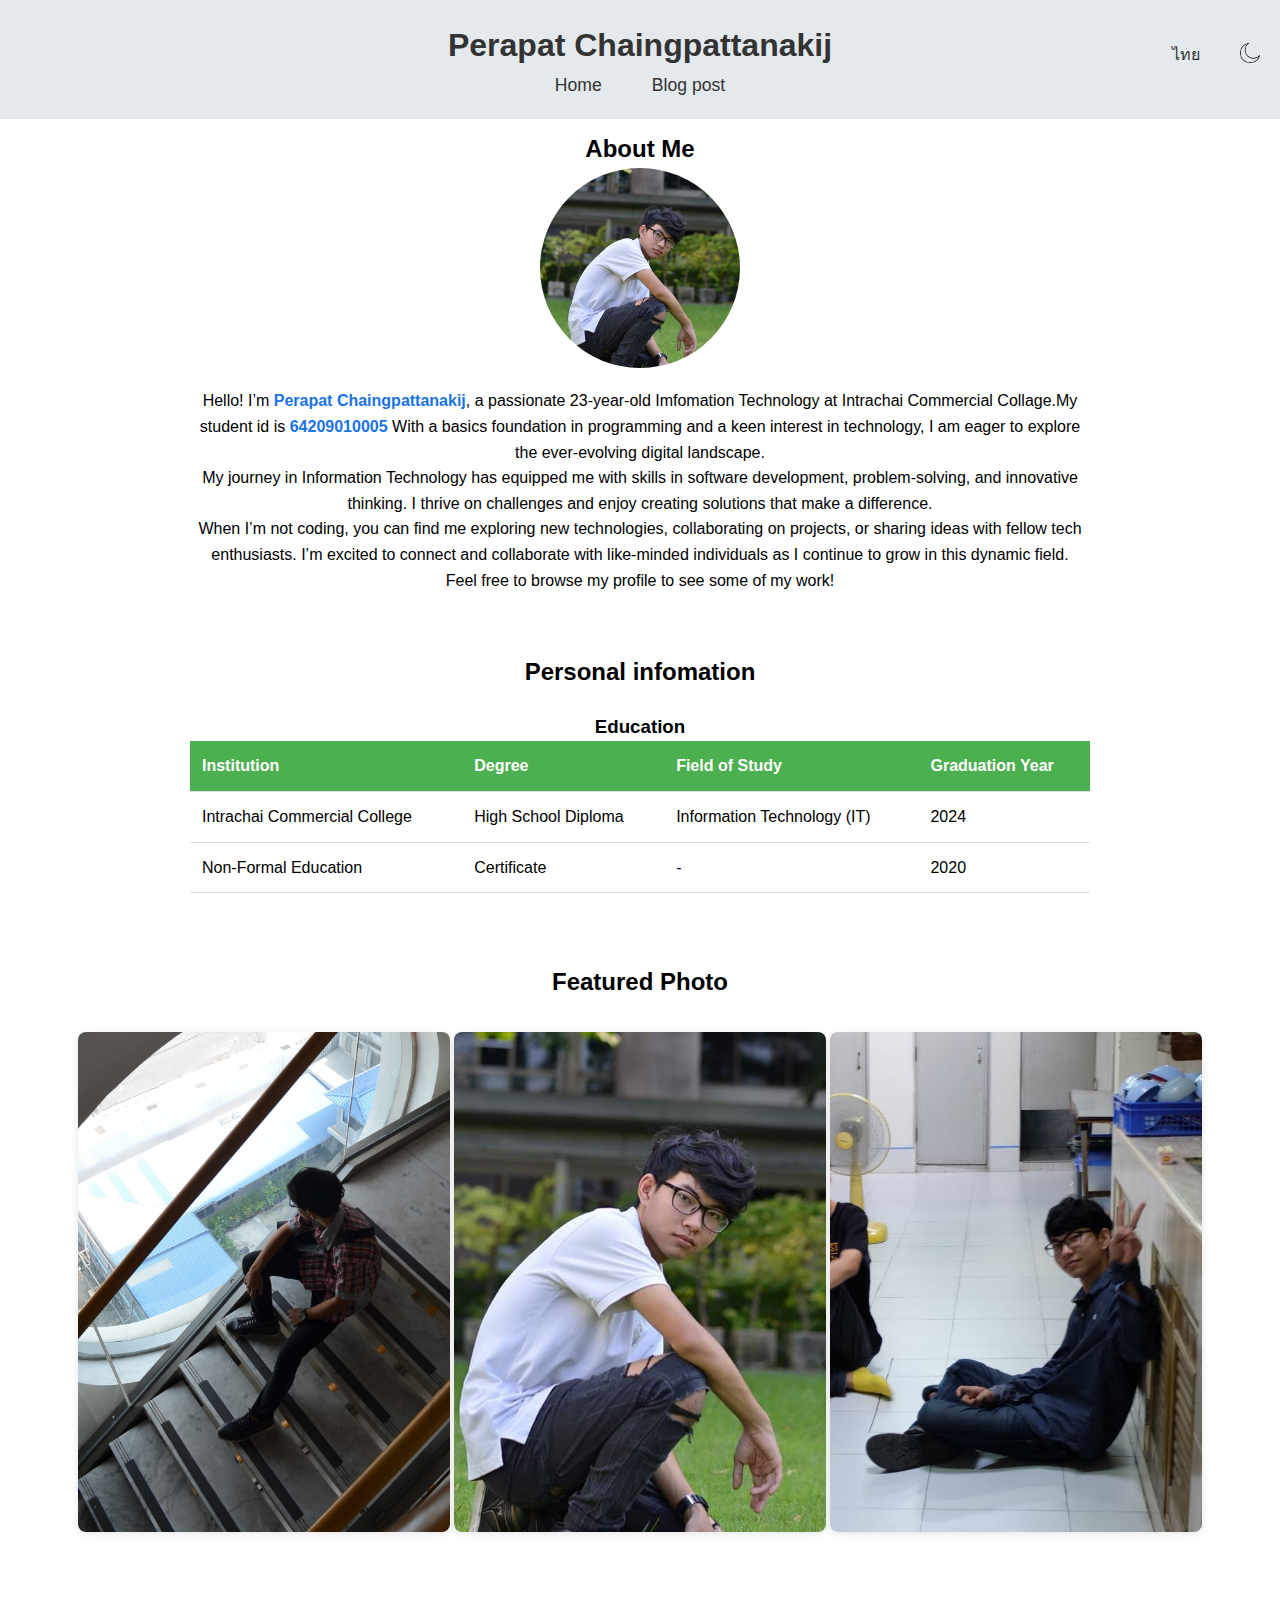
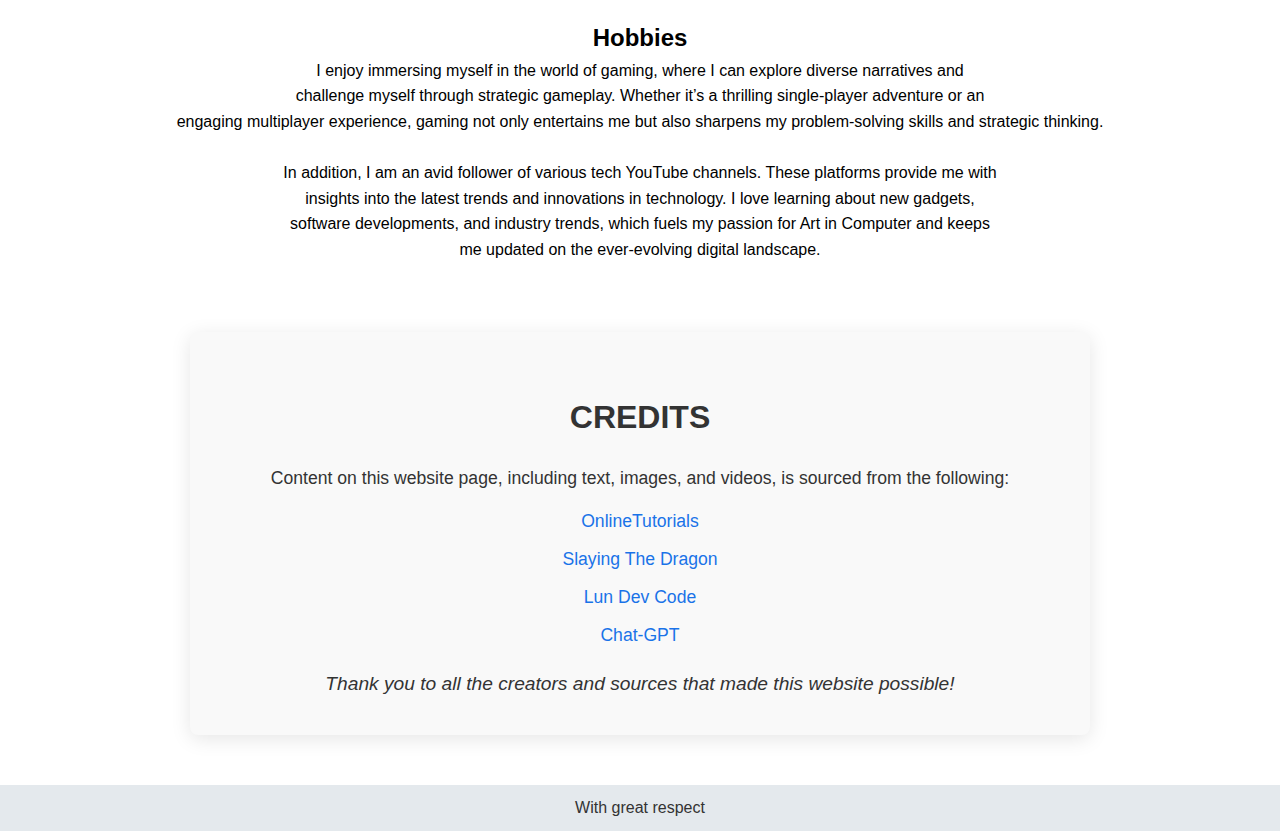
<file: index.html>
<!DOCTYPE html>
<html lang="en">
<head>
    <meta charset="UTF-8">
    <meta name="viewport" content="width=device-width, initial-scale=1">
    <title>Perapat</title>
    <link rel="stylesheet" href="index_files/styles.css">
    <script src="index_files/script.js" defer></script>
</head>
<body>
    <header>
        <h1>Perapat Chaingpattanakij</h1>
        <nav>
            <ul>
                <li><a href="#about">Home</a></li>
                <li><a href="index_files/pages/blogpost_en.html">Blog post</a></li>
            </ul>
        </nav>
        <div class="header-controls">
            <a href="index_files/pages/index_th.html" class="language-btn">ไทย</a>
        </div>    
        <div class="header-controls2">
            <button id="theme-toggle">
                <img src="index_files/pics/dark.png" alt="dark-mode" id="theme-icon">
            </button>
        </div>       
    </header>
    <section id="about">
        <div class="about-container">
            <h2>About Me</h2>
            <img src="index_files/pics/profile_pic_2.jpg" alt="Perapat Chaingpattanakij" class="profile-picture">
            <p>Hello! I’m <strong>Perapat Chaingpattanakij</strong>, a passionate 23-year-old Imfomation Technology at Intrachai Commercial Collage.My student id is <strong>64209010005</strong> With a basics foundation in programming and a keen interest in technology, I am eager to explore the ever-evolving digital landscape.</p>
            <p>My journey in Information Technology has equipped me with skills in software development, problem-solving, and innovative thinking. I thrive on challenges and enjoy creating solutions that make a difference.</p>
            <p>When I’m not coding, you can find me exploring new technologies, collaborating on projects, or sharing ideas with fellow tech enthusiasts. I’m excited to connect and collaborate with like-minded individuals as I continue to grow in this dynamic field.</p>
            <p>Feel free to browse my profile to see some of my work!</p>
        </div>
    </section>
    <h2>Personal infomation</h2>
    <section id="Education">
        <div class="Personal-info">
            <h3>Education</h3>
            <table>
                <thead>
                    <tr>
                        <th data-label="Institution">Institution</th>
                        <th data-label="Degree">Degree</th>
                        <th data-label="Field of Study">Field of Study</th>
                        <th data-label="Graduation Year">Graduation Year</th>
                    </tr>
                </thead>
                <tbody>
                    <tr>
                        <td data-label="Institution">Intrachai Commercial College</td>
                        <td data-label="Degree">High School Diploma</td>
                        <td data-label="Field of Study">Information Technology (IT)</td>
                        <td data-label="Graduation Year">2024</td>
                    </tr>
                    <tr>
                        <td data-label="Institution">Non-Formal Education</td>
                        <td data-label="Degree">Certificate</td>
                        <td data-label="Field of Study">-</td>
                        <td data-label="Graduation Year">2020</td>
                    </tr>
                </tbody>
            </table>
        </div>
    </section>
    <section id="photo">
        <h2>Featured Photo</h2>
        <div class="row">
            <div class="columns">
              <img src="index_files/pics/profile_pic.jpg">
              <img src="index_files/pics/profile_pic_2.jpg">
              <img src="index_files/pics/profile_pic_3.jpg">
            </div>
          </div>
    </section>
    <section id="Hobby">
        <h2>Hobbies</h2>
        <p>I enjoy immersing myself in the world of gaming, where I can explore diverse narratives and<br>
        challenge myself through strategic gameplay. Whether it’s a thrilling single-player adventure or an<br>
        engaging multiplayer experience, gaming not only entertains me but also sharpens my problem-solving skills and strategic thinking.<br><br>
        In addition, I am an avid follower of various tech YouTube channels. These platforms provide me with<br>
        insights into the latest trends and innovations in technology. I love learning about new gadgets,<br>
        software developments, and industry trends, which fuels my passion for Art in Computer and keeps<br>
        me updated on the ever-evolving digital landscape.
        </p>
    </section>
    <section id="credits">
        <h2>Credits</h2>
        <p>Content on this website page, including text, images, and videos, is sourced from the following:</p>
        <ul>
            <li><a href="https://www.youtube.com/@OnlineTutorialsYT" target="_blank">OnlineTutorials</a></li>
            <li><a href="https://www.youtube.com/@slayingthedragon" target="_blank">Slaying The Dragon</a></li>
            <li><a href="https://www.youtube.com/@lundeveloper" target="_blank">Lun Dev Code</a></li>
            <li><a href="https://openai.com/chatgpt/" target="_blank">Chat-GPT</a></li>
        </ul>
        <p>Thank you to all the creators and sources that made this website possible!</p>
    </section>
    <footer>
        <p>With great respect</p>
    </footer>
</body>
</html>
</file>
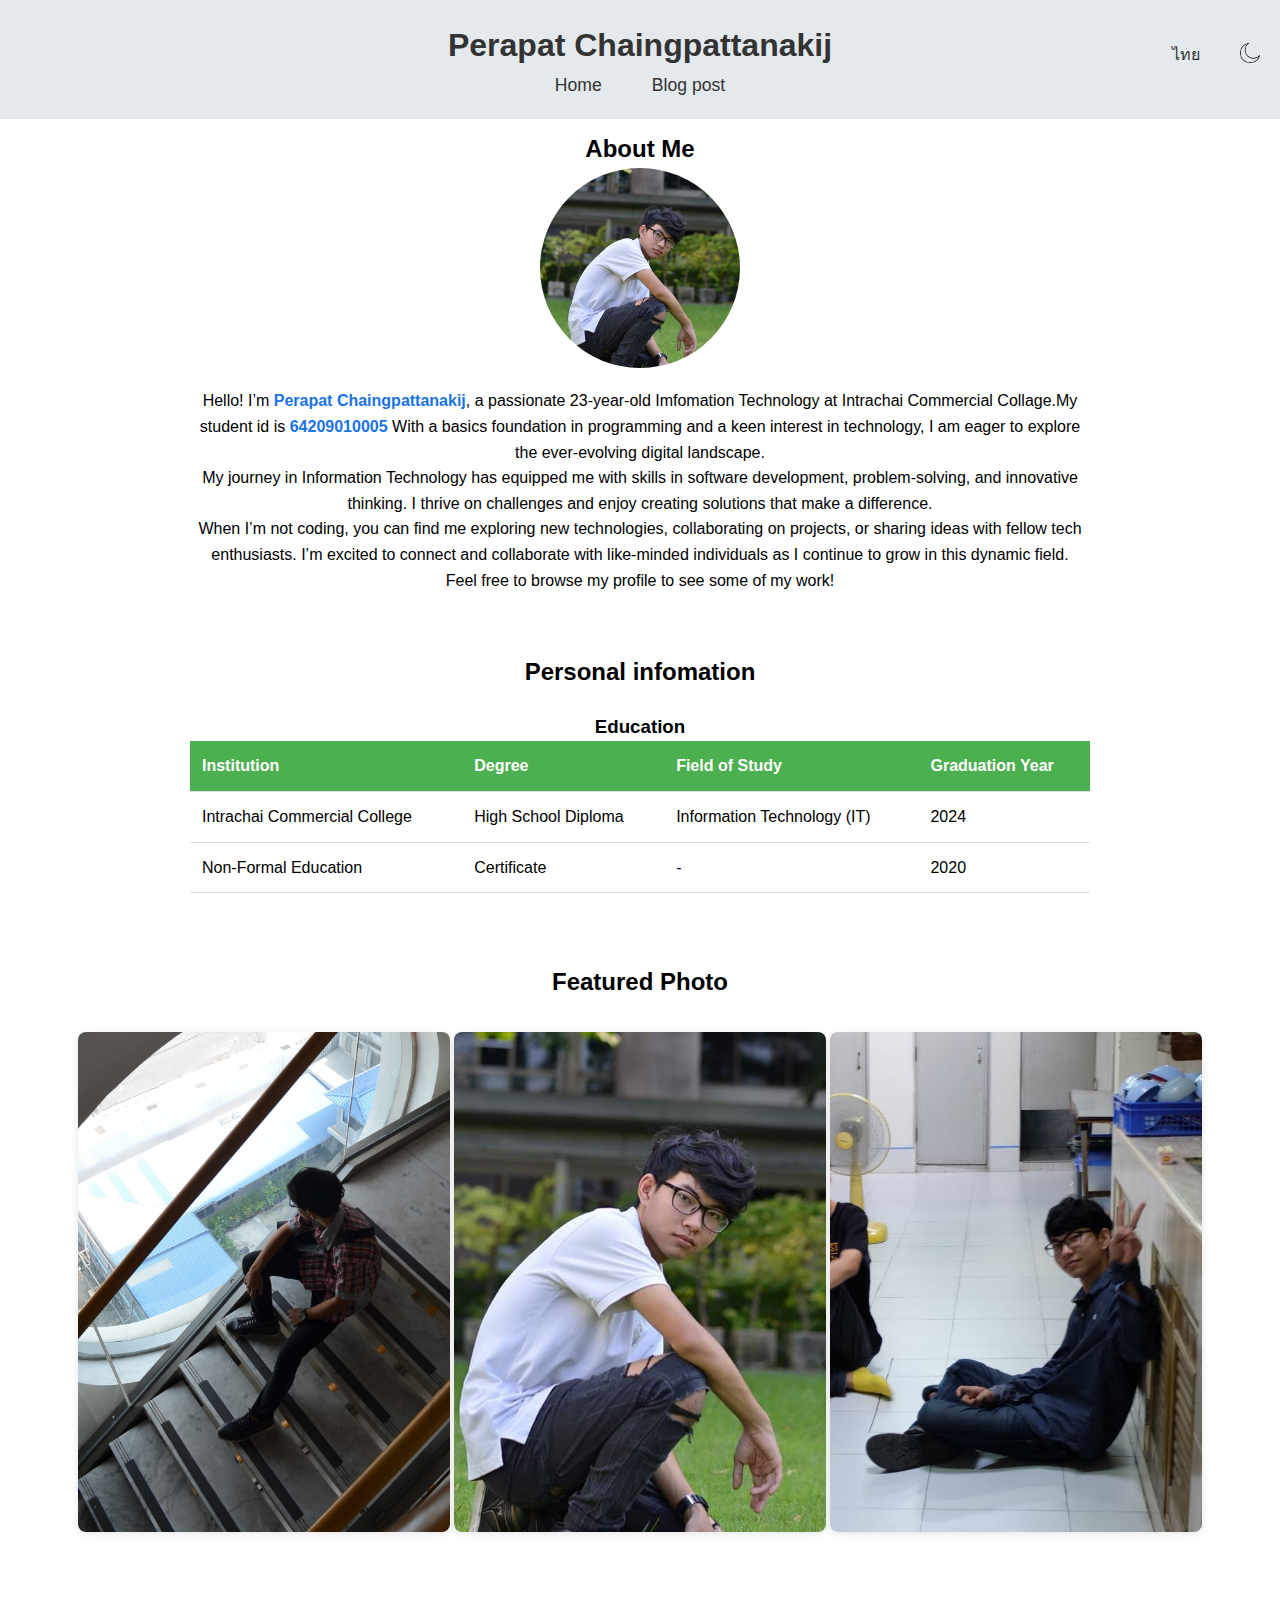
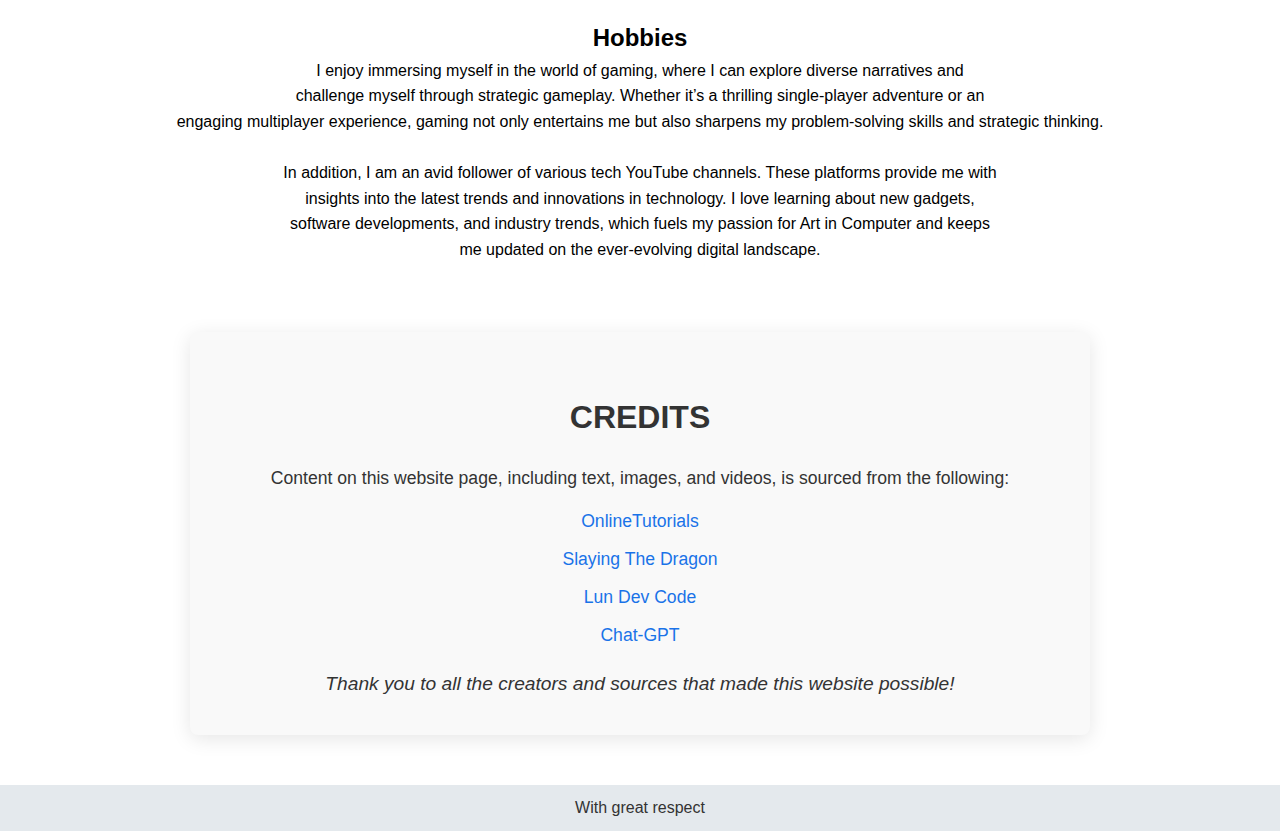
<file: Website/index.html>
<!DOCTYPE html>
<html lang="en">
<head>
    <meta charset="UTF-8">
    <meta name="viewport" content="width=device-width, initial-scale=1">
    <title>Perapat</title>
    <link rel="stylesheet" href="index_files/styles.css">
    <script src="index_files/script.js" defer></script>
</head>
<body>
    <header>
        <h1>Perapat Chaingpattanakij</h1>
        <nav>
            <ul>
                <li><a href="#about">Home</a></li>
                <li><a href="index_files/pages/blogpost_en.html">Blog post</a></li>
            </ul>
        </nav>
        <div class="header-controls">
            <a href="index_files/pages/index_th.html" class="language-btn">ไทย</a>
        </div>    
        <div class="header-controls2">
            <button id="theme-toggle">
                <img src="index_files/pics/dark.png" alt="dark-mode" id="theme-icon">
            </button>
        </div>       
    </header>
    <section id="about">
        <div class="about-container">
            <h2>About Me</h2>
            <img src="index_files/pics/profile_pic_2.jpg" alt="Perapat Chaingpattanakij" class="profile-picture">
            <p>Hello! I’m <strong>Perapat Chaingpattanakij</strong>, a passionate 23-year-old Imfomation Technology at Intrachai Commercial Collage.My student id is <strong>64209010005</strong> With a basics foundation in programming and a keen interest in technology, I am eager to explore the ever-evolving digital landscape.</p>
            <p>My journey in Information Technology has equipped me with skills in software development, problem-solving, and innovative thinking. I thrive on challenges and enjoy creating solutions that make a difference.</p>
            <p>When I’m not coding, you can find me exploring new technologies, collaborating on projects, or sharing ideas with fellow tech enthusiasts. I’m excited to connect and collaborate with like-minded individuals as I continue to grow in this dynamic field.</p>
            <p>Feel free to browse my profile to see some of my work!</p>
        </div>
    </section>
    <h2>Personal infomation</h2>
    <section id="Education">
        <div class="Personal-info">
            <h3>Education</h3>
            <table>
                <thead>
                    <tr>
                        <th data-label="Institution">Institution</th>
                        <th data-label="Degree">Degree</th>
                        <th data-label="Field of Study">Field of Study</th>
                        <th data-label="Graduation Year">Graduation Year</th>
                    </tr>
                </thead>
                <tbody>
                    <tr>
                        <td data-label="Institution">Intrachai Commercial College</td>
                        <td data-label="Degree">High School Diploma</td>
                        <td data-label="Field of Study">Information Technology (IT)</td>
                        <td data-label="Graduation Year">2024</td>
                    </tr>
                    <tr>
                        <td data-label="Institution">Non-Formal Education</td>
                        <td data-label="Degree">Certificate</td>
                        <td data-label="Field of Study">-</td>
                        <td data-label="Graduation Year">2020</td>
                    </tr>
                </tbody>
            </table>
        </div>
    </section>
    <section id="photo">
        <h2>Featured Photo</h2>
        <div class="row">
            <div class="columns">
              <img src="index_files/pics/profile_pic.jpg">
              <img src="index_files/pics/profile_pic_2.jpg">
              <img src="index_files/pics/profile_pic_3.jpg">
            </div>
          </div>
    </section>
    <section id="Hobby">
        <h2>Hobbies</h2>
        <p>I enjoy immersing myself in the world of gaming, where I can explore diverse narratives and<br>
        challenge myself through strategic gameplay. Whether it’s a thrilling single-player adventure or an<br>
        engaging multiplayer experience, gaming not only entertains me but also sharpens my problem-solving skills and strategic thinking.<br><br>
        In addition, I am an avid follower of various tech YouTube channels. These platforms provide me with<br>
        insights into the latest trends and innovations in technology. I love learning about new gadgets,<br>
        software developments, and industry trends, which fuels my passion for Art in Computer and keeps<br>
        me updated on the ever-evolving digital landscape.
        </p>
    </section>
    <section id="credits">
        <h2>Credits</h2>
        <p>Content on this website page, including text, images, and videos, is sourced from the following:</p>
        <ul>
            <li><a href="https://www.youtube.com/@OnlineTutorialsYT" target="_blank">OnlineTutorials</a></li>
            <li><a href="https://www.youtube.com/@slayingthedragon" target="_blank">Slaying The Dragon</a></li>
            <li><a href="https://www.youtube.com/@lundeveloper" target="_blank">Lun Dev Code</a></li>
            <li><a href="https://openai.com/chatgpt/" target="_blank">Chat-GPT</a></li>
        </ul>
        <p>Thank you to all the creators and sources that made this website possible!</p>
    </section>
    <footer>
        <p>With great respect</p>
    </footer>
</body>
</html>
</file>
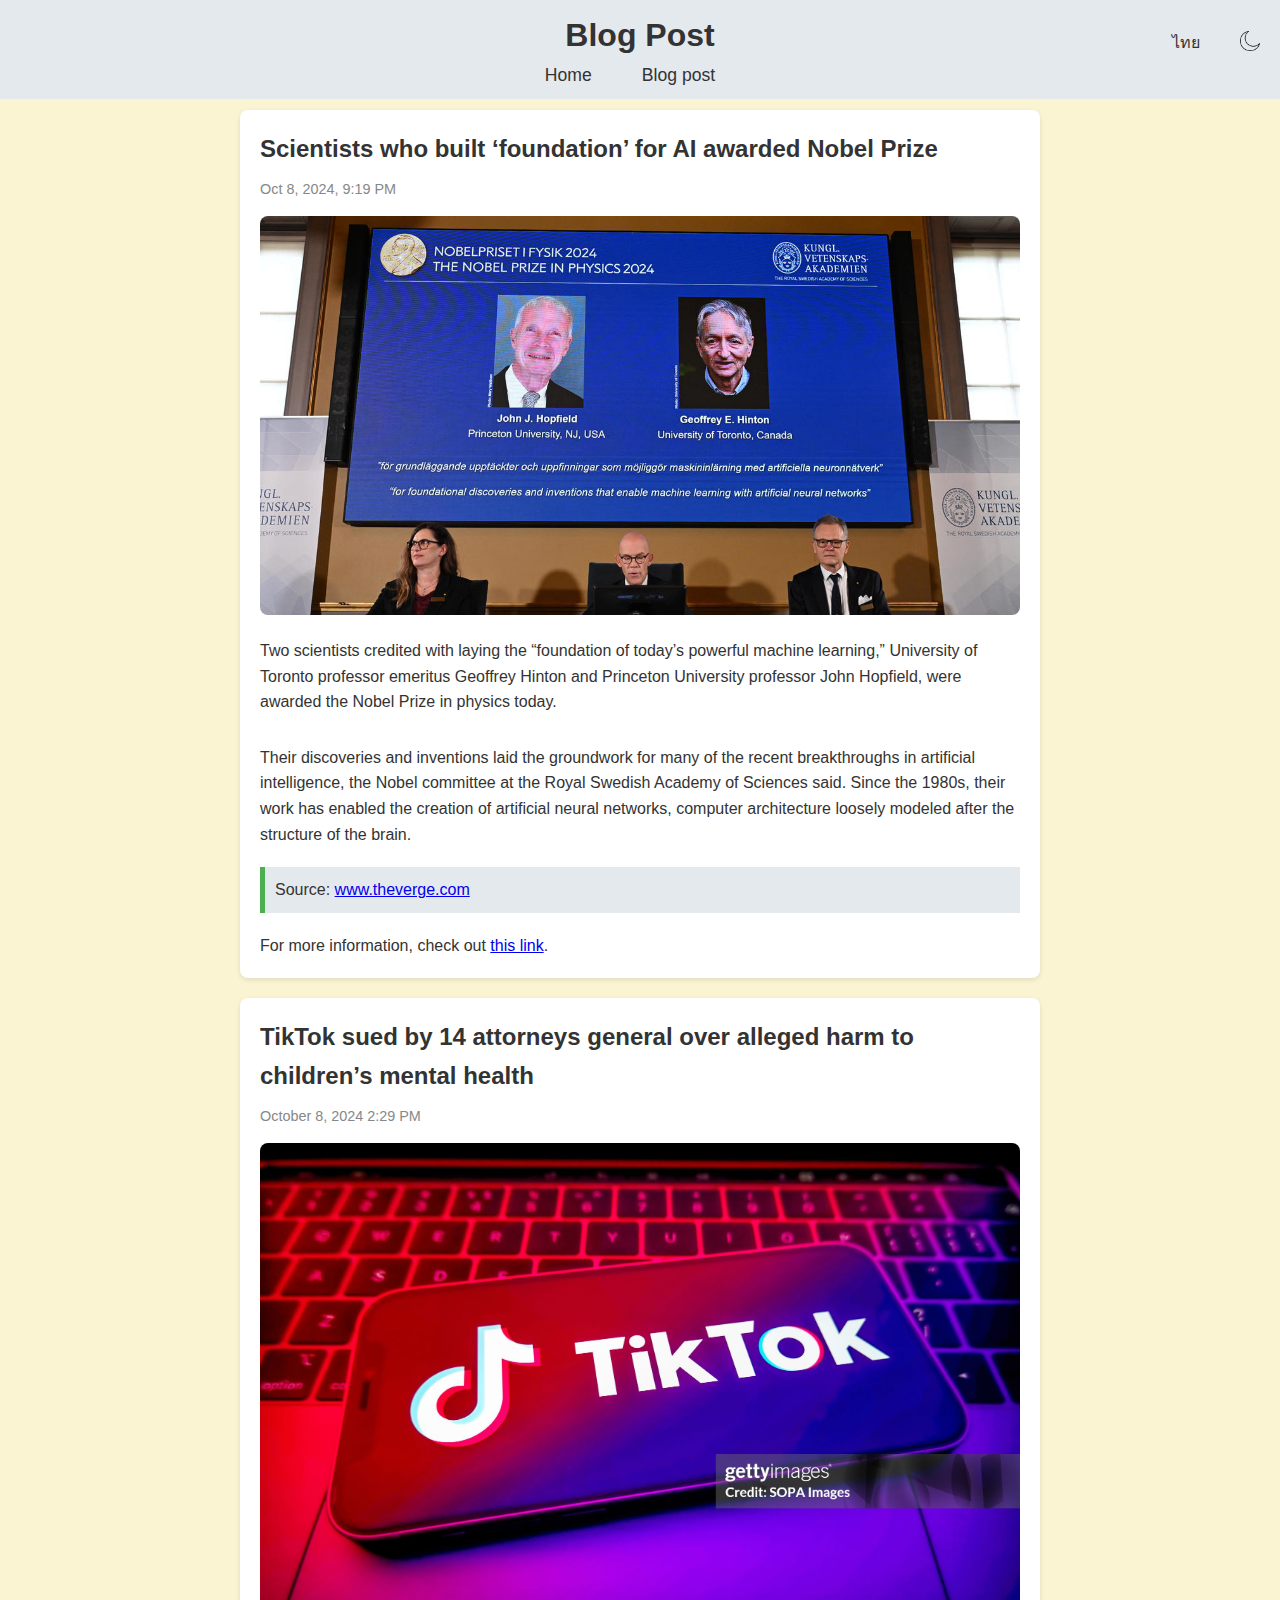
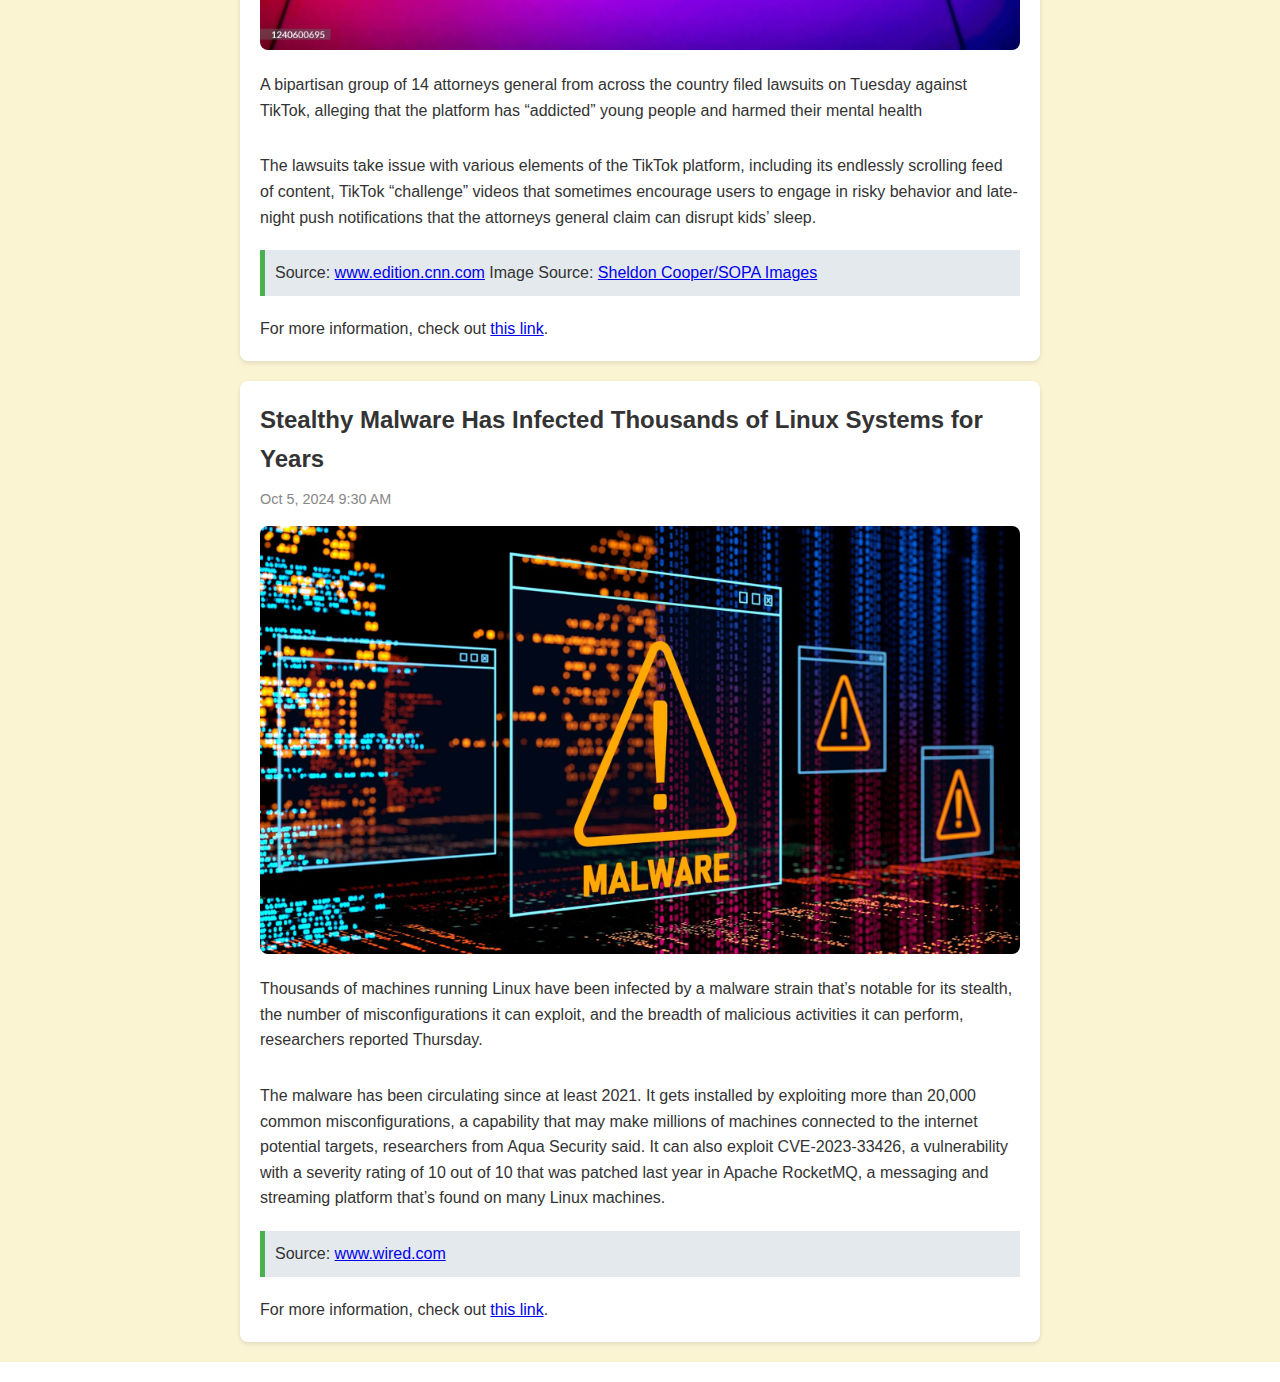
<file: index_files/pages/blogpost_en.html>
<!DOCTYPE html>
<html lang="en">
<head>
    <meta charset="UTF-8">
    <meta name="viewport" content="width=device-width, initial-scale=1.0">
    <title>Blog Post</title>
    <link rel="stylesheet" href="css/blogpost_en.css"> 
    <script src="js/blogpost_en.js" defer></script>
</head>
<body>
    <header>
        <h1>Blog Post</h1>
        <nav>
            <div class="header-controls">
                <a href="blogpost_th.html" class="language-btn">ไทย</a>
            </div>    
            <div class="header-controls2">
                <button id="theme-toggle">
                    <img src="pics/dark.png" alt="dark-mode" id="theme-icon">
                </button>
            </div>    
            <ul>
                <li><a href="index_en.html">Home</a></li>
                <li><a href="#theme-toggle">Blog post</a></li>
            </ul>
        </nav>
    </header>
    <main>
        <article>
            <h2>Scientists who built ‘foundation’ for AI awarded Nobel Prize</h2>
            <p class="date">Oct 8, 2024, 9:19 PM</p>
            <img src="pics/a2.jpg" alt="Blog Post Image" class="blog-image">
            <p>Two scientists credited with laying the “foundation of today’s powerful machine learning,” University of Toronto professor emeritus Geoffrey Hinton and Princeton University professor John Hopfield, were awarded the Nobel Prize in physics today.</p>
            <h3><br></h3>
            <p>Their discoveries and inventions laid the groundwork for many of the recent breakthroughs in artificial intelligence, the Nobel committee at the Royal Swedish Academy of Sciences said. Since the 1980s, their work has enabled the creation of artificial neural networks, computer architecture loosely modeled after the structure of the brain.</p>
            <blockquote>
                <p>Source: <a href="https://www.theverge.com/">www.theverge.com</a></p>
            </blockquote>
            <p>For more information, check out <a href="https://www.theverge.com/2024/10/8/24265066/ai-nobel-prize-winners-physics-machine-learning-regret">this link</a>.</p>
        </article>
    </main>
    <main>
        <article>
            <h2>TikTok sued by 14 attorneys general over alleged harm to children’s mental health</h2>
            <p class="date">October 8, 2024 2:29 PM</p>
            <img src="pics/a3.jpg" alt="Blog Post Image" class="blog-image">
            <p>A bipartisan group of 14 attorneys general from across the country filed lawsuits on Tuesday against TikTok, alleging that the platform has “addicted” young people and harmed their mental health</p>
            <h3><br></h3>
            <p>The lawsuits take issue with various elements of the TikTok platform, including its endlessly scrolling feed of content, TikTok “challenge” videos that sometimes encourage users to engage in risky behavior and late-night push notifications that the attorneys general claim can disrupt kids’ sleep.</p>
            <blockquote>
                <p>Source: <a href="https://edition.cnn.com/">www.edition.cnn.com</a>  Image Source: <a href="https://www.gettyimages.com/detail/news-photo/in-this-photo-illustration-a-tik-tok-logo-is-displayed-on-news-photo/1240600695?adppopup=true&irgwc=1&esource=AFF_GI_IR_Skimbit+Ltd._10078&asid=Skimbit+Ltd.&cid=GI&utm_medium=affiliate&utm_source=Skimbit+Ltd.&utm_content=10078">Sheldon Cooper/SOPA Images</a></p>
            </blockquote>
            <p>For more information, check out <a href="https://edition.cnn.com/2024/10/08/tech/tiktok-sued-14-states-childrens-mental-health/index.html">this link</a>.</p>
        </article>
    </main>
    <main>
        <article>
            <h2>Stealthy Malware Has Infected Thousands of Linux Systems for Years</h2>
            <p class="date">Oct 5, 2024 9:30 AM</p>
            <img src="pics/ar1.jpg" alt="Blog Post Image" class="blog-image">
            <p>Thousands of machines running Linux have been infected by a malware strain that’s notable for its stealth, the number of misconfigurations it can exploit, and the breadth of malicious activities it can perform, researchers reported Thursday.</p>
            <h3><br></h3>
            <p>The malware has been circulating since at least 2021. It gets installed by exploiting more than 20,000 common misconfigurations, a capability that may make millions of machines connected to the internet potential targets, researchers from Aqua Security said. It can also exploit CVE-2023-33426, a vulnerability with a severity rating of 10 out of 10 that was patched last year in Apache RocketMQ, a messaging and streaming platform that’s found on many Linux machines.</p>
            <blockquote>
                <p>Source: <a href="https://www.wired.com/">www.wired.com</a></p>
            </blockquote>
            <p>For more information, check out <a href="https://www.wired.com/story/perfctl-stealthy-malware-infected-linux-systems/">this link</a>.</p>
        </article>
    </main>
    <footer>
    </footer>
</body>
</html>
</file>
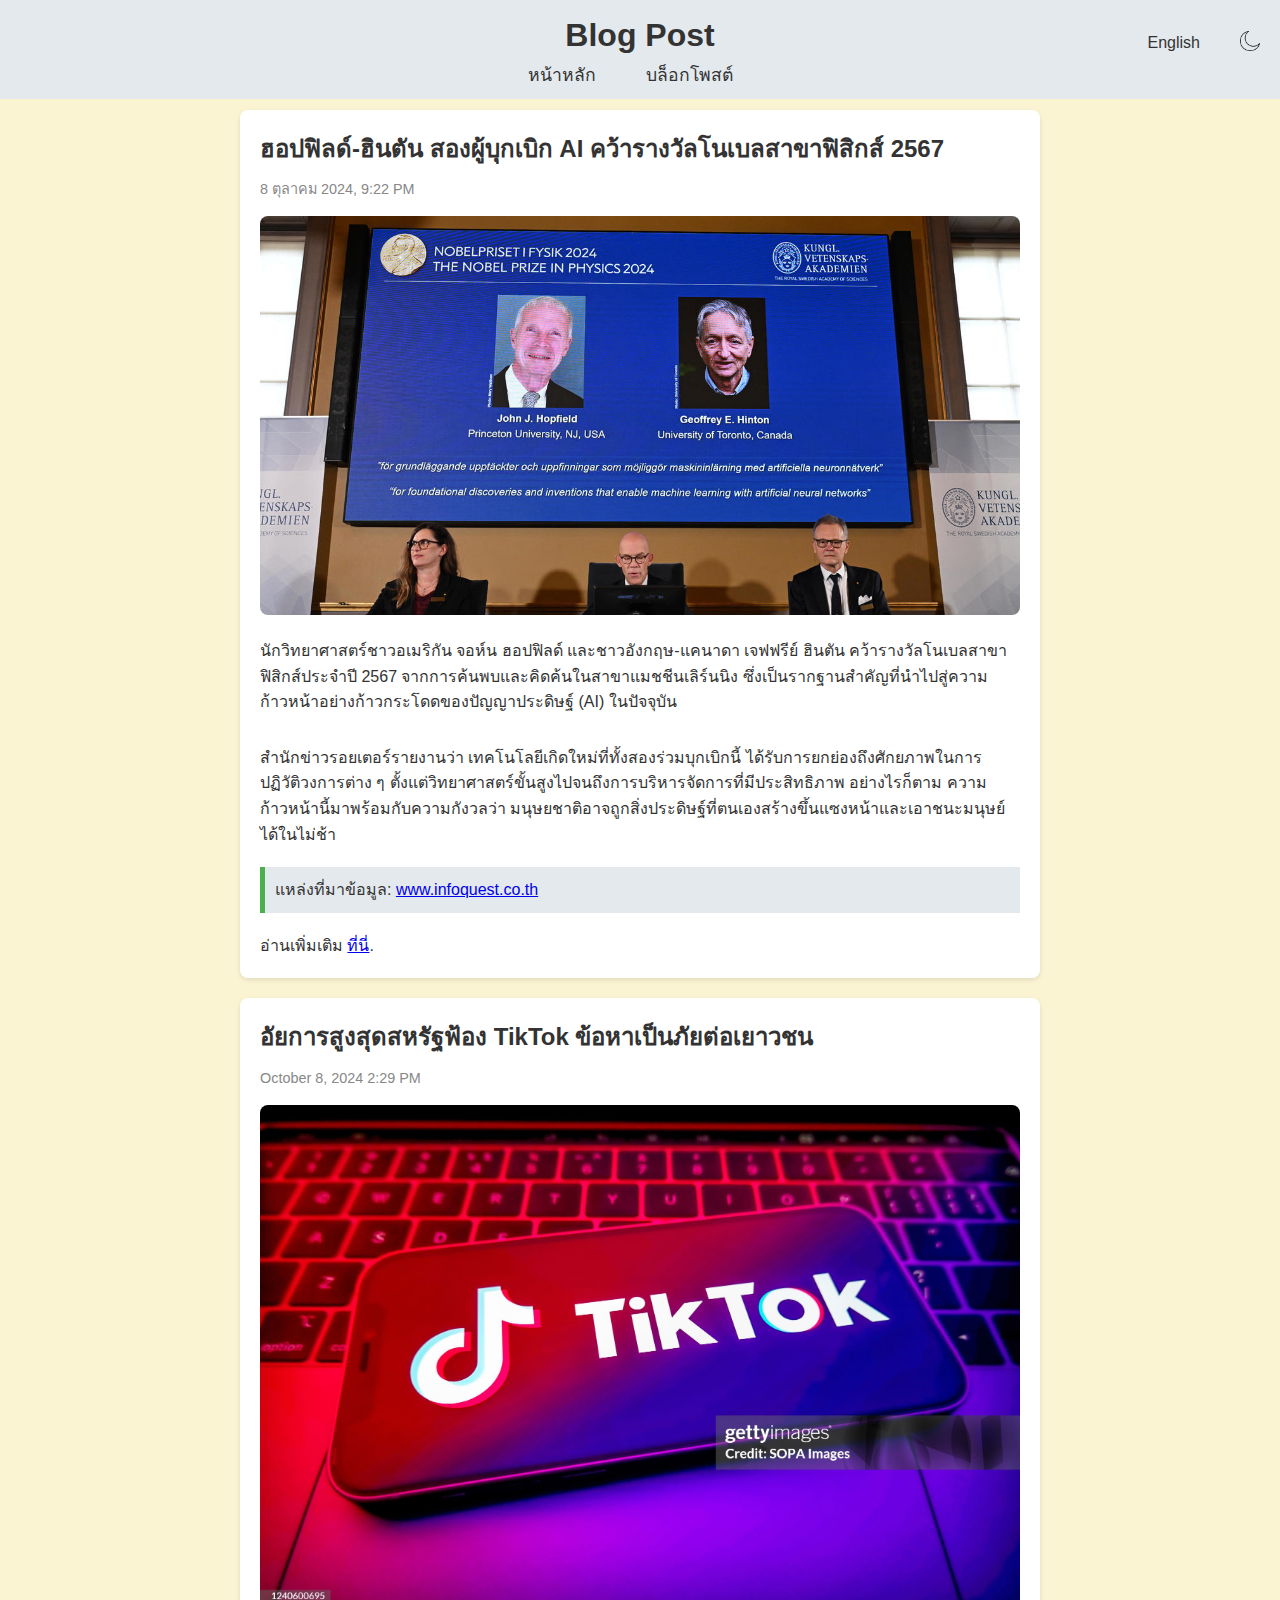
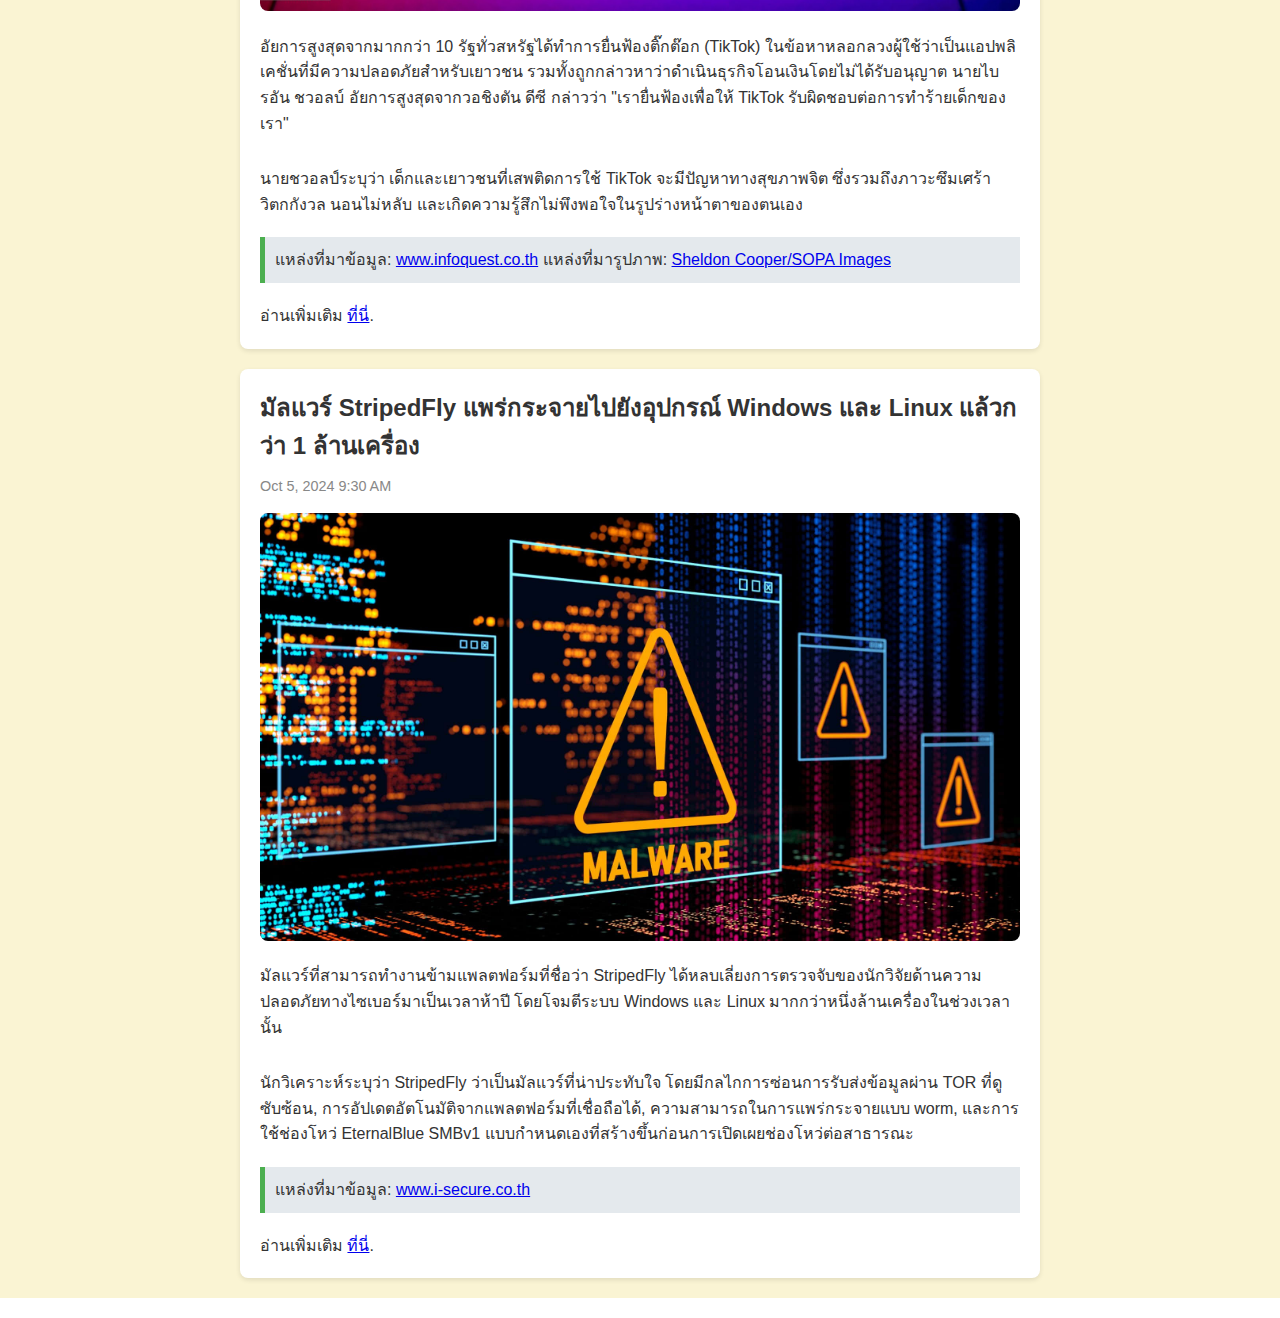
<file: index_files/pages/blogpost_th.html>
<!DOCTYPE html>
<html lang="th">
<head>
    <meta charset="UTF-8">
    <meta name="viewport" content="width=device-width, initial-scale=1.0">
    <title>Blog Post</title>
    <link rel="stylesheet" href="css/blogpost_en.css"> 
    <script src="js/blogpost_en.js" defer></script>
</head>
<body>
    <header>
        <h1>Blog Post</h1>
        <nav>
            <div class="header-controls">
                <a href="blogpost_en.html" class="language-btn">English</a>
            </div>    
            <div class="header-controls2">
                <button id="theme-toggle">
                    <img src="pics/dark.png" alt="dark-mode" id="theme-icon">
                </button>
            </div>    
            <ul>
                <li><a href="index_th.html">หน้าหลัก</a></li>
                <li><a href="#theme-toggle">บล็อกโพสต์</a></li>
            </ul>
        </nav>
    </header>
    <main>
        <article>
            <h2>ฮอปฟิลด์-ฮินตัน สองผู้บุกเบิก AI คว้ารางวัลโนเบลสาขาฟิสิกส์ 2567</h2>
            <p class="date">8 ตุลาคม 2024, 9:22 PM</p>
            <img src="pics/a2.jpg" alt="Blog Post Image" class="blog-image">
            <p>นักวิทยาศาสตร์ชาวอเมริกัน จอห์น ฮอปฟิลด์ และชาวอังกฤษ-แคนาดา เจฟฟรีย์ ฮินตัน คว้ารางวัลโนเบลสาขาฟิสิกส์ประจำปี 2567 จากการค้นพบและคิดค้นในสาขาแมชชีนเลิร์นนิง ซึ่งเป็นรากฐานสำคัญที่นำไปสู่ความก้าวหน้าอย่างก้าวกระโดดของปัญญาประดิษฐ์ (AI) ในปัจจุบัน</p>
            <h3><br></h3>
            <p>สำนักข่าวรอยเตอร์รายงานว่า เทคโนโลยีเกิดใหม่ที่ทั้งสองร่วมบุกเบิกนี้ ได้รับการยกย่องถึงศักยภาพในการปฏิวัติวงการต่าง ๆ ตั้งแต่วิทยาศาสตร์ขั้นสูงไปจนถึงการบริหารจัดการที่มีประสิทธิภาพ อย่างไรก็ตาม ความก้าวหน้านี้มาพร้อมกับความกังวลว่า มนุษยชาติอาจถูกสิ่งประดิษฐ์ที่ตนเองสร้างขึ้นแซงหน้าและเอาชนะมนุษย์ได้ในไม่ช้า</p>
            <blockquote>
                <p>แหล่งที่มาข้อมูล: <a href="https://www.infoquest.co.th/">www.infoquest.co.th</a></p>
            </blockquote>
            <p>อ่านเพิ่มเติม <a href="https://www.infoquest.co.th/2024/436329#:~:text=%E0%B8%99%E0%B8%B1%E0%B8%81%E0%B8%A7%E0%B8%B4%E0%B8%97%E0%B8%A2%E0%B8%B2%E0%B8%A8%E0%B8%B2%E0%B8%AA%E0%B8%95%E0%B8%A3%E0%B9%8C%E0%B8%8A%E0%B8%B2%E0%B8%A7%E0%B8%AD%E0%B9%80%E0%B8%A1%E0%B8%A3%E0%B8%B4%E0%B8%81%E0%B8%B1%E0%B8%99%20%E0%B8%88%E0%B8%AD,%E0%B8%9B%E0%B8%B1%E0%B8%8D%E0%B8%8D%E0%B8%B2%E0%B8%9B%E0%B8%A3%E0%B8%B0%E0%B8%94%E0%B8%B4%E0%B8%A9%E0%B8%90%E0%B9%8C%20(AI)%20%E0%B9%83%E0%B8%99%E0%B8%9B%E0%B8%B1%E0%B8%88%E0%B8%88%E0%B8%B8%E0%B8%9A%E0%B8%B1%E0%B8%99">ที่นี่</a>.</p>
        </article>
    </main>
    <main>
        <article>
            <h2>อัยการสูงสุดสหรัฐฟ้อง TikTok ข้อหาเป็นภัยต่อเยาวชน</h2>
            <p class="date">October 8, 2024 2:29 PM</p>
            <img src="pics/a3.jpg" alt="Blog Post Image" class="blog-image">
            <p>อัยการสูงสุดจากมากกว่า 10 รัฐทั่วสหรัฐได้ทำการยื่นฟ้องติ๊กต๊อก (TikTok) ในข้อหาหลอกลวงผู้ใช้ว่าเป็นแอปพลิเคชั่นที่มีความปลอดภัยสำหรับเยาวชน รวมทั้งถูกกล่าวหาว่าดำเนินธุรกิจโอนเงินโดยไม่ได้รับอนุญาต นายไบรอัน ชวอลบ์ อัยการสูงสุดจากวอชิงตัน ดีซี กล่าวว่า "เรายื่นฟ้องเพื่อให้ TikTok รับผิดชอบต่อการทำร้ายเด็กของเรา"</p>
            <h3><br></h3>
            <p>นายชวอลป์ระบุว่า เด็กและเยาวชนที่เสพติดการใช้ TikTok จะมีปัญหาทางสุขภาพจิต ซึ่งรวมถึงภาวะซึมเศร้า วิตกกังวล นอนไม่หลับ และเกิดความรู้สึกไม่พึงพอใจในรูปร่างหน้าตาของตนเอง</p>
            <blockquote>
                <p>แหล่งที่มาข้อมูล: <a href="https://www.infoquest.co.th/">www.infoquest.co.th</a>  แหล่งที่มารูปภาพ: <a href="https://www.gettyimages.com/detail/news-photo/in-this-photo-illustration-a-tik-tok-logo-is-displayed-on-news-photo/1240600695?adppopup=true&irgwc=1&esource=AFF_GI_IR_Skimbit+Ltd._10078&asid=Skimbit+Ltd.&cid=GI&utm_medium=affiliate&utm_source=Skimbit+Ltd.&utm_content=10078">Sheldon Cooper/SOPA Images</a></p>
            </blockquote>
            <p>อ่านเพิ่มเติม <a href="https://www.infoquest.co.th/news/2024-IQX70IQB16PK1L8AIN3KG0U3B3O9KZCF">ที่นี่</a>.</p>
        </article>
    </main>
    <main>
        <article>
            <h2>มัลแวร์ StripedFly แพร่กระจายไปยังอุปกรณ์ Windows และ Linux แล้วกว่า 1 ล้านเครื่อง</h2>
            <p class="date">Oct 5, 2024 9:30 AM</p>
            <img src="pics/ar1.jpg" alt="Blog Post Image" class="blog-image">
            <p>มัลแวร์ที่สามารถทำงานข้ามแพลตฟอร์มที่ชื่อว่า StripedFly ได้หลบเลี่ยงการตรวจจับของนักวิจัยด้านความปลอดภัยทางไซเบอร์มาเป็นเวลาห้าปี โดยโจมตีระบบ Windows และ Linux มากกว่าหนึ่งล้านเครื่องในช่วงเวลานั้น</p>
            <h3><br></h3>
            <p>นักวิเคราะห์ระบุว่า StripedFly ว่าเป็นมัลแวร์ที่น่าประทับใจ โดยมีกลไกการซ่อนการรับส่งข้อมูลผ่าน TOR ที่ดูซับซ้อน, การอัปเดตอัตโนมัติจากแพลตฟอร์มที่เชื่อถือได้, ความสามารถในการแพร่กระจายแบบ worm, และการใช้ช่องโหว่ EternalBlue SMBv1 แบบกำหนดเองที่สร้างขึ้นก่อนการเปิดเผยช่องโหว่ต่อสาธารณะ</p>
            <blockquote>
                <p>แหล่งที่มาข้อมูล: <a href="https://www.i-secure.co.th/">www.i-secure.co.th</a></p>
            </blockquote>
            <p>อ่านเพิ่มเติม <a href="https://www.i-secure.co.th/2023/11/%E0%B8%A1%E0%B8%B1%E0%B8%A5%E0%B9%81%E0%B8%A7%E0%B8%A3%E0%B9%8C-stripedfly-%E0%B9%81%E0%B8%9E%E0%B8%A3%E0%B9%88%E0%B8%81%E0%B8%A3%E0%B8%B0%E0%B8%88%E0%B8%B2%E0%B8%A2%E0%B9%84%E0%B8%9B%E0%B8%A2/">ที่นี่</a>.</p>
        </article>
    </main>
    <footer>
    </footer>
</body>
</html>
</file>
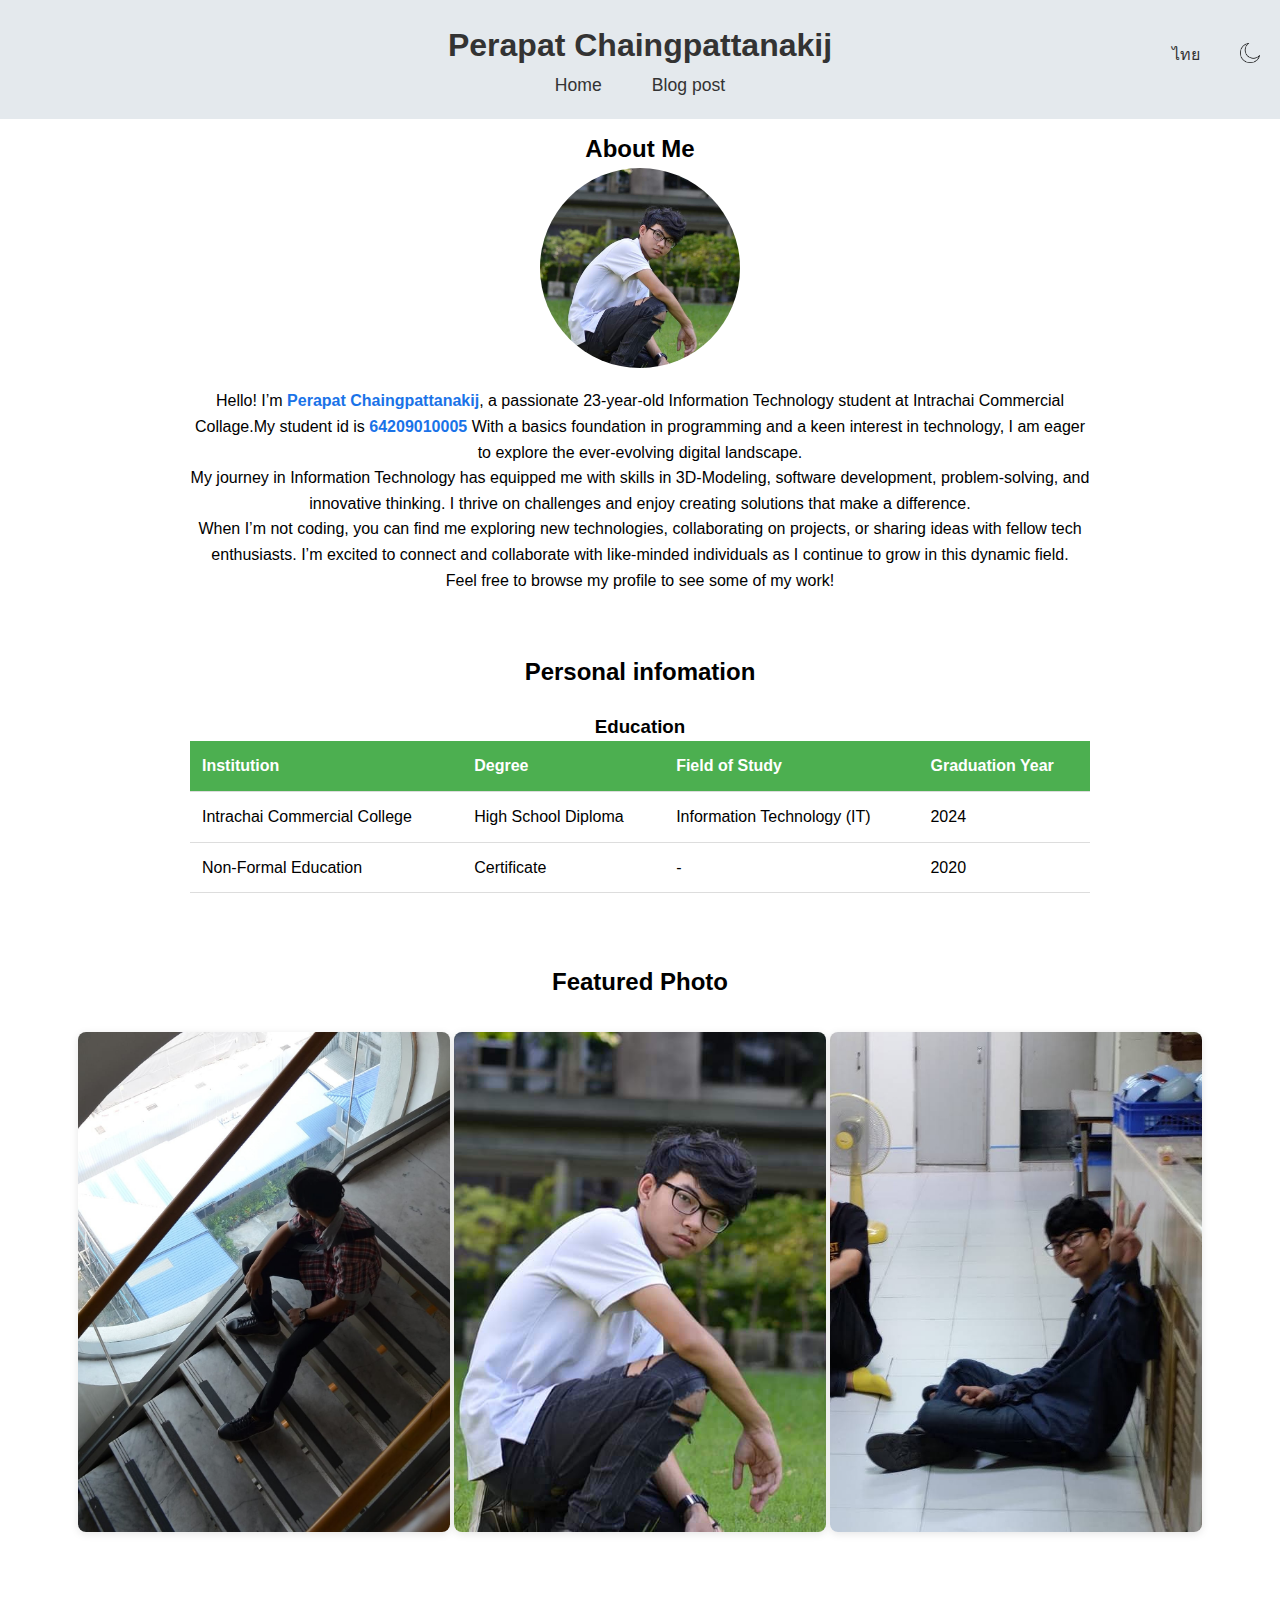
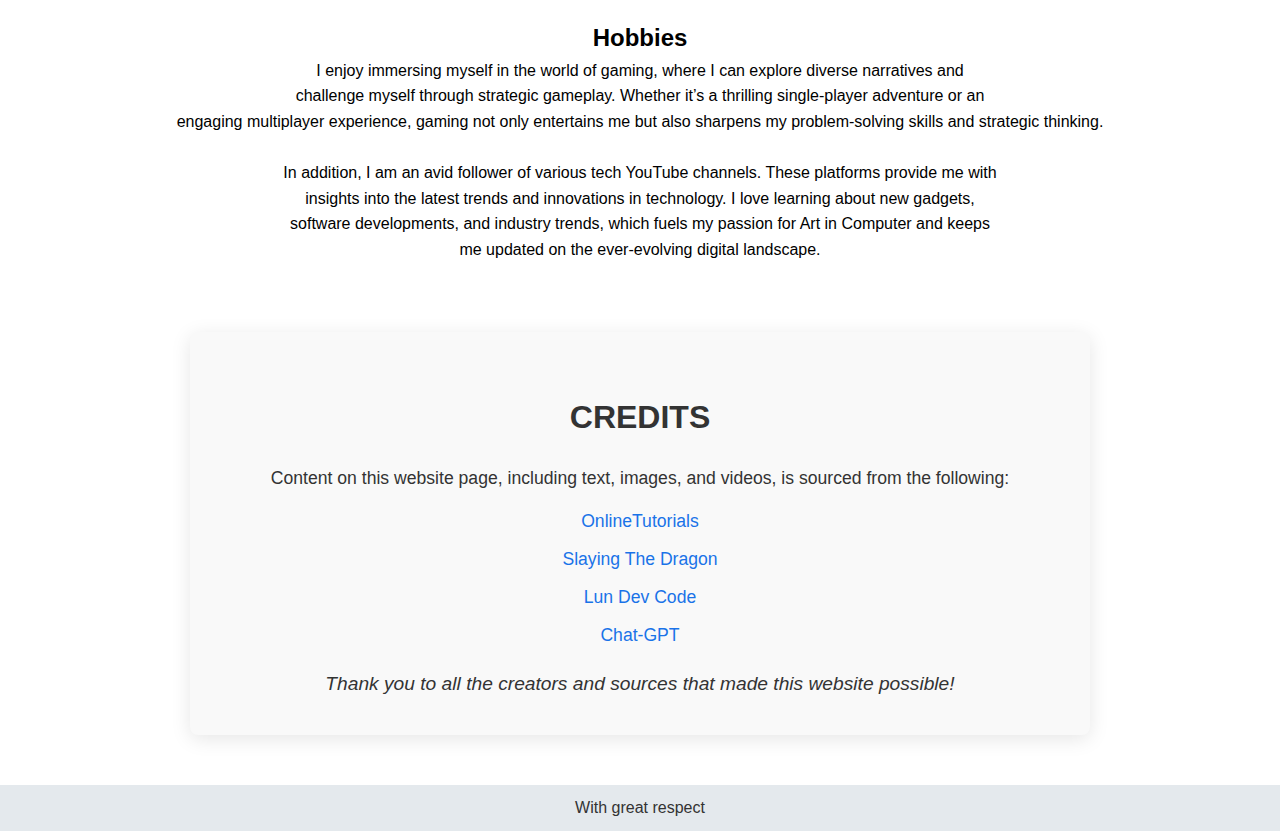
<file: index_files/pages/index_en.html>
<!DOCTYPE html>
<html lang="en">
<head>
    <meta charset="UTF-8">
    <meta name="viewport" content="width=device-width, initial-scale=1">
    <title>Perapat</title>
    <link rel="stylesheet" href="css/index_en.css">
    <script src="js/index_en.js" defer></script>
</head>
<body>
    <header>
        <h1>Perapat Chaingpattanakij</h1>
        <nav>
            <ul>
                <li><a href="#about">Home</a></li>
                <li><a href="blogpost_en.html">Blog post</a></li>
            </ul>
        </nav>
        <div class="header-controls">
            <a href="index_th.html" class="language-btn">ไทย</a>
        </div>    
        <div class="header-controls2">
            <button id="theme-toggle">
                <img src="pics/dark.png" alt="dark-mode" id="theme-icon">
            </button>
        </div>       
    </header>
    <section id="about">
        <div class="about-container">
            <h2>About Me</h2>
            <img src="pics/profile_pic_2.jpg" alt="Perapat Chaingpattanakij" class="profile-picture">
            <p>Hello! I’m <strong>Perapat Chaingpattanakij</strong>, a passionate 23-year-old Information Technology student at Intrachai Commercial Collage.My student id is <strong>64209010005</strong> With a basics foundation in programming and a keen interest in technology, I am eager to explore the ever-evolving digital landscape.</p>
            <p>My journey in Information Technology has equipped me with skills in 3D-Modeling, software development, problem-solving, and innovative thinking. I thrive on challenges and enjoy creating solutions that make a difference.</p>
            <p>When I’m not coding, you can find me exploring new technologies, collaborating on projects, or sharing ideas with fellow tech enthusiasts. I’m excited to connect and collaborate with like-minded individuals as I continue to grow in this dynamic field.</p>
            <p>Feel free to browse my profile to see some of my work!</p>
        </div>
    </section>
    <h2>Personal infomation</h2>
    <section id="Education">
        <div class="Personal-info">
            <h3>Education</h3>
            <table>
                <thead>
                    <tr>
                        <th data-label="Institution">Institution</th>
                        <th data-label="Degree">Degree</th>
                        <th data-label="Field of Study">Field of Study</th>
                        <th data-label="Graduation Year">Graduation Year</th>
                    </tr>
                </thead>
                <tbody>
                    <tr>
                        <td data-label="Institution">Intrachai Commercial College</td>
                        <td data-label="Degree">High School Diploma</td>
                        <td data-label="Field of Study">Information Technology (IT)</td>
                        <td data-label="Graduation Year">2024</td>
                    </tr>
                    <tr>
                        <td data-label="Institution">Non-Formal Education</td>
                        <td data-label="Degree">Certificate</td>
                        <td data-label="Field of Study">-</td>
                        <td data-label="Graduation Year">2020</td>
                    </tr>
                </tbody>
            </table>
        </div>
    </section>
    <section id="photo">
        <h2>Featured Photo</h2>
        <div class="row">
            <div class="columns">
              <img src="pics/profile_pic.jpg">
              <img src="pics/profile_pic_2.jpg">
              <img src="pics/profile_pic_3.jpg">
            </div>
          </div>
    </section>
    <section id="Hobby">
        <h2>Hobbies</h2>
        <p>I enjoy immersing myself in the world of gaming, where I can explore diverse narratives and<br>
        challenge myself through strategic gameplay. Whether it’s a thrilling single-player adventure or an<br>
        engaging multiplayer experience, gaming not only entertains me but also sharpens my problem-solving skills and strategic thinking.<br><br>
        In addition, I am an avid follower of various tech YouTube channels. These platforms provide me with<br>
        insights into the latest trends and innovations in technology. I love learning about new gadgets,<br>
        software developments, and industry trends, which fuels my passion for Art in Computer and keeps<br>
        me updated on the ever-evolving digital landscape.
        </p>
    </section>
    <section id="credits">
        <h2>Credits</h2>
        <p>Content on this website page, including text, images, and videos, is sourced from the following:</p>
        <ul>
            <li><a href="https://www.youtube.com/@OnlineTutorialsYT" target="_blank">OnlineTutorials</a></li>
            <li><a href="https://www.youtube.com/@slayingthedragon" target="_blank">Slaying The Dragon</a></li>
            <li><a href="https://www.youtube.com/@lundeveloper" target="_blank">Lun Dev Code</a></li>
            <li><a href="https://openai.com/chatgpt/" target="_blank">Chat-GPT</a></li>
        </ul>
        <p>Thank you to all the creators and sources that made this website possible!</p>
    </section>
    <footer>
        <p>With great respect</p>
    </footer>
</body>
</html>
</file>
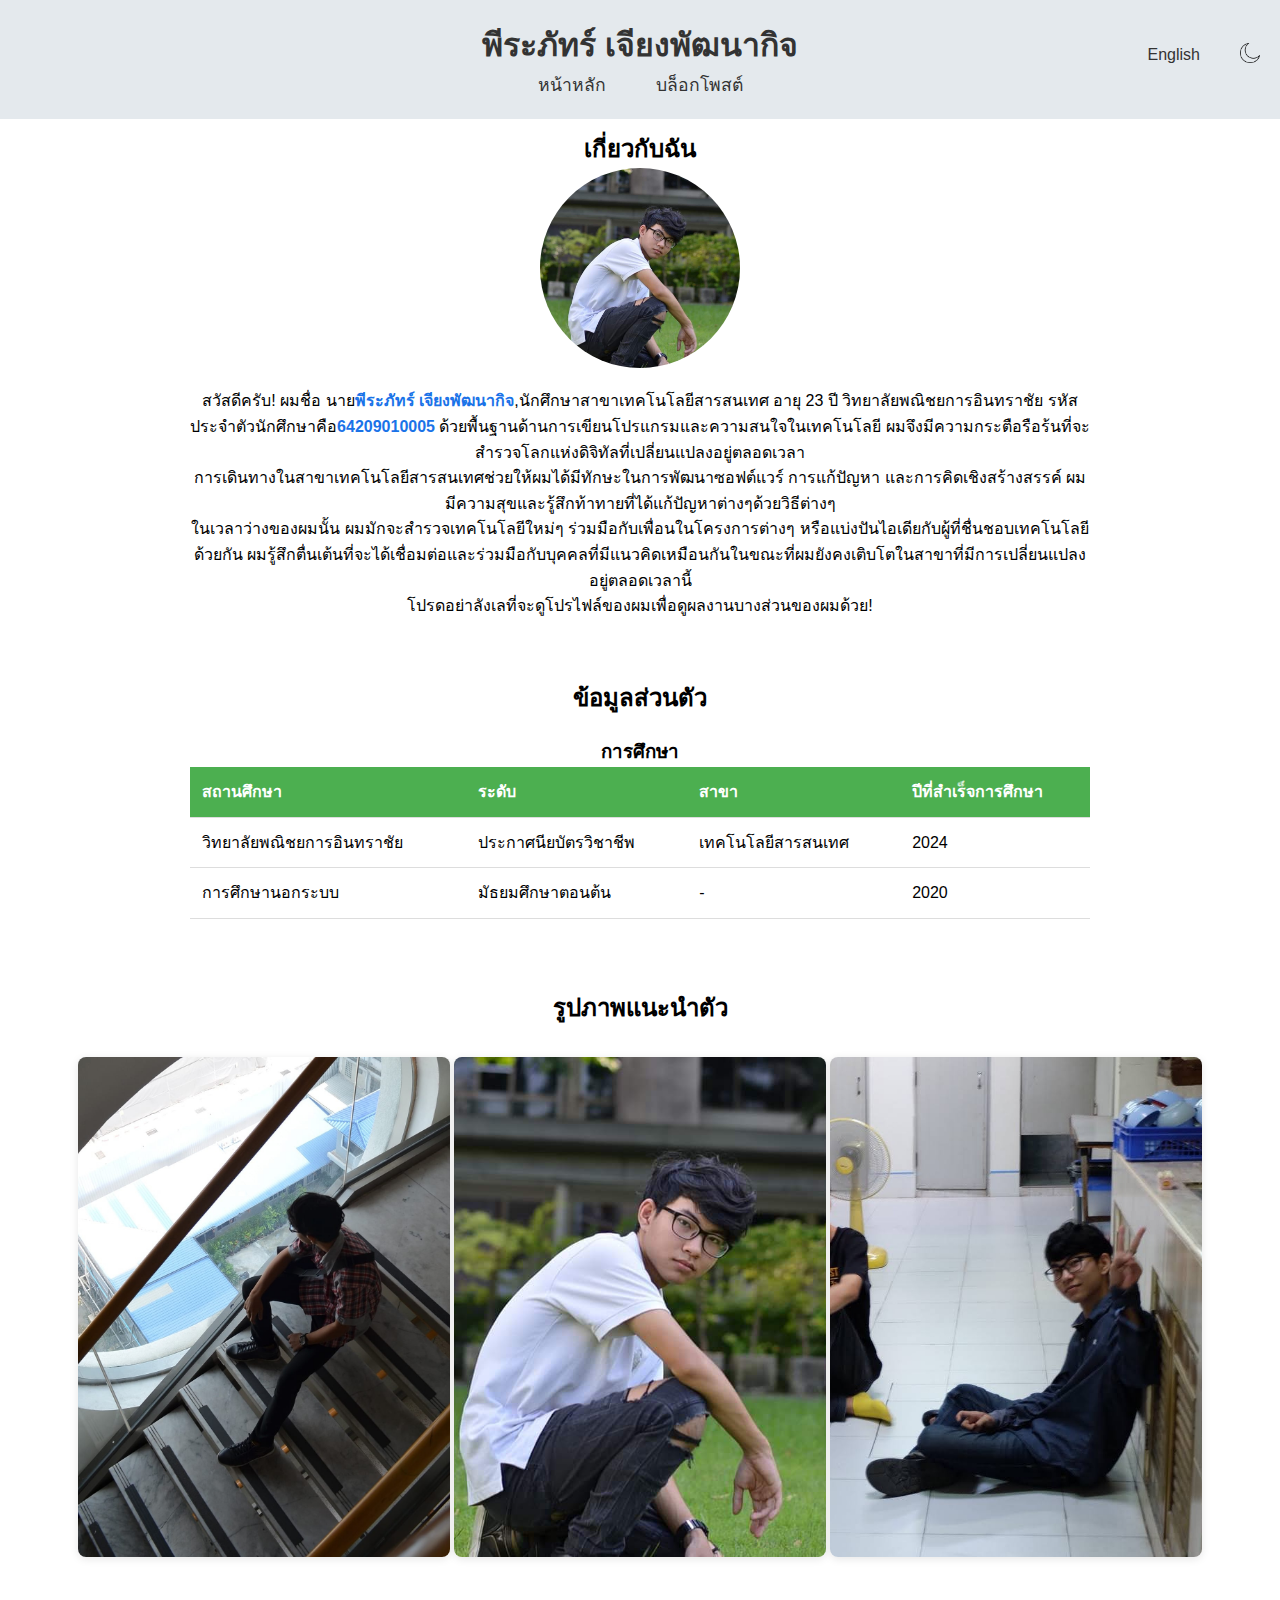
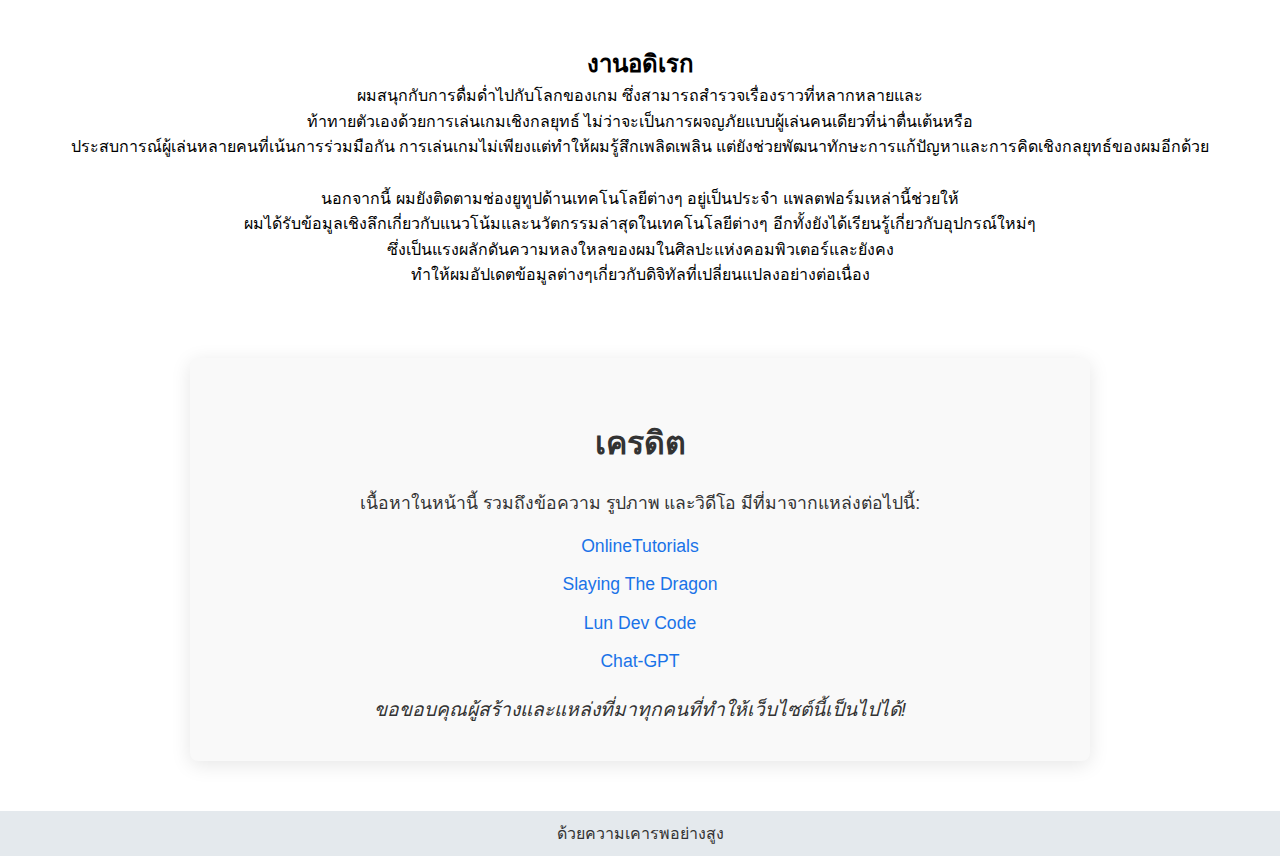
<file: index_files/pages/index_th.html>
<!DOCTYPE html>
<html lang="th">
<head>
    <meta charset="UTF-8">
    <meta name="viewport" content="width=device-width, initial-scale=1">
    <title>Perapat</title>
    <link rel="stylesheet" href="css/index_th.css">
    <script src="js/index_th.js" defer></script>
</head>
<body>
    <header>
        <h1>พีระภัทร์ เจียงพัฒนากิจ</h1>
        <nav>
            <ul>
                <li><a href="#about">หน้าหลัก</a></li>
                <li><a href="blogpost_th.html">บล็อกโพสต์</a></li>
            </ul>
        </nav>
        <div class="header-controls">
            <a href="index_en.html" class="language-btn">English</a>
        </div>    
        <div class="header-controls2">
            <button id="theme-toggle">
                <img src="pics/dark.png" alt="dark-mode" id="theme-icon">
            </button>
        </div>       
    </header>
    <section id="about">
        <div class="about-container">
            <h2>เกี่ยวกับฉัน</h2>
            <img src="pics/profile_pic_2.jpg" alt="Perapat Chaingpattanakij" class="profile-picture">
            <p>สวัสดีครับ! ผมชื่อ นาย<strong>พีระภัทร์ เจียงพัฒนากิจ</strong>,นักศึกษาสาขาเทคโนโลยีสารสนเทศ อายุ 23 ปี วิทยาลัยพณิชยการอินทราชัย รหัสประจำตัวนักศึกษาคือ<strong>64209010005</strong> ด้วยพื้นฐานด้านการเขียนโปรแกรมและความสนใจในเทคโนโลยี ผมจึงมีความกระตือรือร้นที่จะสำรวจโลกแห่งดิจิทัลที่เปลี่ยนแปลงอยู่ตลอดเวลา</p>
            <p>การเดินทางในสาขาเทคโนโลยีสารสนเทศช่วยให้ผมได้มีทักษะในการพัฒนาซอฟต์แวร์ การแก้ปัญหา และการคิดเชิงสร้างสรรค์ ผมมีความสุขและรู้สึกท้าทายที่ได้แก้ปัญหาต่างๆด้วยวิธีต่างๆ</p>
            <p>ในเวลาว่างของผมนั้น ผมมักจะสำรวจเทคโนโลยีใหม่ๆ ร่วมมือกับเพื่อนในโครงการต่างๆ หรือแบ่งปันไอเดียกับผู้ที่ชื่นชอบเทคโนโลยีด้วยกัน ผมรู้สึกตื่นเต้นที่จะได้เชื่อมต่อและร่วมมือกับบุคคลที่มีแนวคิดเหมือนกันในขณะที่ผมยังคงเติบโตในสาขาที่มีการเปลี่ยนแปลงอยู่ตลอดเวลานี้</p>
            <p>โปรดอย่าลังเลที่จะดูโปรไฟล์ของผมเพื่อดูผลงานบางส่วนของผมด้วย!</p>
        </div>
    </section>
    <h2>ข้อมูลส่วนตัว</h2>
    <section id="Education">
        <div class="Personal-info">
            <h3>การศึกษา</h3>
            <table>
                <thead>
                    <tr>
                        <th data-label="Institution">สถานศึกษา</th>
                        <th data-label="Degree">ระดับ</th>
                        <th data-label="Field of Study">สาขา</th>
                        <th data-label="Graduation Year">ปีที่สำเร็จการศึกษา</th>
                    </tr>
                </thead>
                <tbody>
                    <tr>
                        <td data-label="Institution">วิทยาลัยพณิชยการอินทราชัย</td>
                        <td data-label="Degree">ประกาศนียบัตรวิชาชีพ</td>
                        <td data-label="Field of Study">เทคโนโลยีสารสนเทศ</td>
                        <td data-label="Graduation Year">2024</td>
                    </tr>
                    <tr>
                        <td data-label="Institution">การศึกษานอกระบบ</td>
                        <td data-label="Degree">มัธยมศึกษาตอนต้น</td>
                        <td data-label="Field of Study">-</td>
                        <td data-label="Graduation Year">2020</td>
                    </tr>
                </tbody>
            </table>
        </div>
    </section>
    <section id="photo">
        <h2>รูปภาพแนะนำตัว</h2>
        <div class="row">
            <div class="columns">
              <img src="pics/profile_pic.jpg">
              <img src="pics/profile_pic_2.jpg">
              <img src="pics/profile_pic_3.jpg">
            </div>
          </div>
    </section>
    <section id="Hobby">
        <h2>งานอดิเรก</h2>
        <p>ผมสนุกกับการดื่มด่ำไปกับโลกของเกม ซึ่งสามารถสำรวจเรื่องราวที่หลากหลายและ<br>
            ท้าทายตัวเองด้วยการเล่นเกมเชิงกลยุทธ์ ไม่ว่าจะเป็นการผจญภัยแบบผู้เล่นคนเดียวที่น่าตื่นเต้นหรือ<br>
            ประสบการณ์ผู้เล่นหลายคนที่เน้นการร่วมมือกัน การเล่นเกมไม่เพียงแต่ทำให้ผมรู้สึกเพลิดเพลิน แต่ยังช่วยพัฒนาทักษะการแก้ปัญหาและการคิดเชิงกลยุทธ์ของผมอีกด้วย<br><br>
            นอกจากนี้ ผมยังติดตามช่องยูทูปด้านเทคโนโลยีต่างๆ อยู่เป็นประจำ แพลตฟอร์มเหล่านี้ช่วยให้<br>
            ผมได้รับข้อมูลเชิงลึกเกี่ยวกับแนวโน้มและนวัตกรรมล่าสุดในเทคโนโลยีต่างๆ อีกทั้งยังได้เรียนรู้เกี่ยวกับอุปกรณ์ใหม่ๆ<br>
            ซึ่งเป็นแรงผลักดันความหลงใหลของผมในศิลปะแห่งคอมพิวเตอร์และยังคง<br>
            ทำให้ผมอัปเดตข้อมูลต่างๆเกี่ยวกับดิจิทัลที่เปลี่ยนแปลงอย่างต่อเนื่อง
        </p>
    </section>
    <section id="credits">
        <h2>เครดิต</h2>
        <p>เนื้อหาในหน้านี้ รวมถึงข้อความ รูปภาพ และวิดีโอ มีที่มาจากแหล่งต่อไปนี้:</p>
        <ul>
            <li><a href="https://www.youtube.com/@OnlineTutorialsYT" target="_blank">OnlineTutorials</a></li>
            <li><a href="https://www.youtube.com/@slayingthedragon" target="_blank">Slaying The Dragon</a></li>
            <li><a href="https://www.youtube.com/@lundeveloper" target="_blank">Lun Dev Code</a></li>
            <li><a href="https://openai.com/chatgpt/" target="_blank">Chat-GPT</a></li>
        </ul>
        <p>ขอขอบคุณผู้สร้างและแหล่งที่มาทุกคนที่ทำให้เว็บไซต์นี้เป็นไปได้!</p>
    </section>
    <footer>
        <p>ด้วยความเคารพอย่างสูง</p>
    </footer>
</body>
</html>
</file>
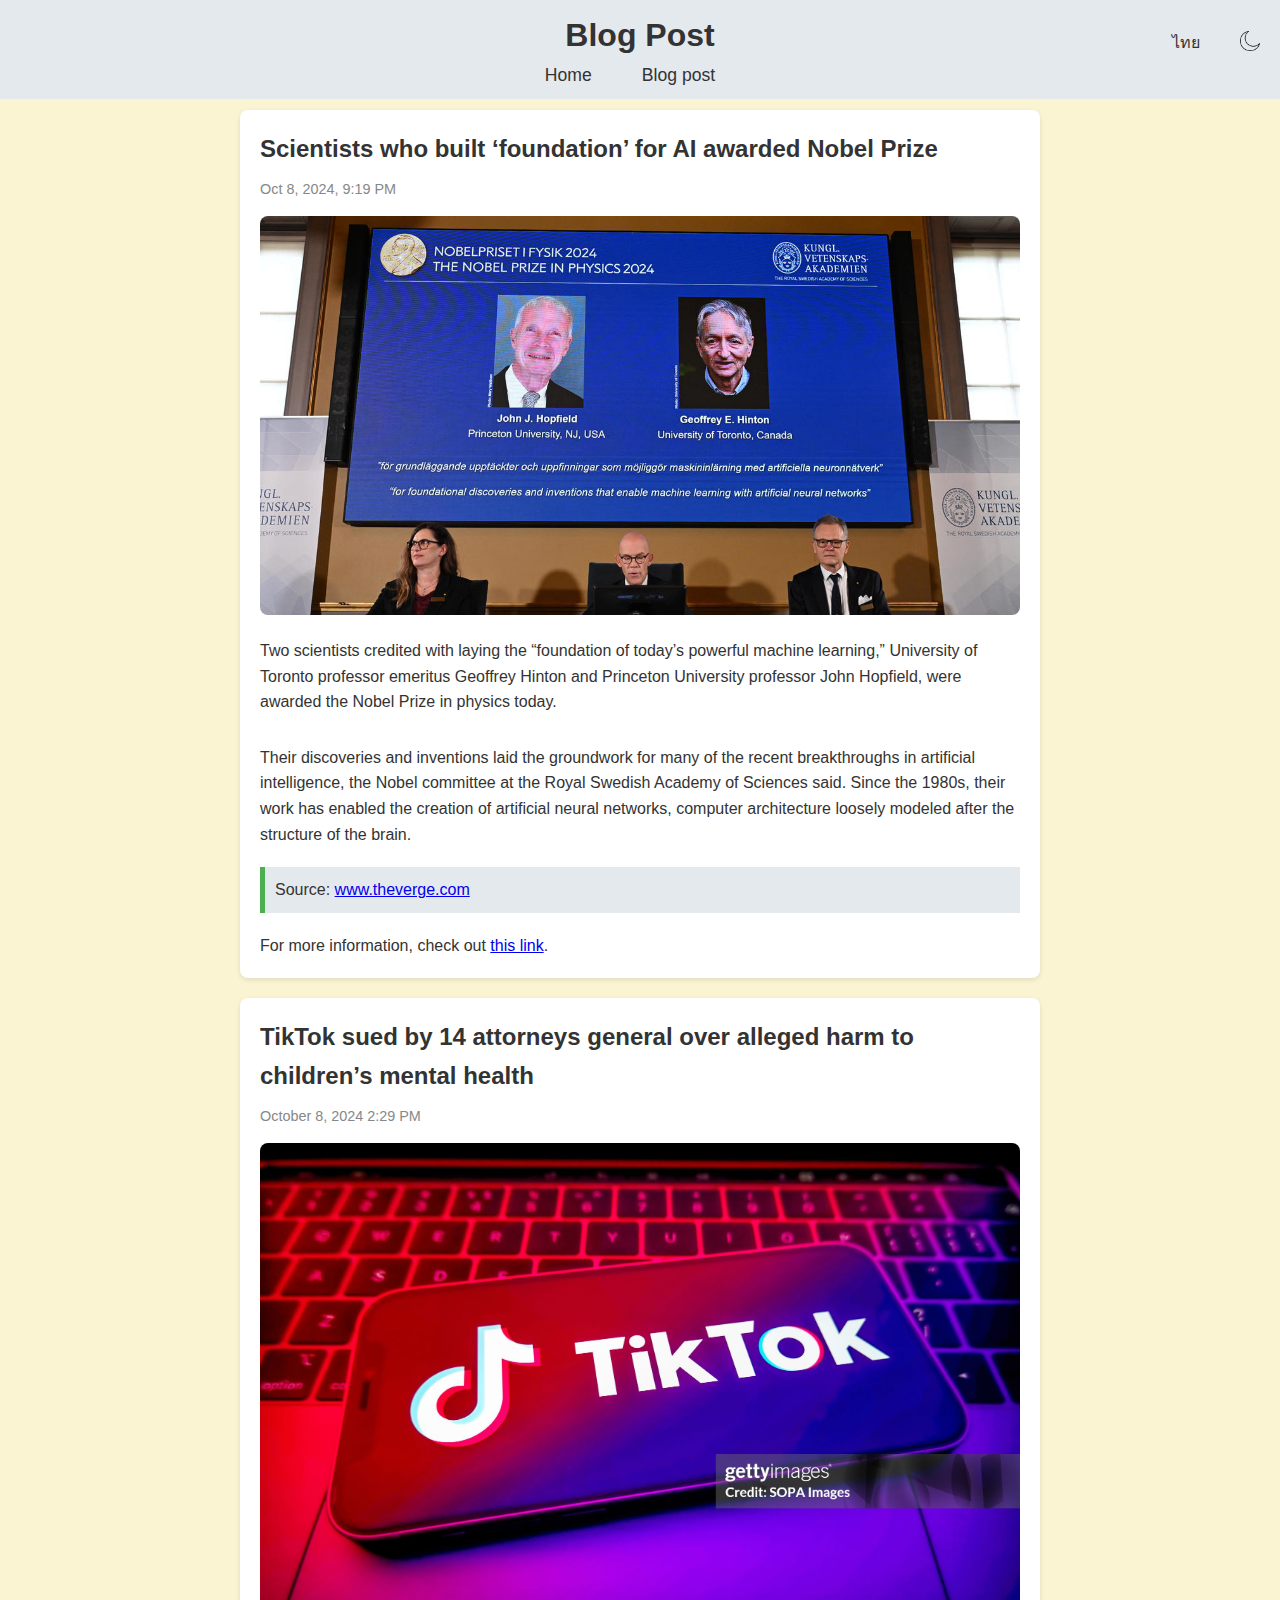
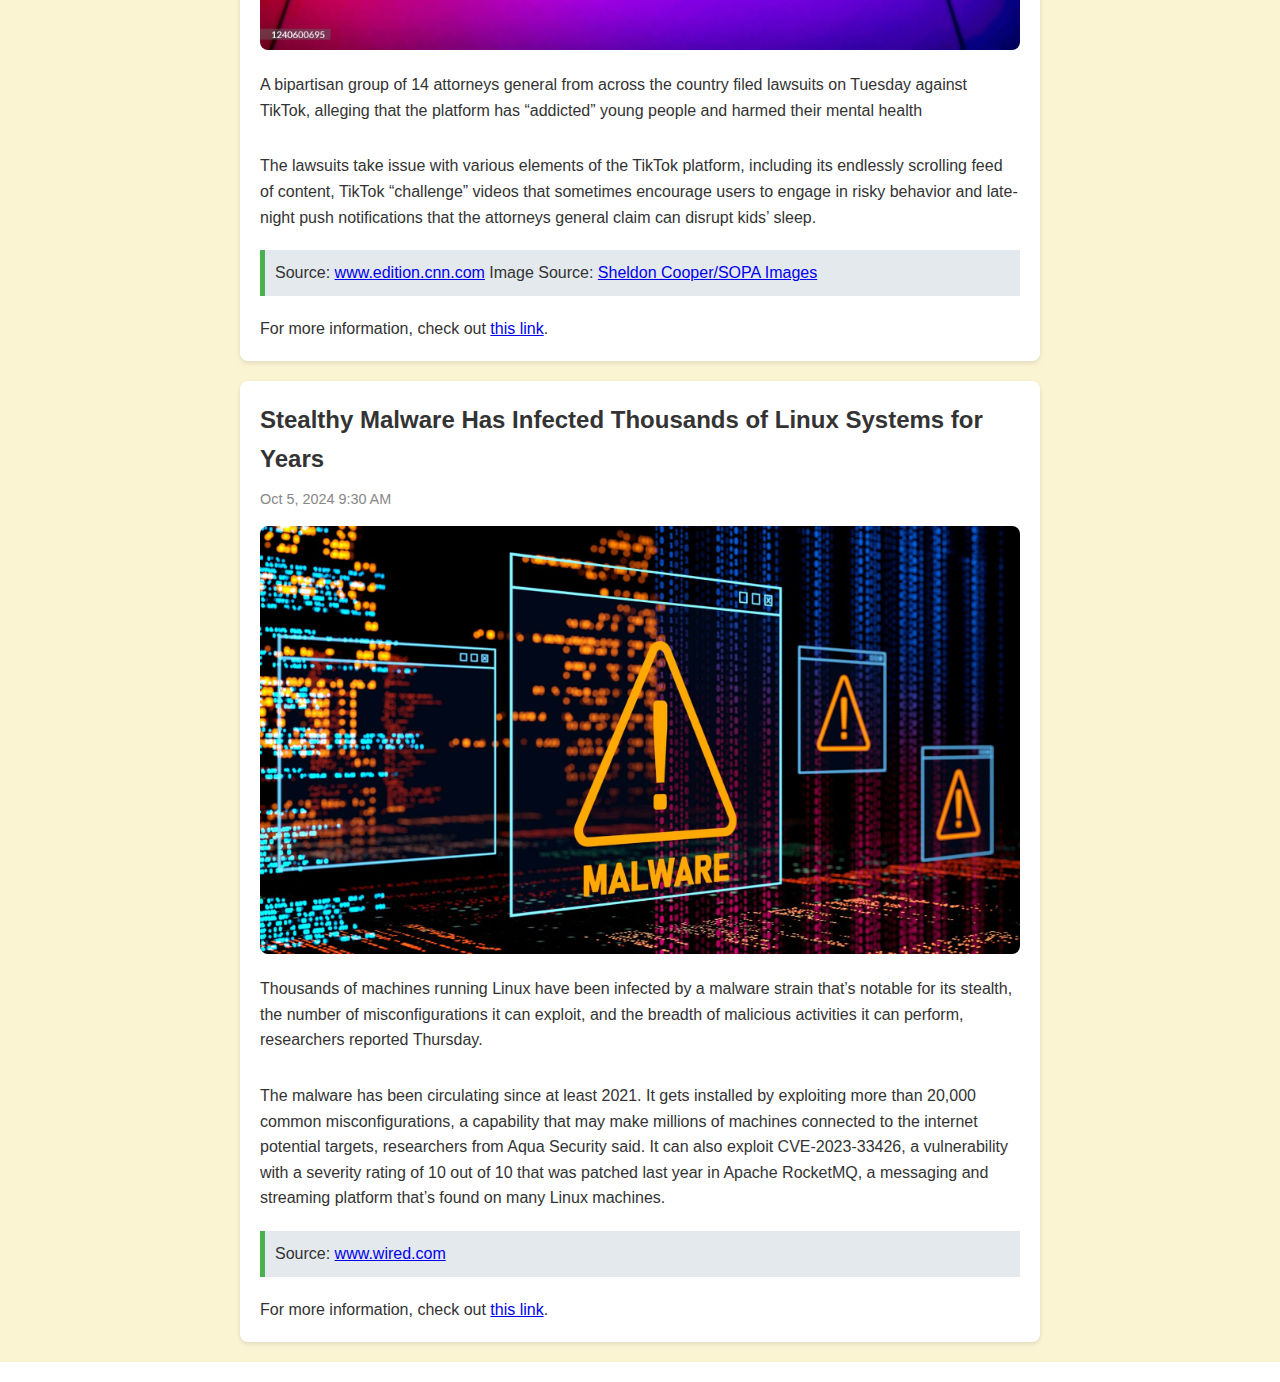
<file: Website/index_files/pages/blogpost_en.html>
<!DOCTYPE html>
<html lang="en">
<head>
    <meta charset="UTF-8">
    <meta name="viewport" content="width=device-width, initial-scale=1.0">
    <title>Blog Post</title>
    <link rel="stylesheet" href="css/blogpost_en.css"> 
    <script src="js/blogpost_en.js" defer></script>
</head>
<body>
    <header>
        <h1>Blog Post</h1>
        <nav>
            <div class="header-controls">
                <a href="blogpost_th.html" class="language-btn">ไทย</a>
            </div>    
            <div class="header-controls2">
                <button id="theme-toggle">
                    <img src="pics/dark.png" alt="dark-mode" id="theme-icon">
                </button>
            </div>    
            <ul>
                <li><a href="index_en.html">Home</a></li>
                <li><a href="#theme-toggle">Blog post</a></li>
            </ul>
        </nav>
    </header>
    <main>
        <article>
            <h2>Scientists who built ‘foundation’ for AI awarded Nobel Prize</h2>
            <p class="date">Oct 8, 2024, 9:19 PM</p>
            <img src="pics/a2.jpg" alt="Blog Post Image" class="blog-image">
            <p>Two scientists credited with laying the “foundation of today’s powerful machine learning,” University of Toronto professor emeritus Geoffrey Hinton and Princeton University professor John Hopfield, were awarded the Nobel Prize in physics today.</p>
            <h3><br></h3>
            <p>Their discoveries and inventions laid the groundwork for many of the recent breakthroughs in artificial intelligence, the Nobel committee at the Royal Swedish Academy of Sciences said. Since the 1980s, their work has enabled the creation of artificial neural networks, computer architecture loosely modeled after the structure of the brain.</p>
            <blockquote>
                <p>Source: <a href="https://www.theverge.com/">www.theverge.com</a></p>
            </blockquote>
            <p>For more information, check out <a href="https://www.theverge.com/2024/10/8/24265066/ai-nobel-prize-winners-physics-machine-learning-regret">this link</a>.</p>
        </article>
    </main>
    <main>
        <article>
            <h2>TikTok sued by 14 attorneys general over alleged harm to children’s mental health</h2>
            <p class="date">October 8, 2024 2:29 PM</p>
            <img src="pics/a3.jpg" alt="Blog Post Image" class="blog-image">
            <p>A bipartisan group of 14 attorneys general from across the country filed lawsuits on Tuesday against TikTok, alleging that the platform has “addicted” young people and harmed their mental health</p>
            <h3><br></h3>
            <p>The lawsuits take issue with various elements of the TikTok platform, including its endlessly scrolling feed of content, TikTok “challenge” videos that sometimes encourage users to engage in risky behavior and late-night push notifications that the attorneys general claim can disrupt kids’ sleep.</p>
            <blockquote>
                <p>Source: <a href="https://edition.cnn.com/">www.edition.cnn.com</a>  Image Source: <a href="https://www.gettyimages.com/detail/news-photo/in-this-photo-illustration-a-tik-tok-logo-is-displayed-on-news-photo/1240600695?adppopup=true&irgwc=1&esource=AFF_GI_IR_Skimbit+Ltd._10078&asid=Skimbit+Ltd.&cid=GI&utm_medium=affiliate&utm_source=Skimbit+Ltd.&utm_content=10078">Sheldon Cooper/SOPA Images</a></p>
            </blockquote>
            <p>For more information, check out <a href="https://edition.cnn.com/2024/10/08/tech/tiktok-sued-14-states-childrens-mental-health/index.html">this link</a>.</p>
        </article>
    </main>
    <main>
        <article>
            <h2>Stealthy Malware Has Infected Thousands of Linux Systems for Years</h2>
            <p class="date">Oct 5, 2024 9:30 AM</p>
            <img src="pics/ar1.jpg" alt="Blog Post Image" class="blog-image">
            <p>Thousands of machines running Linux have been infected by a malware strain that’s notable for its stealth, the number of misconfigurations it can exploit, and the breadth of malicious activities it can perform, researchers reported Thursday.</p>
            <h3><br></h3>
            <p>The malware has been circulating since at least 2021. It gets installed by exploiting more than 20,000 common misconfigurations, a capability that may make millions of machines connected to the internet potential targets, researchers from Aqua Security said. It can also exploit CVE-2023-33426, a vulnerability with a severity rating of 10 out of 10 that was patched last year in Apache RocketMQ, a messaging and streaming platform that’s found on many Linux machines.</p>
            <blockquote>
                <p>Source: <a href="https://www.wired.com/">www.wired.com</a></p>
            </blockquote>
            <p>For more information, check out <a href="https://www.wired.com/story/perfctl-stealthy-malware-infected-linux-systems/">this link</a>.</p>
        </article>
    </main>
    <footer>
    </footer>
</body>
</html>
</file>
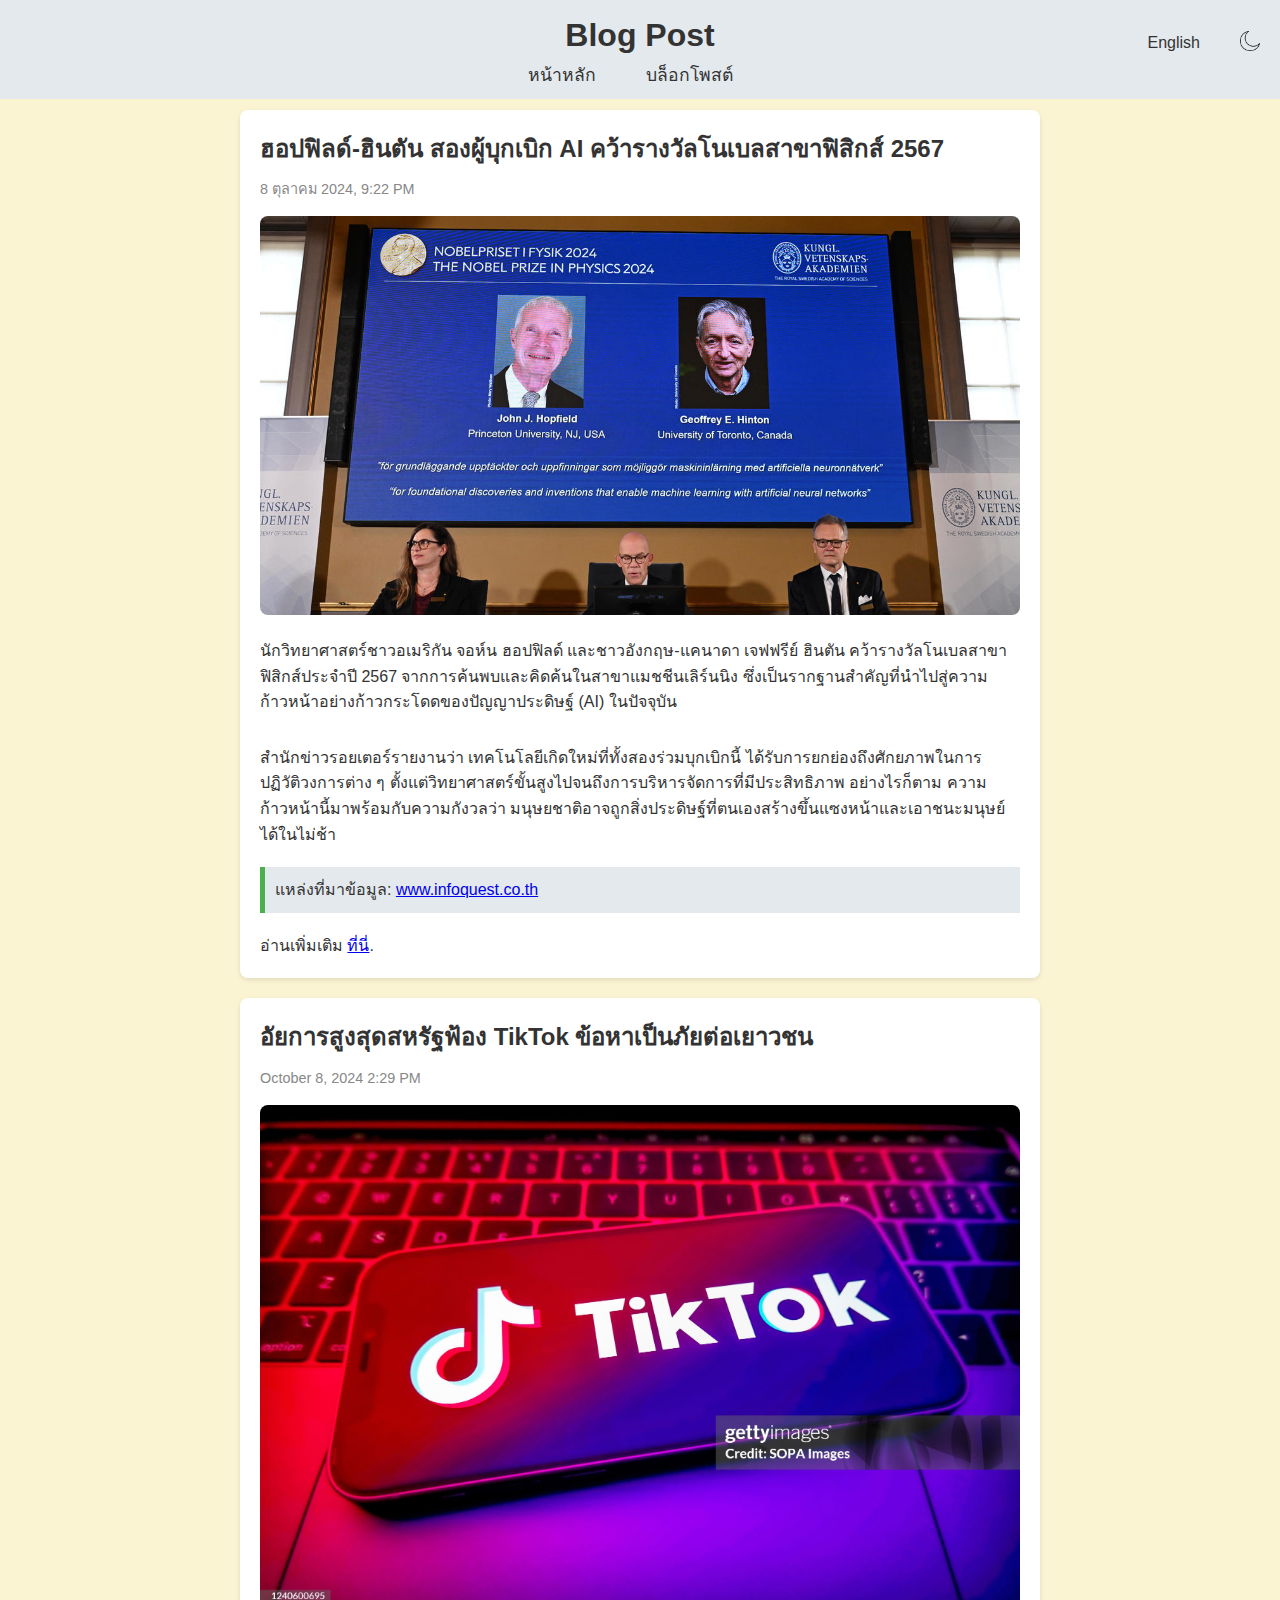
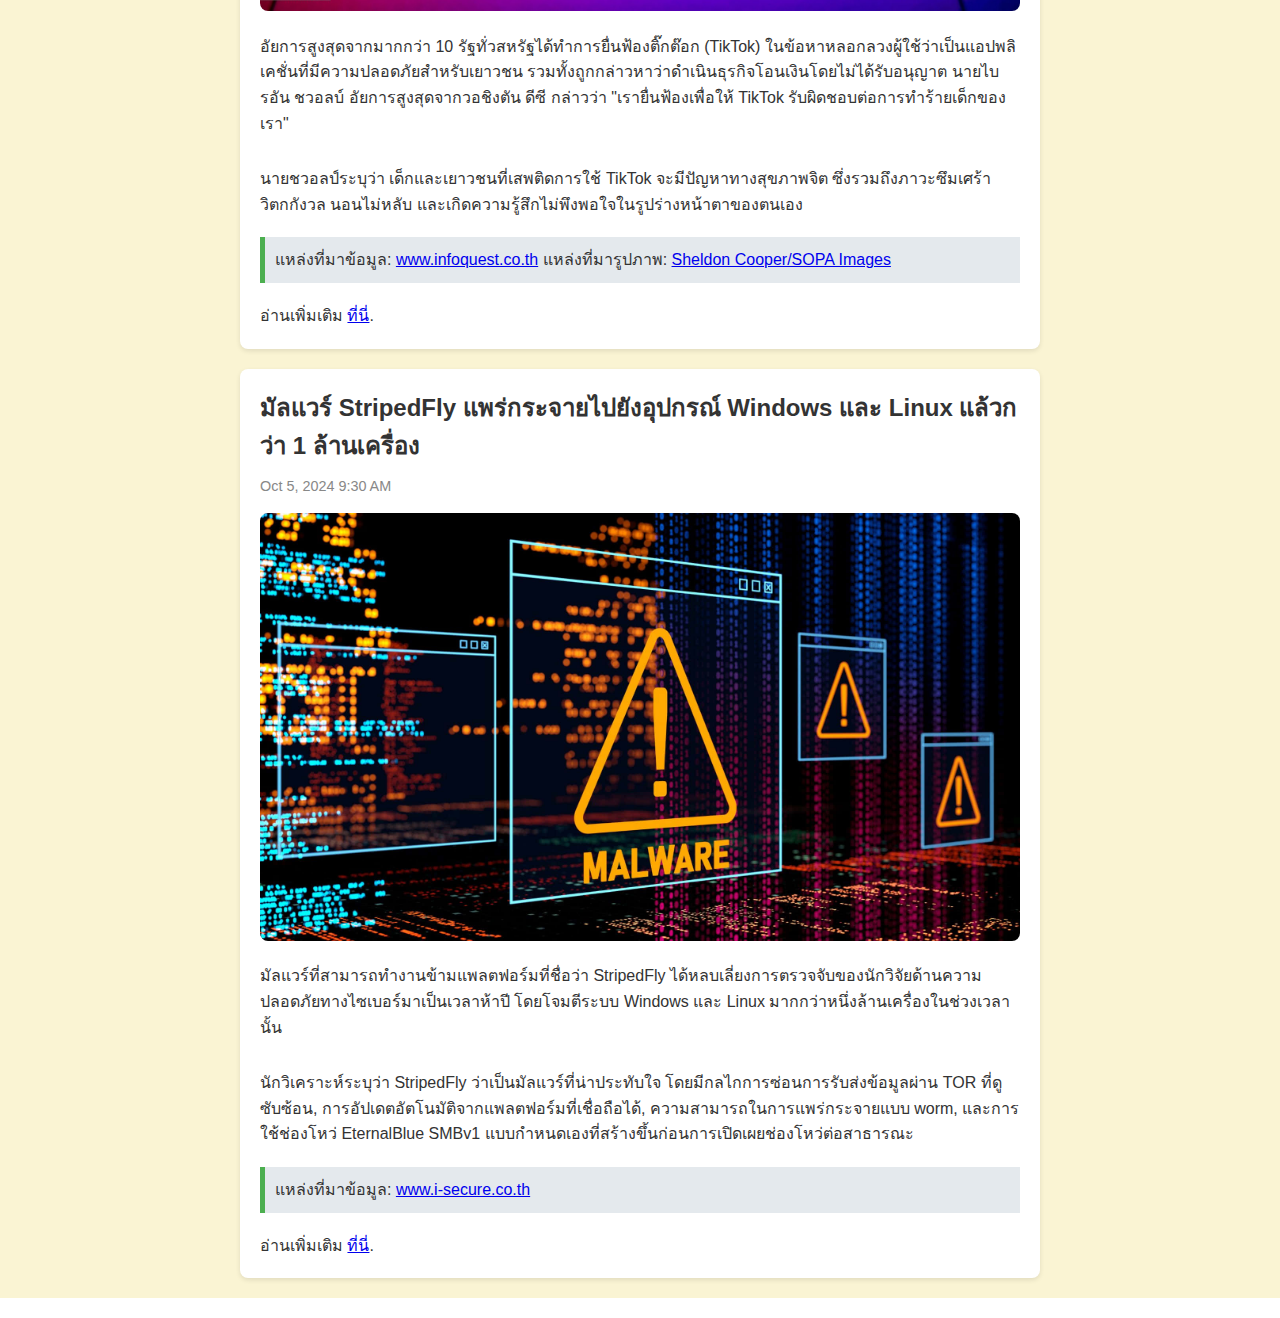
<file: Website/index_files/pages/blogpost_th.html>
<!DOCTYPE html>
<html lang="th">
<head>
    <meta charset="UTF-8">
    <meta name="viewport" content="width=device-width, initial-scale=1.0">
    <title>Blog Post</title>
    <link rel="stylesheet" href="css/blogpost_en.css"> 
    <script src="js/blogpost_en.js" defer></script>
</head>
<body>
    <header>
        <h1>Blog Post</h1>
        <nav>
            <div class="header-controls">
                <a href="blogpost_en.html" class="language-btn">English</a>
            </div>    
            <div class="header-controls2">
                <button id="theme-toggle">
                    <img src="pics/dark.png" alt="dark-mode" id="theme-icon">
                </button>
            </div>    
            <ul>
                <li><a href="index_th.html">หน้าหลัก</a></li>
                <li><a href="#theme-toggle">บล็อกโพสต์</a></li>
            </ul>
        </nav>
    </header>
    <main>
        <article>
            <h2>ฮอปฟิลด์-ฮินตัน สองผู้บุกเบิก AI คว้ารางวัลโนเบลสาขาฟิสิกส์ 2567</h2>
            <p class="date">8 ตุลาคม 2024, 9:22 PM</p>
            <img src="pics/a2.jpg" alt="Blog Post Image" class="blog-image">
            <p>นักวิทยาศาสตร์ชาวอเมริกัน จอห์น ฮอปฟิลด์ และชาวอังกฤษ-แคนาดา เจฟฟรีย์ ฮินตัน คว้ารางวัลโนเบลสาขาฟิสิกส์ประจำปี 2567 จากการค้นพบและคิดค้นในสาขาแมชชีนเลิร์นนิง ซึ่งเป็นรากฐานสำคัญที่นำไปสู่ความก้าวหน้าอย่างก้าวกระโดดของปัญญาประดิษฐ์ (AI) ในปัจจุบัน</p>
            <h3><br></h3>
            <p>สำนักข่าวรอยเตอร์รายงานว่า เทคโนโลยีเกิดใหม่ที่ทั้งสองร่วมบุกเบิกนี้ ได้รับการยกย่องถึงศักยภาพในการปฏิวัติวงการต่าง ๆ ตั้งแต่วิทยาศาสตร์ขั้นสูงไปจนถึงการบริหารจัดการที่มีประสิทธิภาพ อย่างไรก็ตาม ความก้าวหน้านี้มาพร้อมกับความกังวลว่า มนุษยชาติอาจถูกสิ่งประดิษฐ์ที่ตนเองสร้างขึ้นแซงหน้าและเอาชนะมนุษย์ได้ในไม่ช้า</p>
            <blockquote>
                <p>แหล่งที่มาข้อมูล: <a href="https://www.infoquest.co.th/">www.infoquest.co.th</a></p>
            </blockquote>
            <p>อ่านเพิ่มเติม <a href="https://www.infoquest.co.th/2024/436329#:~:text=%E0%B8%99%E0%B8%B1%E0%B8%81%E0%B8%A7%E0%B8%B4%E0%B8%97%E0%B8%A2%E0%B8%B2%E0%B8%A8%E0%B8%B2%E0%B8%AA%E0%B8%95%E0%B8%A3%E0%B9%8C%E0%B8%8A%E0%B8%B2%E0%B8%A7%E0%B8%AD%E0%B9%80%E0%B8%A1%E0%B8%A3%E0%B8%B4%E0%B8%81%E0%B8%B1%E0%B8%99%20%E0%B8%88%E0%B8%AD,%E0%B8%9B%E0%B8%B1%E0%B8%8D%E0%B8%8D%E0%B8%B2%E0%B8%9B%E0%B8%A3%E0%B8%B0%E0%B8%94%E0%B8%B4%E0%B8%A9%E0%B8%90%E0%B9%8C%20(AI)%20%E0%B9%83%E0%B8%99%E0%B8%9B%E0%B8%B1%E0%B8%88%E0%B8%88%E0%B8%B8%E0%B8%9A%E0%B8%B1%E0%B8%99">ที่นี่</a>.</p>
        </article>
    </main>
    <main>
        <article>
            <h2>อัยการสูงสุดสหรัฐฟ้อง TikTok ข้อหาเป็นภัยต่อเยาวชน</h2>
            <p class="date">October 8, 2024 2:29 PM</p>
            <img src="pics/a3.jpg" alt="Blog Post Image" class="blog-image">
            <p>อัยการสูงสุดจากมากกว่า 10 รัฐทั่วสหรัฐได้ทำการยื่นฟ้องติ๊กต๊อก (TikTok) ในข้อหาหลอกลวงผู้ใช้ว่าเป็นแอปพลิเคชั่นที่มีความปลอดภัยสำหรับเยาวชน รวมทั้งถูกกล่าวหาว่าดำเนินธุรกิจโอนเงินโดยไม่ได้รับอนุญาต นายไบรอัน ชวอลบ์ อัยการสูงสุดจากวอชิงตัน ดีซี กล่าวว่า "เรายื่นฟ้องเพื่อให้ TikTok รับผิดชอบต่อการทำร้ายเด็กของเรา"</p>
            <h3><br></h3>
            <p>นายชวอลป์ระบุว่า เด็กและเยาวชนที่เสพติดการใช้ TikTok จะมีปัญหาทางสุขภาพจิต ซึ่งรวมถึงภาวะซึมเศร้า วิตกกังวล นอนไม่หลับ และเกิดความรู้สึกไม่พึงพอใจในรูปร่างหน้าตาของตนเอง</p>
            <blockquote>
                <p>แหล่งที่มาข้อมูล: <a href="https://www.infoquest.co.th/">www.infoquest.co.th</a>  แหล่งที่มารูปภาพ: <a href="https://www.gettyimages.com/detail/news-photo/in-this-photo-illustration-a-tik-tok-logo-is-displayed-on-news-photo/1240600695?adppopup=true&irgwc=1&esource=AFF_GI_IR_Skimbit+Ltd._10078&asid=Skimbit+Ltd.&cid=GI&utm_medium=affiliate&utm_source=Skimbit+Ltd.&utm_content=10078">Sheldon Cooper/SOPA Images</a></p>
            </blockquote>
            <p>อ่านเพิ่มเติม <a href="https://www.infoquest.co.th/news/2024-IQX70IQB16PK1L8AIN3KG0U3B3O9KZCF">ที่นี่</a>.</p>
        </article>
    </main>
    <main>
        <article>
            <h2>มัลแวร์ StripedFly แพร่กระจายไปยังอุปกรณ์ Windows และ Linux แล้วกว่า 1 ล้านเครื่อง</h2>
            <p class="date">Oct 5, 2024 9:30 AM</p>
            <img src="pics/ar1.jpg" alt="Blog Post Image" class="blog-image">
            <p>มัลแวร์ที่สามารถทำงานข้ามแพลตฟอร์มที่ชื่อว่า StripedFly ได้หลบเลี่ยงการตรวจจับของนักวิจัยด้านความปลอดภัยทางไซเบอร์มาเป็นเวลาห้าปี โดยโจมตีระบบ Windows และ Linux มากกว่าหนึ่งล้านเครื่องในช่วงเวลานั้น</p>
            <h3><br></h3>
            <p>นักวิเคราะห์ระบุว่า StripedFly ว่าเป็นมัลแวร์ที่น่าประทับใจ โดยมีกลไกการซ่อนการรับส่งข้อมูลผ่าน TOR ที่ดูซับซ้อน, การอัปเดตอัตโนมัติจากแพลตฟอร์มที่เชื่อถือได้, ความสามารถในการแพร่กระจายแบบ worm, และการใช้ช่องโหว่ EternalBlue SMBv1 แบบกำหนดเองที่สร้างขึ้นก่อนการเปิดเผยช่องโหว่ต่อสาธารณะ</p>
            <blockquote>
                <p>แหล่งที่มาข้อมูล: <a href="https://www.i-secure.co.th/">www.i-secure.co.th</a></p>
            </blockquote>
            <p>อ่านเพิ่มเติม <a href="https://www.i-secure.co.th/2023/11/%E0%B8%A1%E0%B8%B1%E0%B8%A5%E0%B9%81%E0%B8%A7%E0%B8%A3%E0%B9%8C-stripedfly-%E0%B9%81%E0%B8%9E%E0%B8%A3%E0%B9%88%E0%B8%81%E0%B8%A3%E0%B8%B0%E0%B8%88%E0%B8%B2%E0%B8%A2%E0%B9%84%E0%B8%9B%E0%B8%A2/">ที่นี่</a>.</p>
        </article>
    </main>
    <footer>
    </footer>
</body>
</html>
</file>
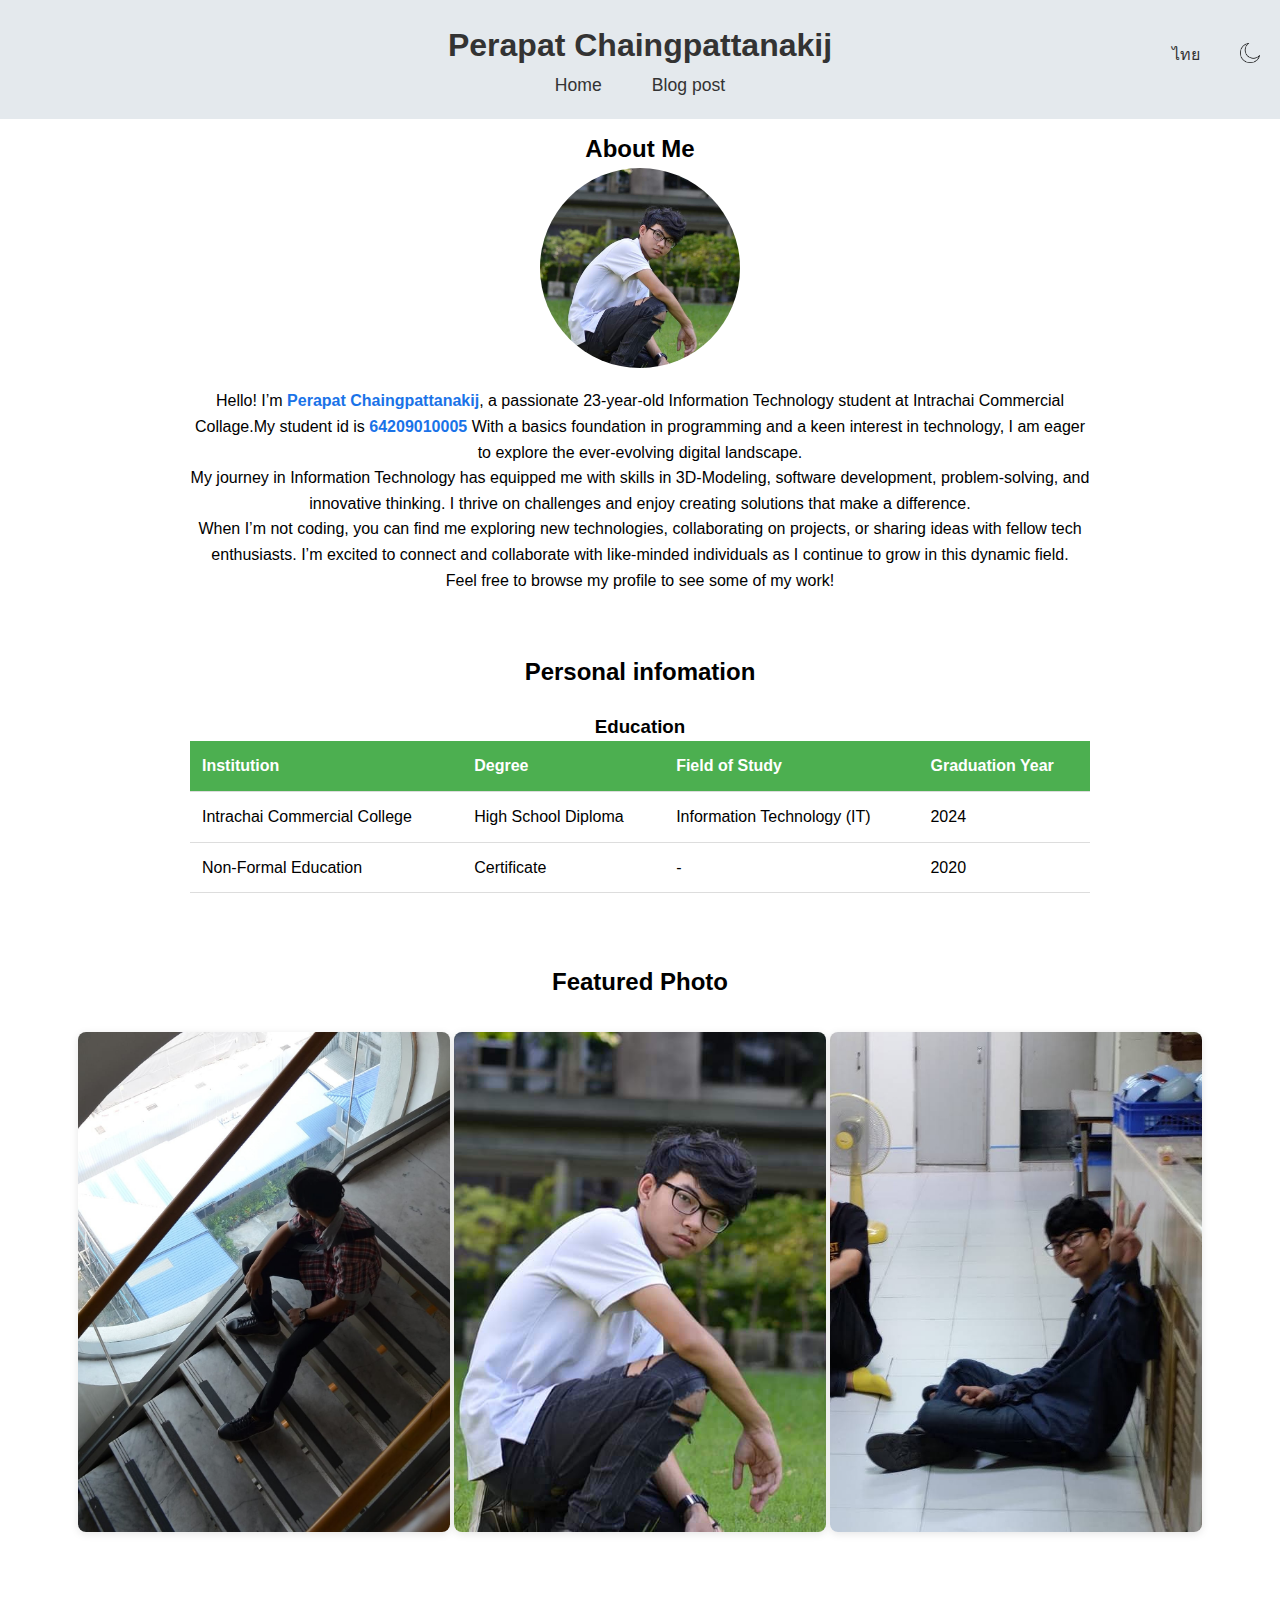
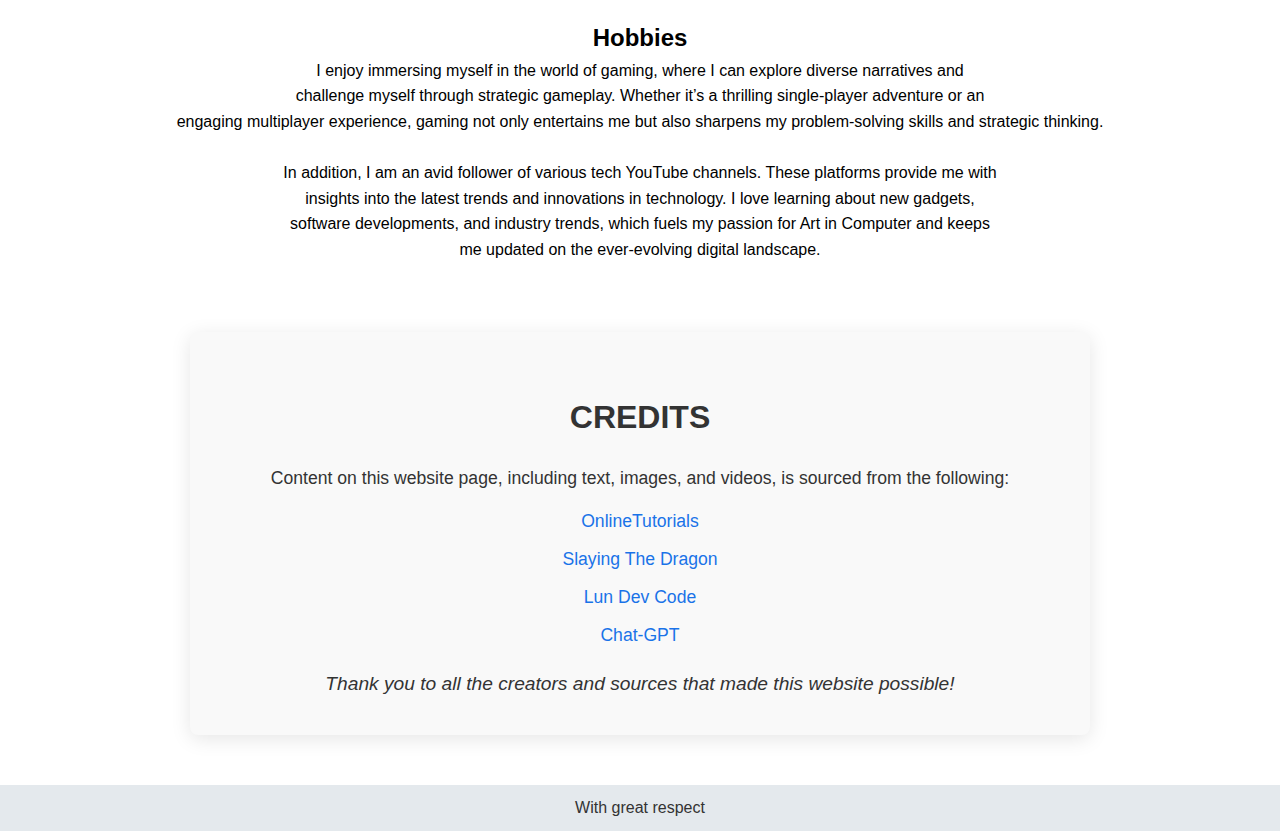
<file: Website/index_files/pages/index_en.html>
<!DOCTYPE html>
<html lang="en">
<head>
    <meta charset="UTF-8">
    <meta name="viewport" content="width=device-width, initial-scale=1">
    <title>Perapat</title>
    <link rel="stylesheet" href="css/index_en.css">
    <script src="js/index_en.js" defer></script>
</head>
<body>
    <header>
        <h1>Perapat Chaingpattanakij</h1>
        <nav>
            <ul>
                <li><a href="#about">Home</a></li>
                <li><a href="blogpost_en.html">Blog post</a></li>
            </ul>
        </nav>
        <div class="header-controls">
            <a href="index_th.html" class="language-btn">ไทย</a>
        </div>    
        <div class="header-controls2">
            <button id="theme-toggle">
                <img src="pics/dark.png" alt="dark-mode" id="theme-icon">
            </button>
        </div>       
    </header>
    <section id="about">
        <div class="about-container">
            <h2>About Me</h2>
            <img src="pics/profile_pic_2.jpg" alt="Perapat Chaingpattanakij" class="profile-picture">
            <p>Hello! I’m <strong>Perapat Chaingpattanakij</strong>, a passionate 23-year-old Information Technology student at Intrachai Commercial Collage.My student id is <strong>64209010005</strong> With a basics foundation in programming and a keen interest in technology, I am eager to explore the ever-evolving digital landscape.</p>
            <p>My journey in Information Technology has equipped me with skills in 3D-Modeling, software development, problem-solving, and innovative thinking. I thrive on challenges and enjoy creating solutions that make a difference.</p>
            <p>When I’m not coding, you can find me exploring new technologies, collaborating on projects, or sharing ideas with fellow tech enthusiasts. I’m excited to connect and collaborate with like-minded individuals as I continue to grow in this dynamic field.</p>
            <p>Feel free to browse my profile to see some of my work!</p>
        </div>
    </section>
    <h2>Personal infomation</h2>
    <section id="Education">
        <div class="Personal-info">
            <h3>Education</h3>
            <table>
                <thead>
                    <tr>
                        <th data-label="Institution">Institution</th>
                        <th data-label="Degree">Degree</th>
                        <th data-label="Field of Study">Field of Study</th>
                        <th data-label="Graduation Year">Graduation Year</th>
                    </tr>
                </thead>
                <tbody>
                    <tr>
                        <td data-label="Institution">Intrachai Commercial College</td>
                        <td data-label="Degree">High School Diploma</td>
                        <td data-label="Field of Study">Information Technology (IT)</td>
                        <td data-label="Graduation Year">2024</td>
                    </tr>
                    <tr>
                        <td data-label="Institution">Non-Formal Education</td>
                        <td data-label="Degree">Certificate</td>
                        <td data-label="Field of Study">-</td>
                        <td data-label="Graduation Year">2020</td>
                    </tr>
                </tbody>
            </table>
        </div>
    </section>
    <section id="photo">
        <h2>Featured Photo</h2>
        <div class="row">
            <div class="columns">
              <img src="pics/profile_pic.jpg">
              <img src="pics/profile_pic_2.jpg">
              <img src="pics/profile_pic_3.jpg">
            </div>
          </div>
    </section>
    <section id="Hobby">
        <h2>Hobbies</h2>
        <p>I enjoy immersing myself in the world of gaming, where I can explore diverse narratives and<br>
        challenge myself through strategic gameplay. Whether it’s a thrilling single-player adventure or an<br>
        engaging multiplayer experience, gaming not only entertains me but also sharpens my problem-solving skills and strategic thinking.<br><br>
        In addition, I am an avid follower of various tech YouTube channels. These platforms provide me with<br>
        insights into the latest trends and innovations in technology. I love learning about new gadgets,<br>
        software developments, and industry trends, which fuels my passion for Art in Computer and keeps<br>
        me updated on the ever-evolving digital landscape.
        </p>
    </section>
    <section id="credits">
        <h2>Credits</h2>
        <p>Content on this website page, including text, images, and videos, is sourced from the following:</p>
        <ul>
            <li><a href="https://www.youtube.com/@OnlineTutorialsYT" target="_blank">OnlineTutorials</a></li>
            <li><a href="https://www.youtube.com/@slayingthedragon" target="_blank">Slaying The Dragon</a></li>
            <li><a href="https://www.youtube.com/@lundeveloper" target="_blank">Lun Dev Code</a></li>
            <li><a href="https://openai.com/chatgpt/" target="_blank">Chat-GPT</a></li>
        </ul>
        <p>Thank you to all the creators and sources that made this website possible!</p>
    </section>
    <footer>
        <p>With great respect</p>
    </footer>
</body>
</html>
</file>
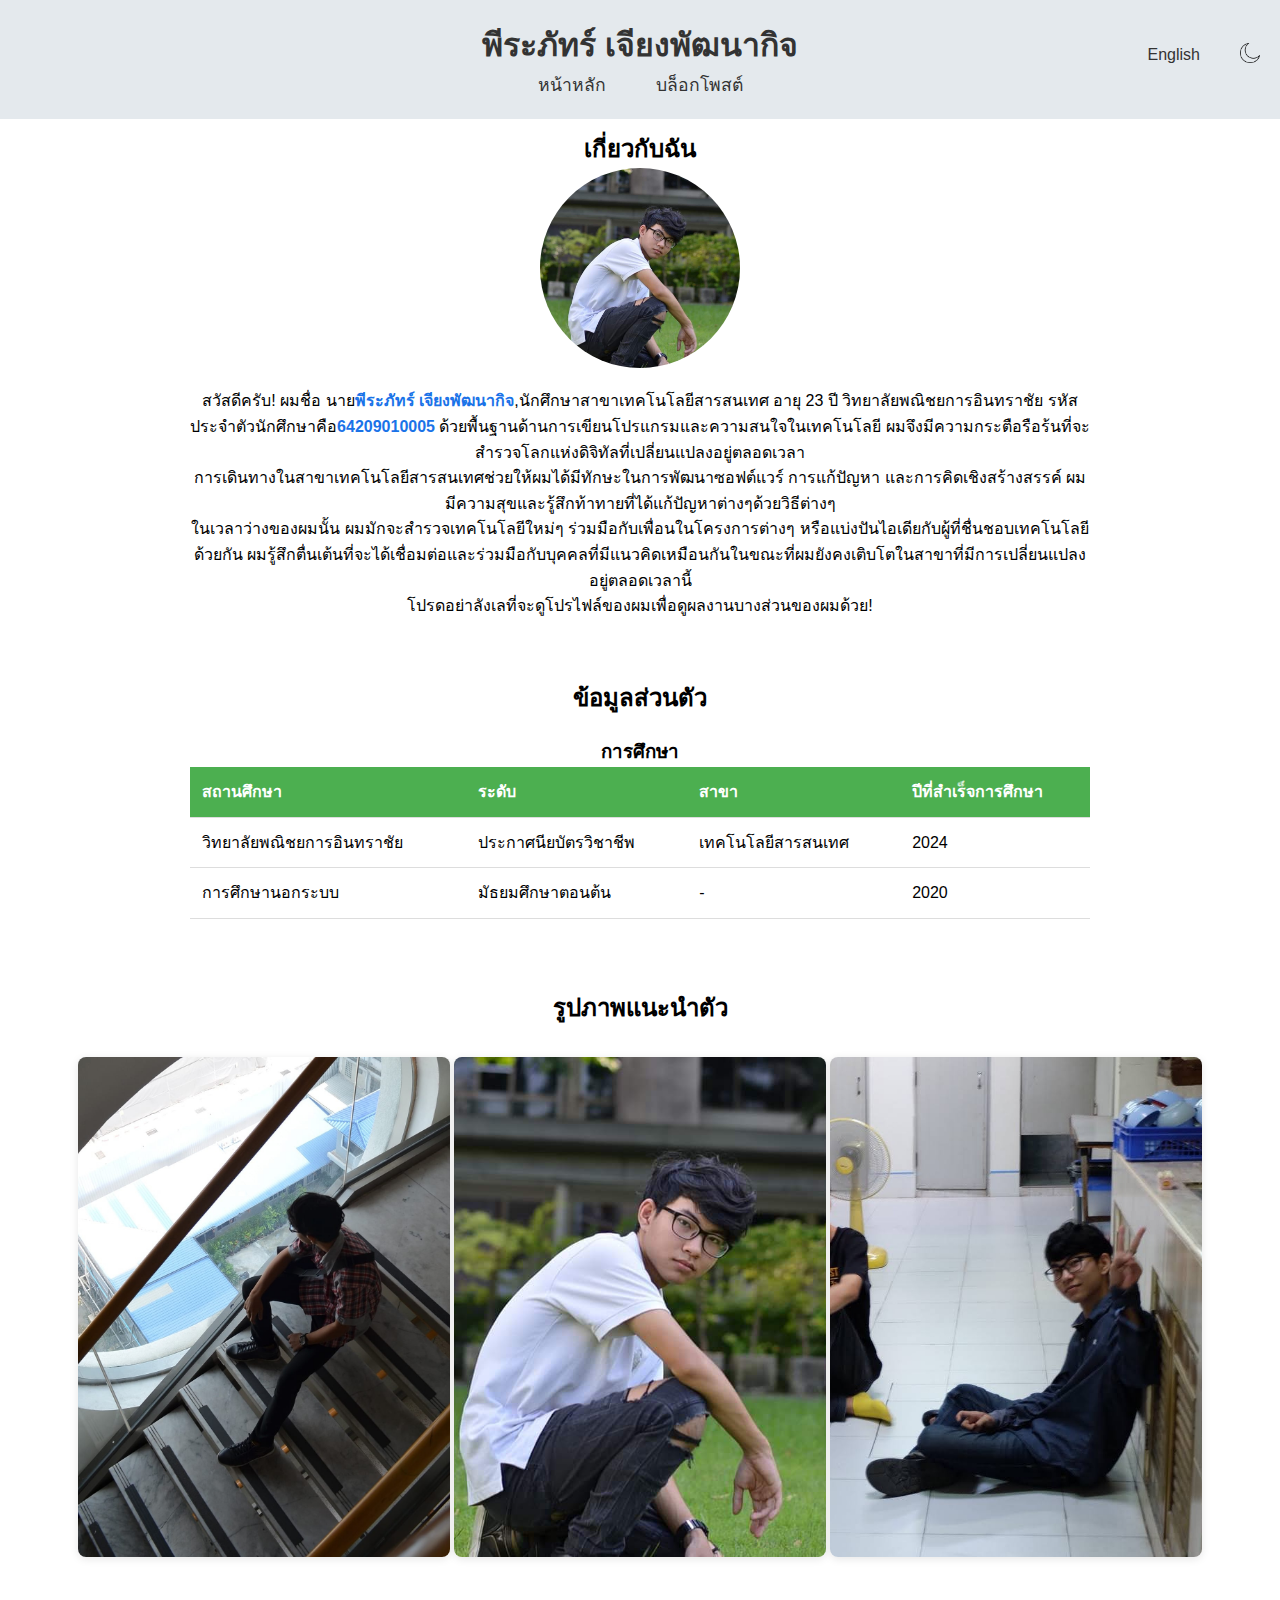
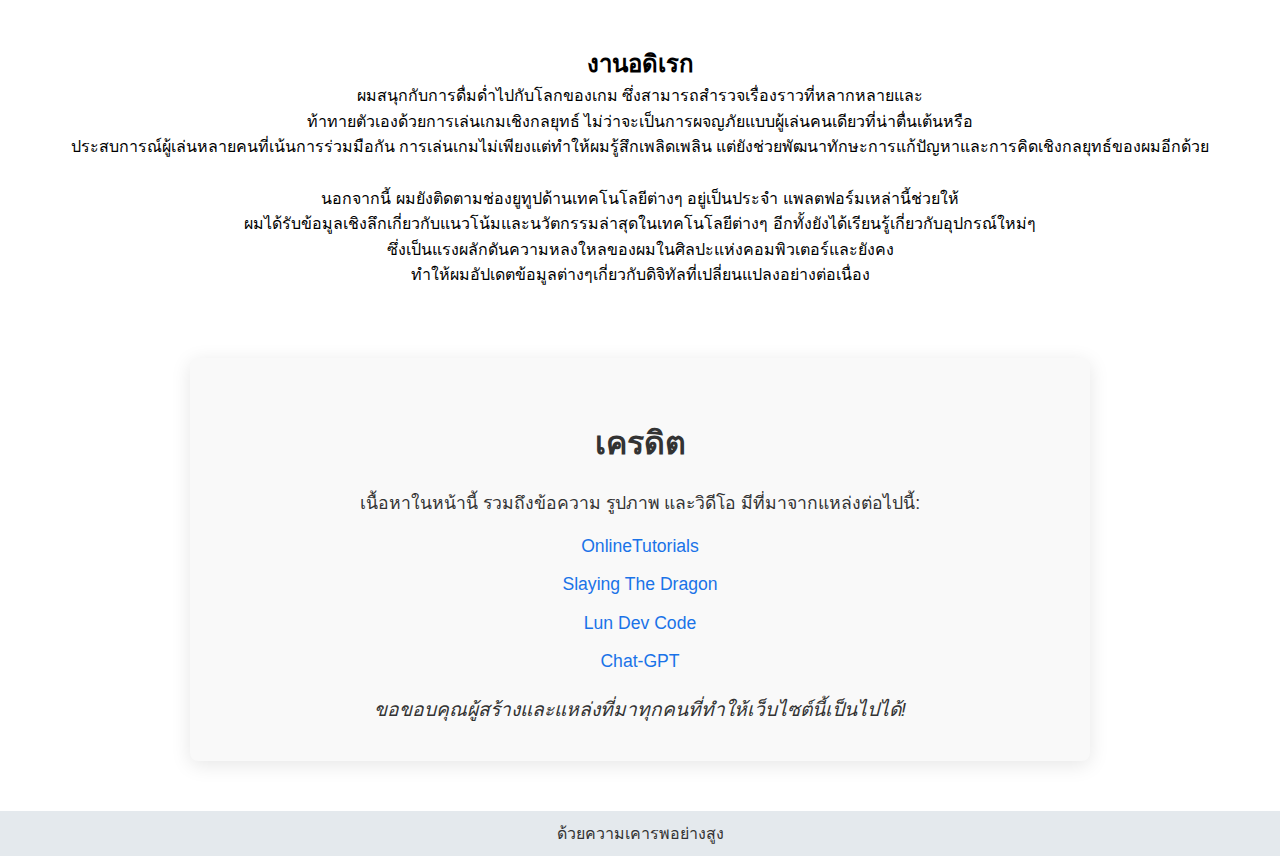
<file: Website/index_files/pages/index_th.html>
<!DOCTYPE html>
<html lang="th">
<head>
    <meta charset="UTF-8">
    <meta name="viewport" content="width=device-width, initial-scale=1">
    <title>Perapat</title>
    <link rel="stylesheet" href="css/index_th.css">
    <script src="js/index_th.js" defer></script>
</head>
<body>
    <header>
        <h1>พีระภัทร์ เจียงพัฒนากิจ</h1>
        <nav>
            <ul>
                <li><a href="#about">หน้าหลัก</a></li>
                <li><a href="blogpost_th.html">บล็อกโพสต์</a></li>
            </ul>
        </nav>
        <div class="header-controls">
            <a href="index_en.html" class="language-btn">English</a>
        </div>    
        <div class="header-controls2">
            <button id="theme-toggle">
                <img src="pics/dark.png" alt="dark-mode" id="theme-icon">
            </button>
        </div>       
    </header>
    <section id="about">
        <div class="about-container">
            <h2>เกี่ยวกับฉัน</h2>
            <img src="pics/profile_pic_2.jpg" alt="Perapat Chaingpattanakij" class="profile-picture">
            <p>สวัสดีครับ! ผมชื่อ นาย<strong>พีระภัทร์ เจียงพัฒนากิจ</strong>,นักศึกษาสาขาเทคโนโลยีสารสนเทศ อายุ 23 ปี วิทยาลัยพณิชยการอินทราชัย รหัสประจำตัวนักศึกษาคือ<strong>64209010005</strong> ด้วยพื้นฐานด้านการเขียนโปรแกรมและความสนใจในเทคโนโลยี ผมจึงมีความกระตือรือร้นที่จะสำรวจโลกแห่งดิจิทัลที่เปลี่ยนแปลงอยู่ตลอดเวลา</p>
            <p>การเดินทางในสาขาเทคโนโลยีสารสนเทศช่วยให้ผมได้มีทักษะในการพัฒนาซอฟต์แวร์ การแก้ปัญหา และการคิดเชิงสร้างสรรค์ ผมมีความสุขและรู้สึกท้าทายที่ได้แก้ปัญหาต่างๆด้วยวิธีต่างๆ</p>
            <p>ในเวลาว่างของผมนั้น ผมมักจะสำรวจเทคโนโลยีใหม่ๆ ร่วมมือกับเพื่อนในโครงการต่างๆ หรือแบ่งปันไอเดียกับผู้ที่ชื่นชอบเทคโนโลยีด้วยกัน ผมรู้สึกตื่นเต้นที่จะได้เชื่อมต่อและร่วมมือกับบุคคลที่มีแนวคิดเหมือนกันในขณะที่ผมยังคงเติบโตในสาขาที่มีการเปลี่ยนแปลงอยู่ตลอดเวลานี้</p>
            <p>โปรดอย่าลังเลที่จะดูโปรไฟล์ของผมเพื่อดูผลงานบางส่วนของผมด้วย!</p>
        </div>
    </section>
    <h2>ข้อมูลส่วนตัว</h2>
    <section id="Education">
        <div class="Personal-info">
            <h3>การศึกษา</h3>
            <table>
                <thead>
                    <tr>
                        <th data-label="Institution">สถานศึกษา</th>
                        <th data-label="Degree">ระดับ</th>
                        <th data-label="Field of Study">สาขา</th>
                        <th data-label="Graduation Year">ปีที่สำเร็จการศึกษา</th>
                    </tr>
                </thead>
                <tbody>
                    <tr>
                        <td data-label="Institution">วิทยาลัยพณิชยการอินทราชัย</td>
                        <td data-label="Degree">ประกาศนียบัตรวิชาชีพ</td>
                        <td data-label="Field of Study">เทคโนโลยีสารสนเทศ</td>
                        <td data-label="Graduation Year">2024</td>
                    </tr>
                    <tr>
                        <td data-label="Institution">การศึกษานอกระบบ</td>
                        <td data-label="Degree">มัธยมศึกษาตอนต้น</td>
                        <td data-label="Field of Study">-</td>
                        <td data-label="Graduation Year">2020</td>
                    </tr>
                </tbody>
            </table>
        </div>
    </section>
    <section id="photo">
        <h2>รูปภาพแนะนำตัว</h2>
        <div class="row">
            <div class="columns">
              <img src="pics/profile_pic.jpg">
              <img src="pics/profile_pic_2.jpg">
              <img src="pics/profile_pic_3.jpg">
            </div>
          </div>
    </section>
    <section id="Hobby">
        <h2>งานอดิเรก</h2>
        <p>ผมสนุกกับการดื่มด่ำไปกับโลกของเกม ซึ่งสามารถสำรวจเรื่องราวที่หลากหลายและ<br>
            ท้าทายตัวเองด้วยการเล่นเกมเชิงกลยุทธ์ ไม่ว่าจะเป็นการผจญภัยแบบผู้เล่นคนเดียวที่น่าตื่นเต้นหรือ<br>
            ประสบการณ์ผู้เล่นหลายคนที่เน้นการร่วมมือกัน การเล่นเกมไม่เพียงแต่ทำให้ผมรู้สึกเพลิดเพลิน แต่ยังช่วยพัฒนาทักษะการแก้ปัญหาและการคิดเชิงกลยุทธ์ของผมอีกด้วย<br><br>
            นอกจากนี้ ผมยังติดตามช่องยูทูปด้านเทคโนโลยีต่างๆ อยู่เป็นประจำ แพลตฟอร์มเหล่านี้ช่วยให้<br>
            ผมได้รับข้อมูลเชิงลึกเกี่ยวกับแนวโน้มและนวัตกรรมล่าสุดในเทคโนโลยีต่างๆ อีกทั้งยังได้เรียนรู้เกี่ยวกับอุปกรณ์ใหม่ๆ<br>
            ซึ่งเป็นแรงผลักดันความหลงใหลของผมในศิลปะแห่งคอมพิวเตอร์และยังคง<br>
            ทำให้ผมอัปเดตข้อมูลต่างๆเกี่ยวกับดิจิทัลที่เปลี่ยนแปลงอย่างต่อเนื่อง
        </p>
    </section>
    <section id="credits">
        <h2>เครดิต</h2>
        <p>เนื้อหาในหน้านี้ รวมถึงข้อความ รูปภาพ และวิดีโอ มีที่มาจากแหล่งต่อไปนี้:</p>
        <ul>
            <li><a href="https://www.youtube.com/@OnlineTutorialsYT" target="_blank">OnlineTutorials</a></li>
            <li><a href="https://www.youtube.com/@slayingthedragon" target="_blank">Slaying The Dragon</a></li>
            <li><a href="https://www.youtube.com/@lundeveloper" target="_blank">Lun Dev Code</a></li>
            <li><a href="https://openai.com/chatgpt/" target="_blank">Chat-GPT</a></li>
        </ul>
        <p>ขอขอบคุณผู้สร้างและแหล่งที่มาทุกคนที่ทำให้เว็บไซต์นี้เป็นไปได้!</p>
    </section>
    <footer>
        <p>ด้วยความเคารพอย่างสูง</p>
    </footer>
</body>
</html>
</file>
<file: index_files/styles.css>
* {
    box-sizing: border-box;
    margin: 0;
    padding: 0;
}

body {
    font-family: Arial, sans-serif;
    line-height: 1.6;
    opacity: 0;
    transition: opacity 1s ease-in; 
    padding-top: 70px;
}
body.fade-in {
    opacity: 1; 
}
body.dark-mode {
    transition: background-color 0.5s ease; 
    background-color: #333; 
    color: #fff; 
}
body.dark-mode.fade-in {
    opacity: 1; 
}
body.light-mode nav ul li a {
    color: #333; 
    transition: color 0.3s ease;
}

body.light-mode nav ul li a:hover {
    background-color: #555;
    color: #fff;
}


body.dark-mode nav ul li a {
    color: #fff; 
    transition: color 0.3s ease;
}

body.dark-mode nav ul li a:hover {
    background-color: #777;
    color: #fff;
}
header {

    padding: 0px;
    background: #e4e9ed;
    color: #333;
    padding: 20px;
    display: flex;
    flex-direction: column;
    align-items: center;
    text-align: center;
    position: fixed;
    top: 0;
    left: 0;
    right: 0;
    z-index: 1000;
}

.header-controls {
    position: absolute;
    right: 50px;
    top: 32px;
    display: flex;
    z-index: 1001; 
}

.header-controls2 {
    position: absolute;
    right: 20px;
    top: 42.5px; 
    display: flex;
    align-items: center;
    z-index: 1001; 
}

#theme-toggle {
    background: none;
    border: none;
    cursor: pointer;
}

#theme-toggle img {
    width: 20px;
    height: 20px;
}

nav ul {
    list-style: none;
    display: flex;
    justify-content: center;
}

nav ul li {
    margin-right: 20px;
}

nav ul li:last-child {
    margin-right: 0;
}

nav ul li a {
    text-decoration: none;
    color: #333;
    font-size: 1.1em;
    padding: 10px 15px;
    transition: background-color 0.3s ease;
}

nav ul li a:hover {
    background-color: #555;
    border-radius: 5px;
}

section {
    padding: 20px;
}

footer {
    text-align: center;
    padding: 10px 0;
    background: #e4e9ed;
    color: #333;
}

.profile-picture {
    display: block;
    margin: 0 auto 20px;
    width: 200px;
    height: 200px;
    border-radius: 50%;
    object-fit: cover;
}

#about.light-mode {
    padding: 50px 20px;
    background-color: #eafffd;
    transition: background-color 0.5s ease;
}
#about.dark-mode {
    padding: 50px 20px;
    background-color: #444;
    transition: background-color 0.5s ease;
}

.about-container {
    max-width: 900px;
    margin: 0 auto;
    text-align: center;
}

.about-container h2.light-mode {
    font-size: 2.2em;
    font-weight: bold;
    color: #333;
    margin-bottom: 10px;
}

.about-container h2.dark-mode {
    font-size: 2.2em;
    font-weight: bold;
    color: #ffffff;
    margin-bottom: 10px;
}

.Personal-info {
    max-width: 900px;
    margin: 0 auto;
    text-align: center;
}

.Personal-info h2.light-mode {
    font-size: 2.2em;
    font-weight: bold;
    color: #333;
    margin-bottom: 10px;
}

.Personal-info h2.dark-mode {
    font-size: 2.2em;
    font-weight: bold;
    color: #ffffff;
    margin-bottom: 10px;
}
.Personal-info h3.light-mode {
    font-size: 2.2em;
    font-weight: bold;
    color: #333;
    margin-bottom: 10px;
}

.Personal-info h3.dark-mode {
    font-size: 2.2em;
    font-weight: bold;
    color: #ffffff;
    margin-bottom: 10px;
}

.about-content p {
    margin-bottom: 15px;
}

strong {
    color: #1a73e8;
}

body.light-mode {
    background-color: #fff;
    color: #333;
}

body.dark-mode {
    background-color: #333;
    color: #fff;
}

body.dark-mode header,
body.dark-mode footer {
    background-color: #444;
    color: #fff;
}

.video-container {
    max-width: 800px;
    margin: 20px auto;
    position: relative;
    overflow: hidden;
    border-radius: 8px;
    box-shadow: 0 4px 20px rgba(0, 0, 0, 0.2);
}
.language-btn {
    padding: 10px 20px;
    margin-right: 10px;
    border: none;
    background-color: #e4e9ed;
    color: #333;
    font-size: 1em;
    text-decoration: none;
    border-radius: 5px;
    cursor: pointer;
    transition: background-color 0.3s ease;
}

.language-btn:hover {
    background-color: #d0d7db;
}

.video-container iframe {
    width: 100%;
    height: 450px;
    border: none;
    border-radius: 8px;
    transition: transform 0.3s;
}

.video-container:hover iframe {
    transform: scale(1.05);
}

h2 {
    text-align: center;
    margin-top: 40px;
    font-size: 24px;
    color: inherit;
}
#Hobby p{
    text-align: center;
}
#Hobby.light-mode{
    max-width: 1000px;
    margin: 0 auto;
    background: #fff;
    overflow: hidden; 
}
#Hobby.dark-mode{
    max-width: 1000px;
    margin: 0 auto;
    background: #fff;
    overflow: hidden; 
}

#Education.light-mode {
    max-width: 1000px;
    margin: 0 auto;
    background: #fff;
    border-radius: 8px;
    box-shadow: 0 4px 20px rgba(0, 0, 0, 0.2);
    overflow: hidden; 
}

#Education.dark-mode {
    max-width: 1000px;
    margin: 0 auto;
    background: #fff;
    border-radius: 8px;
    box-shadow: 0 4px 20px rgba(0, 0, 0, 0.2);
    overflow: hidden; 
}

table {
    width: 100%;
    border-collapse: collapse;
}

th, td {
    padding: 12px;
    text-align: left;
    border-bottom: 1px solid #ddd;
}

th {
    background-color: #4CAF50;
    color: white;
}

tr:hover {
    background-color: #f1f1f1;
}

@keyframes fadeOut {
    from {
        opacity: 1;
    }
    to {
        opacity: 0;
    }
}
.fade-out {
    animation: fadeOut 0.5s ease forwards;
}
#credits {
    max-width: 900px;
    margin: 50px auto; 
    padding: 20px;
    background-color: #f9f9f9;
    border-radius: 8px;
    box-shadow: 0 4px 20px rgba(0, 0, 0, 0.1); 
    text-align: center; /* Center text */
    transition: background-color 0.5s ease;
}


#credits h2 {
    font-size: 2em;
    color: #333;
    margin-bottom: 20px;
    text-transform: uppercase; 
}

#credits p {
    font-size: 1.1em;
    color: #333;
    margin-bottom: 15px;
    line-height: 1.6;
}

#credits ul {
    list-style: none;
    padding: 0;
}

#credits ul li {
    margin-bottom: 10px;
}

#credits ul li a {
    font-size: 1.1em;
    color: #1a73e8; 
    text-decoration: none;
    transition: color 0.3s ease;
}

#credits ul li a:hover {
    color: #ff6347; 
}

#credits p:last-of-type {
    margin-top: 20px;
    font-size: 1.2em;
    font-style: italic;
    color: #333;
}
#photo {
    padding: 10px;
    text-align: center;
}

#photo.light-mode {
    padding: 20px;
    text-align: center;
    background-color: #f9f9f9;
}

#photo.dark-mode {
    padding: 20px;
    text-align: center;
    background-color: #f9f9f9;
}

#photo h2 {
    margin-bottom: 20px;
}

.row {
    display: flex;
    flex-wrap: wrap;
    justify-content: center;
}

.columns {
    flex: 1; 
    min-width: 250px; 
    margin: 10px;
}

.columns img {
    width: 30%; 
    height: 500px;
    object-fit: cover; 
    border-radius: 8px; 
    box-shadow: 0 2px 8px rgba(0, 0, 0, 0.1); 
    transition: transform 0.3s; 
}
.columns img:hover {
    transform: scale(1.05); 
}
body.dark-mode #credits {
    background-color: #444;
    color: #fff;
}
body.dark-mode #credits h2{
    color: #ddd;
}
body.dark-mode #credits p{
    color: #ddd;
}
body.dark-mode #credits ul li a {
    color: #1a73e8;
}

body.dark-mode #credits ul li a:hover {
    color: #ff6347;
}

@media (max-width: 768px) {
    header {
        padding: 15px;
    }

    .header-controls {
        margin-top: 10px;
        justify-content: center;
    }

    .header-controls2 {
        margin-top: 10px;
        justify-content: center;
    }

    nav ul {
        flex-direction: column;
        align-items: center;
        padding: 10px 0;
    }
    .language-btn {
        color: #333;
        font-size: 0.2em;
        text-decoration: none;
        cursor: pointer;
    }
    nav ul li {
        margin: 5px 0;
    }

    .about-container h2 {
        font-size: 2em;
    }
    #credits {
        padding: 15px;
    }

    #credits h2 {
        font-size: 1.8em;
    }

    #credits p,
    #credits ul li a {
        font-size: 1em;
    }
    
}
@media (max-width: 600px) {
    th, td {
        font-size: 0.3px;
    }

    th {
        background-color: #4CAF50;
    }
}

@media (max-width: 480px) {
    .column {
    flex: 1 1 100%; 
    
    }
    header {
        padding: 0px;
        font-size: 0.65em;
    }

    body {
        padding-top: 80px;
    }

    .profile-picture {
        width: 120px;
        height: 120px;
    }
    .header-controls {
        position: absolute;
        right: 300px;
        top: 2px;
    }
    .header-controls2 {
        position: absolute;
        right: 10px;
        top: 5px;
    }

    #theme-toggle img {
        width: 15px;
        height: 15px;
    }
    nav ul li {
        font-size: 0.9em;
    }
    .columns img {
        width: 30%; 
        height: 150px; 
        object-fit: cover; 
        border-radius: 8px; 
        box-shadow: 0 2px 8px rgba(0, 0, 0, 0.1);
        transition: transform 0.3s; 
    }
    #credits {
        padding: 10px;
    }

    #credits h2 {
        font-size: 1.6em;
    }

    #credits p,
    #credits ul li a {
        font-size: 0.95em;
    }
}
</file>
<file: Website/index_files/styles.css>
* {
    box-sizing: border-box;
    margin: 0;
    padding: 0;
}

body {
    font-family: Arial, sans-serif;
    line-height: 1.6;
    opacity: 0;
    transition: opacity 1s ease-in; 
    padding-top: 70px;
}
body.fade-in {
    opacity: 1; 
}
body.dark-mode {
    transition: background-color 0.5s ease; 
    background-color: #333; 
    color: #fff; 
}
body.dark-mode.fade-in {
    opacity: 1; 
}
body.light-mode nav ul li a {
    color: #333; 
    transition: color 0.3s ease;
}

body.light-mode nav ul li a:hover {
    background-color: #555;
    color: #fff;
}


body.dark-mode nav ul li a {
    color: #fff; 
    transition: color 0.3s ease;
}

body.dark-mode nav ul li a:hover {
    background-color: #777;
    color: #fff;
}
header {

    padding: 0px;
    background: #e4e9ed;
    color: #333;
    padding: 20px;
    display: flex;
    flex-direction: column;
    align-items: center;
    text-align: center;
    position: fixed;
    top: 0;
    left: 0;
    right: 0;
    z-index: 1000;
}

.header-controls {
    position: absolute;
    right: 50px;
    top: 32px;
    display: flex;
    z-index: 1001; 
}

.header-controls2 {
    position: absolute;
    right: 20px;
    top: 42.5px; 
    display: flex;
    align-items: center;
    z-index: 1001; 
}

#theme-toggle {
    background: none;
    border: none;
    cursor: pointer;
}

#theme-toggle img {
    width: 20px;
    height: 20px;
}

nav ul {
    list-style: none;
    display: flex;
    justify-content: center;
}

nav ul li {
    margin-right: 20px;
}

nav ul li:last-child {
    margin-right: 0;
}

nav ul li a {
    text-decoration: none;
    color: #333;
    font-size: 1.1em;
    padding: 10px 15px;
    transition: background-color 0.3s ease;
}

nav ul li a:hover {
    background-color: #555;
    border-radius: 5px;
}

section {
    padding: 20px;
}

footer {
    text-align: center;
    padding: 10px 0;
    background: #e4e9ed;
    color: #333;
}

.profile-picture {
    display: block;
    margin: 0 auto 20px;
    width: 200px;
    height: 200px;
    border-radius: 50%;
    object-fit: cover;
}

#about.light-mode {
    padding: 50px 20px;
    background-color: #eafffd;
    transition: background-color 0.5s ease;
}
#about.dark-mode {
    padding: 50px 20px;
    background-color: #444;
    transition: background-color 0.5s ease;
}

.about-container {
    max-width: 900px;
    margin: 0 auto;
    text-align: center;
}

.about-container h2.light-mode {
    font-size: 2.2em;
    font-weight: bold;
    color: #333;
    margin-bottom: 10px;
}

.about-container h2.dark-mode {
    font-size: 2.2em;
    font-weight: bold;
    color: #ffffff;
    margin-bottom: 10px;
}

.Personal-info {
    max-width: 900px;
    margin: 0 auto;
    text-align: center;
}

.Personal-info h2.light-mode {
    font-size: 2.2em;
    font-weight: bold;
    color: #333;
    margin-bottom: 10px;
}

.Personal-info h2.dark-mode {
    font-size: 2.2em;
    font-weight: bold;
    color: #ffffff;
    margin-bottom: 10px;
}
.Personal-info h3.light-mode {
    font-size: 2.2em;
    font-weight: bold;
    color: #333;
    margin-bottom: 10px;
}

.Personal-info h3.dark-mode {
    font-size: 2.2em;
    font-weight: bold;
    color: #ffffff;
    margin-bottom: 10px;
}

.about-content p {
    margin-bottom: 15px;
}

strong {
    color: #1a73e8;
}

body.light-mode {
    background-color: #fff;
    color: #333;
}

body.dark-mode {
    background-color: #333;
    color: #fff;
}

body.dark-mode header,
body.dark-mode footer {
    background-color: #444;
    color: #fff;
}

.video-container {
    max-width: 800px;
    margin: 20px auto;
    position: relative;
    overflow: hidden;
    border-radius: 8px;
    box-shadow: 0 4px 20px rgba(0, 0, 0, 0.2);
}
.language-btn {
    padding: 10px 20px;
    margin-right: 10px;
    border: none;
    background-color: #e4e9ed;
    color: #333;
    font-size: 1em;
    text-decoration: none;
    border-radius: 5px;
    cursor: pointer;
    transition: background-color 0.3s ease;
}

.language-btn:hover {
    background-color: #d0d7db;
}

.video-container iframe {
    width: 100%;
    height: 450px;
    border: none;
    border-radius: 8px;
    transition: transform 0.3s;
}

.video-container:hover iframe {
    transform: scale(1.05);
}

h2 {
    text-align: center;
    margin-top: 40px;
    font-size: 24px;
    color: inherit;
}
#Hobby p{
    text-align: center;
}
#Hobby.light-mode{
    max-width: 1000px;
    margin: 0 auto;
    background: #fff;
    overflow: hidden; 
}
#Hobby.dark-mode{
    max-width: 1000px;
    margin: 0 auto;
    background: #fff;
    overflow: hidden; 
}

#Education.light-mode {
    max-width: 1000px;
    margin: 0 auto;
    background: #fff;
    border-radius: 8px;
    box-shadow: 0 4px 20px rgba(0, 0, 0, 0.2);
    overflow: hidden; 
}

#Education.dark-mode {
    max-width: 1000px;
    margin: 0 auto;
    background: #fff;
    border-radius: 8px;
    box-shadow: 0 4px 20px rgba(0, 0, 0, 0.2);
    overflow: hidden; 
}

table {
    width: 100%;
    border-collapse: collapse;
}

th, td {
    padding: 12px;
    text-align: left;
    border-bottom: 1px solid #ddd;
}

th {
    background-color: #4CAF50;
    color: white;
}

tr:hover {
    background-color: #f1f1f1;
}

@keyframes fadeOut {
    from {
        opacity: 1;
    }
    to {
        opacity: 0;
    }
}
.fade-out {
    animation: fadeOut 0.5s ease forwards;
}
#credits {
    max-width: 900px;
    margin: 50px auto; 
    padding: 20px;
    background-color: #f9f9f9;
    border-radius: 8px;
    box-shadow: 0 4px 20px rgba(0, 0, 0, 0.1); 
    text-align: center; /* Center text */
    transition: background-color 0.5s ease;
}


#credits h2 {
    font-size: 2em;
    color: #333;
    margin-bottom: 20px;
    text-transform: uppercase; 
}

#credits p {
    font-size: 1.1em;
    color: #333;
    margin-bottom: 15px;
    line-height: 1.6;
}

#credits ul {
    list-style: none;
    padding: 0;
}

#credits ul li {
    margin-bottom: 10px;
}

#credits ul li a {
    font-size: 1.1em;
    color: #1a73e8; 
    text-decoration: none;
    transition: color 0.3s ease;
}

#credits ul li a:hover {
    color: #ff6347; 
}

#credits p:last-of-type {
    margin-top: 20px;
    font-size: 1.2em;
    font-style: italic;
    color: #333;
}
#photo {
    padding: 10px;
    text-align: center;
}

#photo.light-mode {
    padding: 20px;
    text-align: center;
    background-color: #f9f9f9;
}

#photo.dark-mode {
    padding: 20px;
    text-align: center;
    background-color: #f9f9f9;
}

#photo h2 {
    margin-bottom: 20px;
}

.row {
    display: flex;
    flex-wrap: wrap;
    justify-content: center;
}

.columns {
    flex: 1; 
    min-width: 250px; 
    margin: 10px;
}

.columns img {
    width: 30%; 
    height: 500px;
    object-fit: cover; 
    border-radius: 8px; 
    box-shadow: 0 2px 8px rgba(0, 0, 0, 0.1); 
    transition: transform 0.3s; 
}
.columns img:hover {
    transform: scale(1.05); 
}
body.dark-mode #credits {
    background-color: #444;
    color: #fff;
}
body.dark-mode #credits h2{
    color: #ddd;
}
body.dark-mode #credits p{
    color: #ddd;
}
body.dark-mode #credits ul li a {
    color: #1a73e8;
}

body.dark-mode #credits ul li a:hover {
    color: #ff6347;
}

@media (max-width: 768px) {
    header {
        padding: 15px;
    }

    .header-controls {
        margin-top: 10px;
        justify-content: center;
    }

    .header-controls2 {
        margin-top: 10px;
        justify-content: center;
    }

    nav ul {
        flex-direction: column;
        align-items: center;
        padding: 10px 0;
    }
    .language-btn {
        color: #333;
        font-size: 0.2em;
        text-decoration: none;
        cursor: pointer;
    }
    nav ul li {
        margin: 5px 0;
    }

    .about-container h2 {
        font-size: 2em;
    }
    #credits {
        padding: 15px;
    }

    #credits h2 {
        font-size: 1.8em;
    }

    #credits p,
    #credits ul li a {
        font-size: 1em;
    }
    
}
@media (max-width: 600px) {
    th, td {
        font-size: 0.3px;
    }

    th {
        background-color: #4CAF50;
    }
}

@media (max-width: 480px) {
    .column {
    flex: 1 1 100%; 
    
    }
    header {
        padding: 0px;
        font-size: 0.65em;
    }

    body {
        padding-top: 80px;
    }

    .profile-picture {
        width: 120px;
        height: 120px;
    }
    .header-controls {
        position: absolute;
        right: 300px;
        top: 2px;
    }
    .header-controls2 {
        position: absolute;
        right: 10px;
        top: 5px;
    }

    #theme-toggle img {
        width: 15px;
        height: 15px;
    }
    nav ul li {
        font-size: 0.9em;
    }
    .columns img {
        width: 30%; 
        height: 150px; 
        object-fit: cover; 
        border-radius: 8px; 
        box-shadow: 0 2px 8px rgba(0, 0, 0, 0.1);
        transition: transform 0.3s; 
    }
    #credits {
        padding: 10px;
    }

    #credits h2 {
        font-size: 1.6em;
    }

    #credits p,
    #credits ul li a {
        font-size: 0.95em;
    }
}
</file>
<file: index_files/pages/css/blogpost_en.css>
* {
    box-sizing: border-box;
    margin: 0;
    padding: 0;
}
@keyframes fadeOut {
    from {
        opacity: 1;
    }
    to {
        opacity: 0;
    }
}

.fade-out {
    animation: fadeOut 0.5s ease forwards;
}

@keyframes fadeIn {
    from {
        opacity: 0;
    }
    to {
        opacity: 1;
    }
}
body {
    margin-top: 110px;
    font-family: Arial, sans-serif;
    line-height: 1.6;
    background-color: #faf4d3; 
    color: #333; 
    transition: background-color 0.3s ease, color 0.3s ease; 
    opacity: 0; 
    animation: fadeIn 1s ease forwards; 
}
body.fade-in {
    opacity: 1; 
}
body.dark-mode.fade-in {
    opacity: 1; 
}
body.dark-mode {
    background-color: #121212; 
    color: #ffffff; 
}

header {
    position: fixed;
    top: 0; 
    left: 0; 
    right: 0; 
    background: #e4e9ed;
    color: #333;
    padding: 10px 20px;
    text-align: center;
    transition: background-color 0.3s ease, color 0.3s ease; 
    z-index: 1000; 
}

body.dark-mode header {
    background: #444; 
    color: #ffffff;
}

nav ul {
    list-style: none;
    display: flex;
    justify-content: center;
}

nav ul li {
    margin-right: 20px;
    align-items: center;
    text-align: center;
}

nav ul li a {
    font-size: 1.1em;
    padding: 10px 15px;
    color: #333; 
    text-decoration: none;
    transition: color 0.3s ease; 
}

body.dark-mode nav ul li a {
    color: #ffffff;
}

main {
    max-width: 800px;
    margin: 20px auto;
    padding: 20px;
    background: white;
    border-radius: 8px;
    box-shadow: 0 2px 5px rgba(0, 0, 0, 0.1);
    transition: background-color 0.3s ease; 
}

body.dark-mode main {
    background: #1e1e1e;
}

article h2 {
    margin-bottom: 10px;
}

.date {
    color: #888;
    font-size: 0.9em;
    margin-bottom: 15px;
}

body.dark-mode .date {
    color: #aaa;
}

.blog-image {
    width: 100%;
    height: auto;
    border-radius: 8px;
    margin-bottom: 15px;
}   

blockquote {
    margin: 20px 0;
    padding: 10px;
    background: #e4e9ed;
    border-left: 5px solid #4CAF50;
    transition: background-color 0.3s ease;
}

body.dark-mode blockquote {
    background: #2c2c2c;
    border-left: 5px solid #4CAF50;
    color: #ffffff;
}

footer {
    text-align: center;
    padding: 10px 0;
    background: #ffffff;
    color: white;
    position: relative;
    bottom: 0;
    width: 100%;
    transition: background-color 0.3s ease, color 0.3s ease;
}
body.dark-mode footer {
    background: #444; 
    color: #ffffff; 
}

body.dark-mode footer {
    background: #333;
    color: #ffffff;
}

.language-btn {
    padding: 10px 20px;
    margin-right: 10px;
    border: none;
    background-color: #e4e9ed;
    color: #333;
    font-size: 1em;
    text-decoration: none;
    border-radius: 5px;
    cursor: pointer;
    transition: background-color 0.3s ease;
}

body.dark-mode .language-btn {
    background-color: #2c2c2c;
    color: #ffffff;
}

.language-btn:hover {
    background-color: #d0d7db;
}

body.dark-mode .language-btn:hover {
    background-color: #444;
}

.header-controls {
    position: absolute;
    right: 50px;
    top: 20px;
    display: flex;
    z-index: 1001; 
}

.header-controls2 {
    position: absolute;
    right: 20px;
    top: 30.5px; 
    display: flex;
    align-items: center;
    z-index: 1001; 
}

#theme-toggle {
    background: none;
    border: none;
    cursor: pointer;
}

#theme-toggle img {
    width: 20px;
    height: 20px;
}
@media (max-width: 480px) {
    .header-controls {
        position: absolute;
        font-size: 0.65em;
        right: 290px;
        top: 20px;
    }
}
</file>
<file: index_files/pages/css/index_en.css>
* {
    box-sizing: border-box;
    margin: 0;
    padding: 0;
}

body {
    font-family: Arial, sans-serif;
    line-height: 1.6;
    opacity: 0;
    transition: opacity 1s ease-in; 
    padding-top: 70px;
}
body.fade-in {
    opacity: 1; 
}
body.dark-mode {
    transition: background-color 0.5s ease; 
    background-color: #333; 
    color: #fff; 
}
body.dark-mode.fade-in {
    opacity: 1; 
}
body.light-mode nav ul li a {
    color: #333; 
    transition: color 0.3s ease;
}

body.light-mode nav ul li a:hover {
    background-color: #555;
    color: #fff;
}


body.dark-mode nav ul li a {
    color: #fff; 
    transition: color 0.3s ease;
}

body.dark-mode nav ul li a:hover {
    background-color: #777;
    color: #fff;
}
header {

    padding: 0px;
    background: #e4e9ed;
    color: #333;
    padding: 20px;
    display: flex;
    flex-direction: column;
    align-items: center;
    text-align: center;
    position: fixed;
    top: 0;
    left: 0;
    right: 0;
    z-index: 1000;
}

.header-controls {
    position: absolute;
    right: 50px;
    top: 32px;
    display: flex;
    z-index: 1001; 
}

.header-controls2 {
    position: absolute;
    right: 20px;
    top: 42.5px; 
    display: flex;
    align-items: center;
    z-index: 1001; 
}

#theme-toggle {
    background: none;
    border: none;
    cursor: pointer;
}

#theme-toggle img {
    width: 20px;
    height: 20px;
}

nav ul {
    list-style: none;
    display: flex;
    justify-content: center;
}

nav ul li {
    margin-right: 20px;
}

nav ul li:last-child {
    margin-right: 0;
}

nav ul li a {
    text-decoration: none;
    color: #333;
    font-size: 1.1em;
    padding: 10px 15px;
    transition: background-color 0.3s ease;
}

nav ul li a:hover {
    background-color: #555;
    border-radius: 5px;
}

section {
    padding: 20px;
}

footer {
    text-align: center;
    padding: 10px 0;
    background: #e4e9ed;
    color: #333;
}

.profile-picture {
    display: block;
    margin: 0 auto 20px;
    width: 200px;
    height: 200px;
    border-radius: 50%;
    object-fit: cover;
}

#about.light-mode {
    padding: 50px 20px;
    background-color: #eafffd;
    transition: background-color 0.5s ease;
}
#about.dark-mode {
    padding: 50px 20px;
    background-color: #444;
    transition: background-color 0.5s ease;
}

.about-container {
    max-width: 900px;
    margin: 0 auto;
    text-align: center;
}

.about-container h2.light-mode {
    font-size: 2.2em;
    font-weight: bold;
    color: #333;
    margin-bottom: 10px;
}

.about-container h2.dark-mode {
    font-size: 2.2em;
    font-weight: bold;
    color: #ffffff;
    margin-bottom: 10px;
}

.Personal-info {
    max-width: 900px;
    margin: 0 auto;
    text-align: center;
}

.Personal-info h2.light-mode {
    font-size: 2.2em;
    font-weight: bold;
    color: #333;
    margin-bottom: 10px;
}

.Personal-info h2.dark-mode {
    font-size: 2.2em;
    font-weight: bold;
    color: #ffffff;
    margin-bottom: 10px;
}
.Personal-info h3.light-mode {
    font-size: 2.2em;
    font-weight: bold;
    color: #333;
    margin-bottom: 10px;
}

.Personal-info h3.dark-mode {
    font-size: 2.2em;
    font-weight: bold;
    color: #ffffff;
    margin-bottom: 10px;
}

.about-content p {
    margin-bottom: 15px;
}

strong {
    color: #1a73e8;
}

body.light-mode {
    background-color: #fff;
    color: #333;
}

body.dark-mode {
    background-color: #333;
    color: #fff;
}

body.dark-mode header,
body.dark-mode footer {
    background-color: #444;
    color: #fff;
}

.video-container {
    max-width: 800px;
    margin: 20px auto;
    position: relative;
    overflow: hidden;
    border-radius: 8px;
    box-shadow: 0 4px 20px rgba(0, 0, 0, 0.2);
}
.language-btn {
    padding: 10px 20px;
    margin-right: 10px;
    border: none;
    background-color: #e4e9ed;
    color: #333;
    font-size: 1em;
    text-decoration: none;
    border-radius: 5px;
    cursor: pointer;
    transition: background-color 0.3s ease;
}

.language-btn:hover {
    background-color: #d0d7db;
}

.video-container iframe {
    width: 100%;
    height: 450px;
    border: none;
    border-radius: 8px;
    transition: transform 0.3s;
}

.video-container:hover iframe {
    transform: scale(1.05);
}

h2 {
    text-align: center;
    margin-top: 40px;
    font-size: 24px;
    color: inherit;
}
#Hobby p{
    text-align: center;
}
#Hobby.light-mode{
    max-width: 1000px;
    margin: 0 auto;
    background: #fff;
    overflow: hidden; 
}
#Hobby.dark-mode{
    max-width: 1000px;
    margin: 0 auto;
    background: #fff;
    overflow: hidden; 
}

#Education.light-mode {
    max-width: 1000px;
    margin: 0 auto;
    background: #fff;
    border-radius: 8px;
    box-shadow: 0 4px 20px rgba(0, 0, 0, 0.2);
    overflow: hidden; 
}

#Education.dark-mode {
    max-width: 1000px;
    margin: 0 auto;
    background: #fff;
    border-radius: 8px;
    box-shadow: 0 4px 20px rgba(0, 0, 0, 0.2);
    overflow: hidden; 
}

table {
    width: 100%;
    border-collapse: collapse;
}

th, td {
    padding: 12px;
    text-align: left;
    border-bottom: 1px solid #ddd;
}

th {
    background-color: #4CAF50;
    color: white;
}

tr:hover {
    background-color: #f1f1f1;
}

@keyframes fadeOut {
    from {
        opacity: 1;
    }
    to {
        opacity: 0;
    }
}
.fade-out {
    animation: fadeOut 0.5s ease forwards;
}
#credits {
    max-width: 900px;
    margin: 50px auto; 
    padding: 20px;
    background-color: #f9f9f9;
    border-radius: 8px;
    box-shadow: 0 4px 20px rgba(0, 0, 0, 0.1); 
    text-align: center; /* Center text */
    transition: background-color 0.5s ease;
}


#credits h2 {
    font-size: 2em;
    color: #333;
    margin-bottom: 20px;
    text-transform: uppercase; 
}

#credits p {
    font-size: 1.1em;
    color: #333;
    margin-bottom: 15px;
    line-height: 1.6;
}

#credits ul {
    list-style: none;
    padding: 0;
}

#credits ul li {
    margin-bottom: 10px;
}

#credits ul li a {
    font-size: 1.1em;
    color: #1a73e8; 
    text-decoration: none;
    transition: color 0.3s ease;
}

#credits ul li a:hover {
    color: #ff6347; 
}

#credits p:last-of-type {
    margin-top: 20px;
    font-size: 1.2em;
    font-style: italic;
    color: #333;
}
#photo {
    padding: 10px;
    text-align: center;
}

#photo.light-mode {
    padding: 20px;
    text-align: center;
    background-color: #f9f9f9;
}

#photo.dark-mode {
    padding: 20px;
    text-align: center;
    background-color: #f9f9f9;
}

#photo h2 {
    margin-bottom: 20px;
}

.row {
    display: flex;
    flex-wrap: wrap;
    justify-content: center;
}

.columns {
    flex: 1; 
    min-width: 250px; 
    margin: 10px;
}

.columns img {
    width: 30%; 
    height: 500px;
    object-fit: cover; 
    border-radius: 8px; 
    box-shadow: 0 2px 8px rgba(0, 0, 0, 0.1); 
    transition: transform 0.3s; 
}
.columns img:hover {
    transform: scale(1.05); 
}
body.dark-mode #credits {
    background-color: #444;
    color: #fff;
}
body.dark-mode #credits h2{
    color: #ddd;
}
body.dark-mode #credits p{
    color: #ddd;
}
body.dark-mode #credits ul li a {
    color: #1a73e8;
}

body.dark-mode #credits ul li a:hover {
    color: #ff6347;
}

@media (max-width: 768px) {
    header {
        padding: 15px;
    }

    .header-controls {
        margin-top: 10px;
        justify-content: center;
    }

    .header-controls2 {
        margin-top: 10px;
        justify-content: center;
    }

    nav ul {
        flex-direction: column;
        align-items: center;
        padding: 10px 0;
    }
    .language-btn {
        color: #333;
        font-size: 0.2em;
        text-decoration: none;
        cursor: pointer;
    }
    nav ul li {
        margin: 5px 0;
    }

    .about-container h2 {
        font-size: 2em;
    }
    #credits {
        padding: 15px;
    }

    #credits h2 {
        font-size: 1.8em;
    }

    #credits p,
    #credits ul li a {
        font-size: 1em;
    }
    
}
@media (max-width: 600px) {
    th, td {
        font-size: 0.3px;
    }

    th {
        background-color: #4CAF50;
    }
}

@media (max-width: 480px) {
    .column {
    flex: 1 1 100%; 
    
    }
    header {
        padding: 0px;
        font-size: 0.65em;
    }

    body {
        padding-top: 80px;
    }

    .profile-picture {
        width: 120px;
        height: 120px;
    }
    .header-controls {
        position: absolute;
        right: 300px;
        top: 2px;
    }
    .header-controls2 {
        position: absolute;
        right: 10px;
        top: 5px;
    }

    #theme-toggle img {
        width: 15px;
        height: 15px;
    }
    nav ul li {
        font-size: 0.9em;
    }
    .columns img {
        width: 30%; 
        height: 150px; 
        object-fit: cover; 
        border-radius: 8px; 
        box-shadow: 0 2px 8px rgba(0, 0, 0, 0.1);
        transition: transform 0.3s; 
    }
    #credits {
        padding: 10px;
    }

    #credits h2 {
        font-size: 1.6em;
    }

    #credits p,
    #credits ul li a {
        font-size: 0.95em;
    }
}
</file>
<file: index_files/pages/css/index_th.css>
* {
    box-sizing: border-box;
    margin: 0;
    padding: 0;
}

body {
    font-family: Arial, sans-serif;
    line-height: 1.6;
    opacity: 0;
    transition: opacity 1s ease-in; 
    padding-top: 70px;
}
body.fade-in {
    opacity: 1; 
}
body.dark-mode {
    transition: background-color 0.5s ease; 
    background-color: #333; 
    color: #fff; 
}
body.dark-mode.fade-in {
    opacity: 1; 
}
body.light-mode nav ul li a {
    color: #333; 
    transition: color 0.3s ease;
}

body.light-mode nav ul li a:hover {
    background-color: #555;
    color: #fff;
}


body.dark-mode nav ul li a {
    color: #fff; 
    transition: color 0.3s ease;
}

body.dark-mode nav ul li a:hover {
    background-color: #777;
    color: #fff;
}
header {

    padding: 0px;
    background: #e4e9ed;
    color: #333;
    padding: 20px;
    display: flex;
    flex-direction: column;
    align-items: center;
    text-align: center;
    position: fixed;
    top: 0;
    left: 0;
    right: 0;
    z-index: 1000;
}

.header-controls {
    position: absolute;
    right: 50px;
    top: 32px;
    display: flex;
    z-index: 1001; 
}

.header-controls2 {
    position: absolute;
    right: 20px;
    top: 42.5px; 
    display: flex;
    align-items: center;
    z-index: 1001; 
}

#theme-toggle {
    background: none;
    border: none;
    cursor: pointer;
}

#theme-toggle img {
    width: 20px;
    height: 20px;
}

nav ul {
    list-style: none;
    display: flex;
    justify-content: center;
}

nav ul li {
    margin-right: 20px;
}

nav ul li:last-child {
    margin-right: 0;
}

nav ul li a {
    text-decoration: none;
    color: #333;
    font-size: 1.1em;
    padding: 10px 15px;
    transition: background-color 0.3s ease;
}

nav ul li a:hover {
    background-color: #555;
    border-radius: 5px;
}

section {
    padding: 20px;
}

footer {
    text-align: center;
    padding: 10px 0;
    background: #e4e9ed;
    color: #333;
}

.profile-picture {
    display: block;
    margin: 0 auto 20px;
    width: 200px;
    height: 200px;
    border-radius: 50%;
    object-fit: cover;
}

#about.light-mode {
    padding: 50px 20px;
    background-color: #eafffd;
    transition: background-color 0.5s ease;
}
#about.dark-mode {
    padding: 50px 20px;
    background-color: #444;
    transition: background-color 0.5s ease;
}

.about-container {
    max-width: 900px;
    margin: 0 auto;
    text-align: center;
}

.about-container h2.light-mode {
    font-size: 2.2em;
    font-weight: bold;
    color: #333;
    margin-bottom: 10px;
}

.about-container h2.dark-mode {
    font-size: 2.2em;
    font-weight: bold;
    color: #ffffff;
    margin-bottom: 10px;
}

.Personal-info {
    max-width: 900px;
    margin: 0 auto;
    text-align: center;
}

.Personal-info h2.light-mode {
    font-size: 2.2em;
    font-weight: bold;
    color: #333;
    margin-bottom: 10px;
}

.Personal-info h2.dark-mode {
    font-size: 2.2em;
    font-weight: bold;
    color: #ffffff;
    margin-bottom: 10px;
}
.Personal-info h3.light-mode {
    font-size: 2.2em;
    font-weight: bold;
    color: #333;
    margin-bottom: 10px;
}

.Personal-info h3.dark-mode {
    font-size: 2.2em;
    font-weight: bold;
    color: #ffffff;
    margin-bottom: 10px;
}

.about-content p {
    margin-bottom: 15px;
}

strong {
    color: #1a73e8;
}

body.light-mode {
    background-color: #fff;
    color: #333;
}

body.dark-mode {
    background-color: #333;
    color: #fff;
}

body.dark-mode header,
body.dark-mode footer {
    background-color: #444;
    color: #fff;
}

.video-container {
    max-width: 800px;
    margin: 20px auto;
    position: relative;
    overflow: hidden;
    border-radius: 8px;
    box-shadow: 0 4px 20px rgba(0, 0, 0, 0.2);
}
.language-btn {
    padding: 10px 20px;
    margin-right: 10px;
    border: none;
    background-color: #e4e9ed;
    color: #333;
    font-size: 1em;
    text-decoration: none;
    border-radius: 5px;
    cursor: pointer;
    transition: background-color 0.3s ease;
}

.language-btn:hover {
    background-color: #d0d7db;
}

.video-container iframe {
    width: 100%;
    height: 450px;
    border: none;
    border-radius: 8px;
    transition: transform 0.3s;
}

.video-container:hover iframe {
    transform: scale(1.05);
}

h2 {
    text-align: center;
    margin-top: 40px;
    font-size: 24px;
    color: inherit;
}
#Hobby p{
    text-align: center;
}
#Hobby.light-mode{
    max-width: 1000px;
    margin: 0 auto;
    background: #fff;
    overflow: hidden; 
}
#Hobby.dark-mode{
    max-width: 1000px;
    margin: 0 auto;
    background: #fff;
    overflow: hidden; 
}

#Education.light-mode {
    max-width: 1000px;
    margin: 0 auto;
    background: #fff;
    border-radius: 8px;
    box-shadow: 0 4px 20px rgba(0, 0, 0, 0.2);
    overflow: hidden; 
}

#Education.dark-mode {
    max-width: 1000px;
    margin: 0 auto;
    background: #fff;
    border-radius: 8px;
    box-shadow: 0 4px 20px rgba(0, 0, 0, 0.2);
    overflow: hidden; 
}

table {
    width: 100%;
    border-collapse: collapse;
}

th, td {
    padding: 12px;
    text-align: left;
    border-bottom: 1px solid #ddd;
}

th {
    background-color: #4CAF50;
    color: white;
}

tr:hover {
    background-color: #f1f1f1;
}

@keyframes fadeOut {
    from {
        opacity: 1;
    }
    to {
        opacity: 0;
    }
}
.fade-out {
    animation: fadeOut 0.5s ease forwards;
}
#credits {
    max-width: 900px;
    margin: 50px auto; 
    padding: 20px;
    background-color: #f9f9f9;
    border-radius: 8px;
    box-shadow: 0 4px 20px rgba(0, 0, 0, 0.1); 
    text-align: center; /* Center text */
    transition: background-color 0.5s ease;
}


#credits h2 {
    font-size: 2em;
    color: #333;
    margin-bottom: 20px;
    text-transform: uppercase; 
}

#credits p {
    font-size: 1.1em;
    color: #333;
    margin-bottom: 15px;
    line-height: 1.6;
}

#credits ul {
    list-style: none;
    padding: 0;
}

#credits ul li {
    margin-bottom: 10px;
}

#credits ul li a {
    font-size: 1.1em;
    color: #1a73e8; 
    text-decoration: none;
    transition: color 0.3s ease;
}

#credits ul li a:hover {
    color: #ff6347; 
}

#credits p:last-of-type {
    margin-top: 20px;
    font-size: 1.2em;
    font-style: italic;
    color: #333;
}
#photo {
    padding: 10px;
    text-align: center;
}

#photo.light-mode {
    padding: 20px;
    text-align: center;
    background-color: #f9f9f9;
}

#photo.dark-mode {
    padding: 20px;
    text-align: center;
    background-color: #f9f9f9;
}

#photo h2 {
    margin-bottom: 20px;
}

.row {
    display: flex;
    flex-wrap: wrap;
    justify-content: center;
}

.columns {
    flex: 1; 
    min-width: 250px; 
    margin: 10px;
}

.columns img {
    width: 30%; 
    height: 500px;
    object-fit: cover; 
    border-radius: 8px; 
    box-shadow: 0 2px 8px rgba(0, 0, 0, 0.1); 
    transition: transform 0.3s; 
}
.columns img:hover {
    transform: scale(1.05); 
}
body.dark-mode #credits {
    background-color: #444;
    color: #fff;
}
body.dark-mode #credits h2{
    color: #ddd;
}
body.dark-mode #credits p{
    color: #ddd;
}
body.dark-mode #credits ul li a {
    color: #1a73e8;
}

body.dark-mode #credits ul li a:hover {
    color: #ff6347;
}

@media (max-width: 768px) {
    header {
        padding: 15px;
    }

    .header-controls {
        margin-top: 10px;
        justify-content: center;
    }

    .header-controls2 {
        margin-top: 10px;
        justify-content: center;
    }

    nav ul {
        flex-direction: column;
        align-items: center;
        padding: 10px 0;
    }
    .language-btn {
        color: #333;
        font-size: 0.2em;
        text-decoration: none;
        cursor: pointer;
    }
    nav ul li {
        margin: 5px 0;
    }

    .about-container h2 {
        font-size: 2em;
    }
    #credits {
        padding: 15px;
    }

    #credits h2 {
        font-size: 1.8em;
    }

    #credits p,
    #credits ul li a {
        font-size: 1em;
    }
    
}
@media (max-width: 600px) {
    th, td {
        font-size: 0.3px;
    }

    th {
        background-color: #4CAF50;
    }
}

@media (max-width: 480px) {
    .column {
    flex: 1 1 100%; 
    
    }
    header {
        padding: 0px;
        font-size: 0.65em;
    }

    body {
        padding-top: 80px;
    }
    .profile-picture {
        width: 120px;
        height: 120px;
    }
    .header-controls {
        position: absolute;
        right: 300px;
        top: 2px;
    }
    .header-controls2 {
        position: absolute;
        right: 10px;
        top: 5px;
    }

    #theme-toggle img {
        width: 15px;
        height: 15px;
    }
    nav ul li {
        font-size: 0.9em;
    }
    .columns img {
        width: 30%; 
        height: 150px; 
        object-fit: cover; 
        border-radius: 8px; 
        box-shadow: 0 2px 8px rgba(0, 0, 0, 0.1);
        transition: transform 0.3s; 
    }
    #credits {
        padding: 10px;
    }

    #credits h2 {
        font-size: 1.6em;
    }

    #credits p,
    #credits ul li a {
        font-size: 0.95em;
    }
}
</file>
<file: Website/index_files/pages/css/blogpost_en.css>
* {
    box-sizing: border-box;
    margin: 0;
    padding: 0;
}
@keyframes fadeOut {
    from {
        opacity: 1;
    }
    to {
        opacity: 0;
    }
}

.fade-out {
    animation: fadeOut 0.5s ease forwards;
}

@keyframes fadeIn {
    from {
        opacity: 0;
    }
    to {
        opacity: 1;
    }
}
body {
    margin-top: 110px;
    font-family: Arial, sans-serif;
    line-height: 1.6;
    background-color: #faf4d3; 
    color: #333; 
    transition: background-color 0.3s ease, color 0.3s ease; 
    opacity: 0; 
    animation: fadeIn 1s ease forwards; 
}
body.fade-in {
    opacity: 1; 
}
body.dark-mode.fade-in {
    opacity: 1; 
}
body.dark-mode {
    background-color: #121212; 
    color: #ffffff; 
}

header {
    position: fixed;
    top: 0; 
    left: 0; 
    right: 0; 
    background: #e4e9ed;
    color: #333;
    padding: 10px 20px;
    text-align: center;
    transition: background-color 0.3s ease, color 0.3s ease; 
    z-index: 1000; 
}

body.dark-mode header {
    background: #444; 
    color: #ffffff;
}

nav ul {
    list-style: none;
    display: flex;
    justify-content: center;
}

nav ul li {
    margin-right: 20px;
    align-items: center;
    text-align: center;
}

nav ul li a {
    font-size: 1.1em;
    padding: 10px 15px;
    color: #333; 
    text-decoration: none;
    transition: color 0.3s ease; 
}

body.dark-mode nav ul li a {
    color: #ffffff;
}

main {
    max-width: 800px;
    margin: 20px auto;
    padding: 20px;
    background: white;
    border-radius: 8px;
    box-shadow: 0 2px 5px rgba(0, 0, 0, 0.1);
    transition: background-color 0.3s ease; 
}

body.dark-mode main {
    background: #1e1e1e;
}

article h2 {
    margin-bottom: 10px;
}

.date {
    color: #888;
    font-size: 0.9em;
    margin-bottom: 15px;
}

body.dark-mode .date {
    color: #aaa;
}

.blog-image {
    width: 100%;
    height: auto;
    border-radius: 8px;
    margin-bottom: 15px;
}   

blockquote {
    margin: 20px 0;
    padding: 10px;
    background: #e4e9ed;
    border-left: 5px solid #4CAF50;
    transition: background-color 0.3s ease;
}

body.dark-mode blockquote {
    background: #2c2c2c;
    border-left: 5px solid #4CAF50;
    color: #ffffff;
}

footer {
    text-align: center;
    padding: 10px 0;
    background: #ffffff;
    color: white;
    position: relative;
    bottom: 0;
    width: 100%;
    transition: background-color 0.3s ease, color 0.3s ease;
}
body.dark-mode footer {
    background: #444; 
    color: #ffffff; 
}

body.dark-mode footer {
    background: #333;
    color: #ffffff;
}

.language-btn {
    padding: 10px 20px;
    margin-right: 10px;
    border: none;
    background-color: #e4e9ed;
    color: #333;
    font-size: 1em;
    text-decoration: none;
    border-radius: 5px;
    cursor: pointer;
    transition: background-color 0.3s ease;
}

body.dark-mode .language-btn {
    background-color: #2c2c2c;
    color: #ffffff;
}

.language-btn:hover {
    background-color: #d0d7db;
}

body.dark-mode .language-btn:hover {
    background-color: #444;
}

.header-controls {
    position: absolute;
    right: 50px;
    top: 20px;
    display: flex;
    z-index: 1001; 
}

.header-controls2 {
    position: absolute;
    right: 20px;
    top: 30.5px; 
    display: flex;
    align-items: center;
    z-index: 1001; 
}

#theme-toggle {
    background: none;
    border: none;
    cursor: pointer;
}

#theme-toggle img {
    width: 20px;
    height: 20px;
}
@media (max-width: 480px) {
    .header-controls {
        position: absolute;
        font-size: 0.65em;
        right: 290px;
        top: 20px;
    }
}
</file>
<file: Website/index_files/pages/css/index_en.css>
* {
    box-sizing: border-box;
    margin: 0;
    padding: 0;
}

body {
    font-family: Arial, sans-serif;
    line-height: 1.6;
    opacity: 0;
    transition: opacity 1s ease-in; 
    padding-top: 70px;
}
body.fade-in {
    opacity: 1; 
}
body.dark-mode {
    transition: background-color 0.5s ease; 
    background-color: #333; 
    color: #fff; 
}
body.dark-mode.fade-in {
    opacity: 1; 
}
body.light-mode nav ul li a {
    color: #333; 
    transition: color 0.3s ease;
}

body.light-mode nav ul li a:hover {
    background-color: #555;
    color: #fff;
}


body.dark-mode nav ul li a {
    color: #fff; 
    transition: color 0.3s ease;
}

body.dark-mode nav ul li a:hover {
    background-color: #777;
    color: #fff;
}
header {

    padding: 0px;
    background: #e4e9ed;
    color: #333;
    padding: 20px;
    display: flex;
    flex-direction: column;
    align-items: center;
    text-align: center;
    position: fixed;
    top: 0;
    left: 0;
    right: 0;
    z-index: 1000;
}

.header-controls {
    position: absolute;
    right: 50px;
    top: 32px;
    display: flex;
    z-index: 1001; 
}

.header-controls2 {
    position: absolute;
    right: 20px;
    top: 42.5px; 
    display: flex;
    align-items: center;
    z-index: 1001; 
}

#theme-toggle {
    background: none;
    border: none;
    cursor: pointer;
}

#theme-toggle img {
    width: 20px;
    height: 20px;
}

nav ul {
    list-style: none;
    display: flex;
    justify-content: center;
}

nav ul li {
    margin-right: 20px;
}

nav ul li:last-child {
    margin-right: 0;
}

nav ul li a {
    text-decoration: none;
    color: #333;
    font-size: 1.1em;
    padding: 10px 15px;
    transition: background-color 0.3s ease;
}

nav ul li a:hover {
    background-color: #555;
    border-radius: 5px;
}

section {
    padding: 20px;
}

footer {
    text-align: center;
    padding: 10px 0;
    background: #e4e9ed;
    color: #333;
}

.profile-picture {
    display: block;
    margin: 0 auto 20px;
    width: 200px;
    height: 200px;
    border-radius: 50%;
    object-fit: cover;
}

#about.light-mode {
    padding: 50px 20px;
    background-color: #eafffd;
    transition: background-color 0.5s ease;
}
#about.dark-mode {
    padding: 50px 20px;
    background-color: #444;
    transition: background-color 0.5s ease;
}

.about-container {
    max-width: 900px;
    margin: 0 auto;
    text-align: center;
}

.about-container h2.light-mode {
    font-size: 2.2em;
    font-weight: bold;
    color: #333;
    margin-bottom: 10px;
}

.about-container h2.dark-mode {
    font-size: 2.2em;
    font-weight: bold;
    color: #ffffff;
    margin-bottom: 10px;
}

.Personal-info {
    max-width: 900px;
    margin: 0 auto;
    text-align: center;
}

.Personal-info h2.light-mode {
    font-size: 2.2em;
    font-weight: bold;
    color: #333;
    margin-bottom: 10px;
}

.Personal-info h2.dark-mode {
    font-size: 2.2em;
    font-weight: bold;
    color: #ffffff;
    margin-bottom: 10px;
}
.Personal-info h3.light-mode {
    font-size: 2.2em;
    font-weight: bold;
    color: #333;
    margin-bottom: 10px;
}

.Personal-info h3.dark-mode {
    font-size: 2.2em;
    font-weight: bold;
    color: #ffffff;
    margin-bottom: 10px;
}

.about-content p {
    margin-bottom: 15px;
}

strong {
    color: #1a73e8;
}

body.light-mode {
    background-color: #fff;
    color: #333;
}

body.dark-mode {
    background-color: #333;
    color: #fff;
}

body.dark-mode header,
body.dark-mode footer {
    background-color: #444;
    color: #fff;
}

.video-container {
    max-width: 800px;
    margin: 20px auto;
    position: relative;
    overflow: hidden;
    border-radius: 8px;
    box-shadow: 0 4px 20px rgba(0, 0, 0, 0.2);
}
.language-btn {
    padding: 10px 20px;
    margin-right: 10px;
    border: none;
    background-color: #e4e9ed;
    color: #333;
    font-size: 1em;
    text-decoration: none;
    border-radius: 5px;
    cursor: pointer;
    transition: background-color 0.3s ease;
}

.language-btn:hover {
    background-color: #d0d7db;
}

.video-container iframe {
    width: 100%;
    height: 450px;
    border: none;
    border-radius: 8px;
    transition: transform 0.3s;
}

.video-container:hover iframe {
    transform: scale(1.05);
}

h2 {
    text-align: center;
    margin-top: 40px;
    font-size: 24px;
    color: inherit;
}
#Hobby p{
    text-align: center;
}
#Hobby.light-mode{
    max-width: 1000px;
    margin: 0 auto;
    background: #fff;
    overflow: hidden; 
}
#Hobby.dark-mode{
    max-width: 1000px;
    margin: 0 auto;
    background: #fff;
    overflow: hidden; 
}

#Education.light-mode {
    max-width: 1000px;
    margin: 0 auto;
    background: #fff;
    border-radius: 8px;
    box-shadow: 0 4px 20px rgba(0, 0, 0, 0.2);
    overflow: hidden; 
}

#Education.dark-mode {
    max-width: 1000px;
    margin: 0 auto;
    background: #fff;
    border-radius: 8px;
    box-shadow: 0 4px 20px rgba(0, 0, 0, 0.2);
    overflow: hidden; 
}

table {
    width: 100%;
    border-collapse: collapse;
}

th, td {
    padding: 12px;
    text-align: left;
    border-bottom: 1px solid #ddd;
}

th {
    background-color: #4CAF50;
    color: white;
}

tr:hover {
    background-color: #f1f1f1;
}

@keyframes fadeOut {
    from {
        opacity: 1;
    }
    to {
        opacity: 0;
    }
}
.fade-out {
    animation: fadeOut 0.5s ease forwards;
}
#credits {
    max-width: 900px;
    margin: 50px auto; 
    padding: 20px;
    background-color: #f9f9f9;
    border-radius: 8px;
    box-shadow: 0 4px 20px rgba(0, 0, 0, 0.1); 
    text-align: center; /* Center text */
    transition: background-color 0.5s ease;
}


#credits h2 {
    font-size: 2em;
    color: #333;
    margin-bottom: 20px;
    text-transform: uppercase; 
}

#credits p {
    font-size: 1.1em;
    color: #333;
    margin-bottom: 15px;
    line-height: 1.6;
}

#credits ul {
    list-style: none;
    padding: 0;
}

#credits ul li {
    margin-bottom: 10px;
}

#credits ul li a {
    font-size: 1.1em;
    color: #1a73e8; 
    text-decoration: none;
    transition: color 0.3s ease;
}

#credits ul li a:hover {
    color: #ff6347; 
}

#credits p:last-of-type {
    margin-top: 20px;
    font-size: 1.2em;
    font-style: italic;
    color: #333;
}
#photo {
    padding: 10px;
    text-align: center;
}

#photo.light-mode {
    padding: 20px;
    text-align: center;
    background-color: #f9f9f9;
}

#photo.dark-mode {
    padding: 20px;
    text-align: center;
    background-color: #f9f9f9;
}

#photo h2 {
    margin-bottom: 20px;
}

.row {
    display: flex;
    flex-wrap: wrap;
    justify-content: center;
}

.columns {
    flex: 1; 
    min-width: 250px; 
    margin: 10px;
}

.columns img {
    width: 30%; 
    height: 500px;
    object-fit: cover; 
    border-radius: 8px; 
    box-shadow: 0 2px 8px rgba(0, 0, 0, 0.1); 
    transition: transform 0.3s; 
}
.columns img:hover {
    transform: scale(1.05); 
}
body.dark-mode #credits {
    background-color: #444;
    color: #fff;
}
body.dark-mode #credits h2{
    color: #ddd;
}
body.dark-mode #credits p{
    color: #ddd;
}
body.dark-mode #credits ul li a {
    color: #1a73e8;
}

body.dark-mode #credits ul li a:hover {
    color: #ff6347;
}

@media (max-width: 768px) {
    header {
        padding: 15px;
    }

    .header-controls {
        margin-top: 10px;
        justify-content: center;
    }

    .header-controls2 {
        margin-top: 10px;
        justify-content: center;
    }

    nav ul {
        flex-direction: column;
        align-items: center;
        padding: 10px 0;
    }
    .language-btn {
        color: #333;
        font-size: 0.2em;
        text-decoration: none;
        cursor: pointer;
    }
    nav ul li {
        margin: 5px 0;
    }

    .about-container h2 {
        font-size: 2em;
    }
    #credits {
        padding: 15px;
    }

    #credits h2 {
        font-size: 1.8em;
    }

    #credits p,
    #credits ul li a {
        font-size: 1em;
    }
    
}
@media (max-width: 600px) {
    th, td {
        font-size: 0.3px;
    }

    th {
        background-color: #4CAF50;
    }
}

@media (max-width: 480px) {
    .column {
    flex: 1 1 100%; 
    
    }
    header {
        padding: 0px;
        font-size: 0.65em;
    }

    body {
        padding-top: 80px;
    }

    .profile-picture {
        width: 120px;
        height: 120px;
    }
    .header-controls {
        position: absolute;
        right: 300px;
        top: 2px;
    }
    .header-controls2 {
        position: absolute;
        right: 10px;
        top: 5px;
    }

    #theme-toggle img {
        width: 15px;
        height: 15px;
    }
    nav ul li {
        font-size: 0.9em;
    }
    .columns img {
        width: 30%; 
        height: 150px; 
        object-fit: cover; 
        border-radius: 8px; 
        box-shadow: 0 2px 8px rgba(0, 0, 0, 0.1);
        transition: transform 0.3s; 
    }
    #credits {
        padding: 10px;
    }

    #credits h2 {
        font-size: 1.6em;
    }

    #credits p,
    #credits ul li a {
        font-size: 0.95em;
    }
}
</file>
<file: Website/index_files/pages/css/index_th.css>
* {
    box-sizing: border-box;
    margin: 0;
    padding: 0;
}

body {
    font-family: Arial, sans-serif;
    line-height: 1.6;
    opacity: 0;
    transition: opacity 1s ease-in; 
    padding-top: 70px;
}
body.fade-in {
    opacity: 1; 
}
body.dark-mode {
    transition: background-color 0.5s ease; 
    background-color: #333; 
    color: #fff; 
}
body.dark-mode.fade-in {
    opacity: 1; 
}
body.light-mode nav ul li a {
    color: #333; 
    transition: color 0.3s ease;
}

body.light-mode nav ul li a:hover {
    background-color: #555;
    color: #fff;
}


body.dark-mode nav ul li a {
    color: #fff; 
    transition: color 0.3s ease;
}

body.dark-mode nav ul li a:hover {
    background-color: #777;
    color: #fff;
}
header {

    padding: 0px;
    background: #e4e9ed;
    color: #333;
    padding: 20px;
    display: flex;
    flex-direction: column;
    align-items: center;
    text-align: center;
    position: fixed;
    top: 0;
    left: 0;
    right: 0;
    z-index: 1000;
}

.header-controls {
    position: absolute;
    right: 50px;
    top: 32px;
    display: flex;
    z-index: 1001; 
}

.header-controls2 {
    position: absolute;
    right: 20px;
    top: 42.5px; 
    display: flex;
    align-items: center;
    z-index: 1001; 
}

#theme-toggle {
    background: none;
    border: none;
    cursor: pointer;
}

#theme-toggle img {
    width: 20px;
    height: 20px;
}

nav ul {
    list-style: none;
    display: flex;
    justify-content: center;
}

nav ul li {
    margin-right: 20px;
}

nav ul li:last-child {
    margin-right: 0;
}

nav ul li a {
    text-decoration: none;
    color: #333;
    font-size: 1.1em;
    padding: 10px 15px;
    transition: background-color 0.3s ease;
}

nav ul li a:hover {
    background-color: #555;
    border-radius: 5px;
}

section {
    padding: 20px;
}

footer {
    text-align: center;
    padding: 10px 0;
    background: #e4e9ed;
    color: #333;
}

.profile-picture {
    display: block;
    margin: 0 auto 20px;
    width: 200px;
    height: 200px;
    border-radius: 50%;
    object-fit: cover;
}

#about.light-mode {
    padding: 50px 20px;
    background-color: #eafffd;
    transition: background-color 0.5s ease;
}
#about.dark-mode {
    padding: 50px 20px;
    background-color: #444;
    transition: background-color 0.5s ease;
}

.about-container {
    max-width: 900px;
    margin: 0 auto;
    text-align: center;
}

.about-container h2.light-mode {
    font-size: 2.2em;
    font-weight: bold;
    color: #333;
    margin-bottom: 10px;
}

.about-container h2.dark-mode {
    font-size: 2.2em;
    font-weight: bold;
    color: #ffffff;
    margin-bottom: 10px;
}

.Personal-info {
    max-width: 900px;
    margin: 0 auto;
    text-align: center;
}

.Personal-info h2.light-mode {
    font-size: 2.2em;
    font-weight: bold;
    color: #333;
    margin-bottom: 10px;
}

.Personal-info h2.dark-mode {
    font-size: 2.2em;
    font-weight: bold;
    color: #ffffff;
    margin-bottom: 10px;
}
.Personal-info h3.light-mode {
    font-size: 2.2em;
    font-weight: bold;
    color: #333;
    margin-bottom: 10px;
}

.Personal-info h3.dark-mode {
    font-size: 2.2em;
    font-weight: bold;
    color: #ffffff;
    margin-bottom: 10px;
}

.about-content p {
    margin-bottom: 15px;
}

strong {
    color: #1a73e8;
}

body.light-mode {
    background-color: #fff;
    color: #333;
}

body.dark-mode {
    background-color: #333;
    color: #fff;
}

body.dark-mode header,
body.dark-mode footer {
    background-color: #444;
    color: #fff;
}

.video-container {
    max-width: 800px;
    margin: 20px auto;
    position: relative;
    overflow: hidden;
    border-radius: 8px;
    box-shadow: 0 4px 20px rgba(0, 0, 0, 0.2);
}
.language-btn {
    padding: 10px 20px;
    margin-right: 10px;
    border: none;
    background-color: #e4e9ed;
    color: #333;
    font-size: 1em;
    text-decoration: none;
    border-radius: 5px;
    cursor: pointer;
    transition: background-color 0.3s ease;
}

.language-btn:hover {
    background-color: #d0d7db;
}

.video-container iframe {
    width: 100%;
    height: 450px;
    border: none;
    border-radius: 8px;
    transition: transform 0.3s;
}

.video-container:hover iframe {
    transform: scale(1.05);
}

h2 {
    text-align: center;
    margin-top: 40px;
    font-size: 24px;
    color: inherit;
}
#Hobby p{
    text-align: center;
}
#Hobby.light-mode{
    max-width: 1000px;
    margin: 0 auto;
    background: #fff;
    overflow: hidden; 
}
#Hobby.dark-mode{
    max-width: 1000px;
    margin: 0 auto;
    background: #fff;
    overflow: hidden; 
}

#Education.light-mode {
    max-width: 1000px;
    margin: 0 auto;
    background: #fff;
    border-radius: 8px;
    box-shadow: 0 4px 20px rgba(0, 0, 0, 0.2);
    overflow: hidden; 
}

#Education.dark-mode {
    max-width: 1000px;
    margin: 0 auto;
    background: #fff;
    border-radius: 8px;
    box-shadow: 0 4px 20px rgba(0, 0, 0, 0.2);
    overflow: hidden; 
}

table {
    width: 100%;
    border-collapse: collapse;
}

th, td {
    padding: 12px;
    text-align: left;
    border-bottom: 1px solid #ddd;
}

th {
    background-color: #4CAF50;
    color: white;
}

tr:hover {
    background-color: #f1f1f1;
}

@keyframes fadeOut {
    from {
        opacity: 1;
    }
    to {
        opacity: 0;
    }
}
.fade-out {
    animation: fadeOut 0.5s ease forwards;
}
#credits {
    max-width: 900px;
    margin: 50px auto; 
    padding: 20px;
    background-color: #f9f9f9;
    border-radius: 8px;
    box-shadow: 0 4px 20px rgba(0, 0, 0, 0.1); 
    text-align: center; /* Center text */
    transition: background-color 0.5s ease;
}


#credits h2 {
    font-size: 2em;
    color: #333;
    margin-bottom: 20px;
    text-transform: uppercase; 
}

#credits p {
    font-size: 1.1em;
    color: #333;
    margin-bottom: 15px;
    line-height: 1.6;
}

#credits ul {
    list-style: none;
    padding: 0;
}

#credits ul li {
    margin-bottom: 10px;
}

#credits ul li a {
    font-size: 1.1em;
    color: #1a73e8; 
    text-decoration: none;
    transition: color 0.3s ease;
}

#credits ul li a:hover {
    color: #ff6347; 
}

#credits p:last-of-type {
    margin-top: 20px;
    font-size: 1.2em;
    font-style: italic;
    color: #333;
}
#photo {
    padding: 10px;
    text-align: center;
}

#photo.light-mode {
    padding: 20px;
    text-align: center;
    background-color: #f9f9f9;
}

#photo.dark-mode {
    padding: 20px;
    text-align: center;
    background-color: #f9f9f9;
}

#photo h2 {
    margin-bottom: 20px;
}

.row {
    display: flex;
    flex-wrap: wrap;
    justify-content: center;
}

.columns {
    flex: 1; 
    min-width: 250px; 
    margin: 10px;
}

.columns img {
    width: 30%; 
    height: 500px;
    object-fit: cover; 
    border-radius: 8px; 
    box-shadow: 0 2px 8px rgba(0, 0, 0, 0.1); 
    transition: transform 0.3s; 
}
.columns img:hover {
    transform: scale(1.05); 
}
body.dark-mode #credits {
    background-color: #444;
    color: #fff;
}
body.dark-mode #credits h2{
    color: #ddd;
}
body.dark-mode #credits p{
    color: #ddd;
}
body.dark-mode #credits ul li a {
    color: #1a73e8;
}

body.dark-mode #credits ul li a:hover {
    color: #ff6347;
}

@media (max-width: 768px) {
    header {
        padding: 15px;
    }

    .header-controls {
        margin-top: 10px;
        justify-content: center;
    }

    .header-controls2 {
        margin-top: 10px;
        justify-content: center;
    }

    nav ul {
        flex-direction: column;
        align-items: center;
        padding: 10px 0;
    }
    .language-btn {
        color: #333;
        font-size: 0.2em;
        text-decoration: none;
        cursor: pointer;
    }
    nav ul li {
        margin: 5px 0;
    }

    .about-container h2 {
        font-size: 2em;
    }
    #credits {
        padding: 15px;
    }

    #credits h2 {
        font-size: 1.8em;
    }

    #credits p,
    #credits ul li a {
        font-size: 1em;
    }
    
}
@media (max-width: 600px) {
    th, td {
        font-size: 0.3px;
    }

    th {
        background-color: #4CAF50;
    }
}

@media (max-width: 480px) {
    .column {
    flex: 1 1 100%; 
    
    }
    header {
        padding: 0px;
        font-size: 0.65em;
    }

    body {
        padding-top: 80px;
    }
    .profile-picture {
        width: 120px;
        height: 120px;
    }
    .header-controls {
        position: absolute;
        right: 300px;
        top: 2px;
    }
    .header-controls2 {
        position: absolute;
        right: 10px;
        top: 5px;
    }

    #theme-toggle img {
        width: 15px;
        height: 15px;
    }
    nav ul li {
        font-size: 0.9em;
    }
    .columns img {
        width: 30%; 
        height: 150px; 
        object-fit: cover; 
        border-radius: 8px; 
        box-shadow: 0 2px 8px rgba(0, 0, 0, 0.1);
        transition: transform 0.3s; 
    }
    #credits {
        padding: 10px;
    }

    #credits h2 {
        font-size: 1.6em;
    }

    #credits p,
    #credits ul li a {
        font-size: 0.95em;
    }
}
</file>
